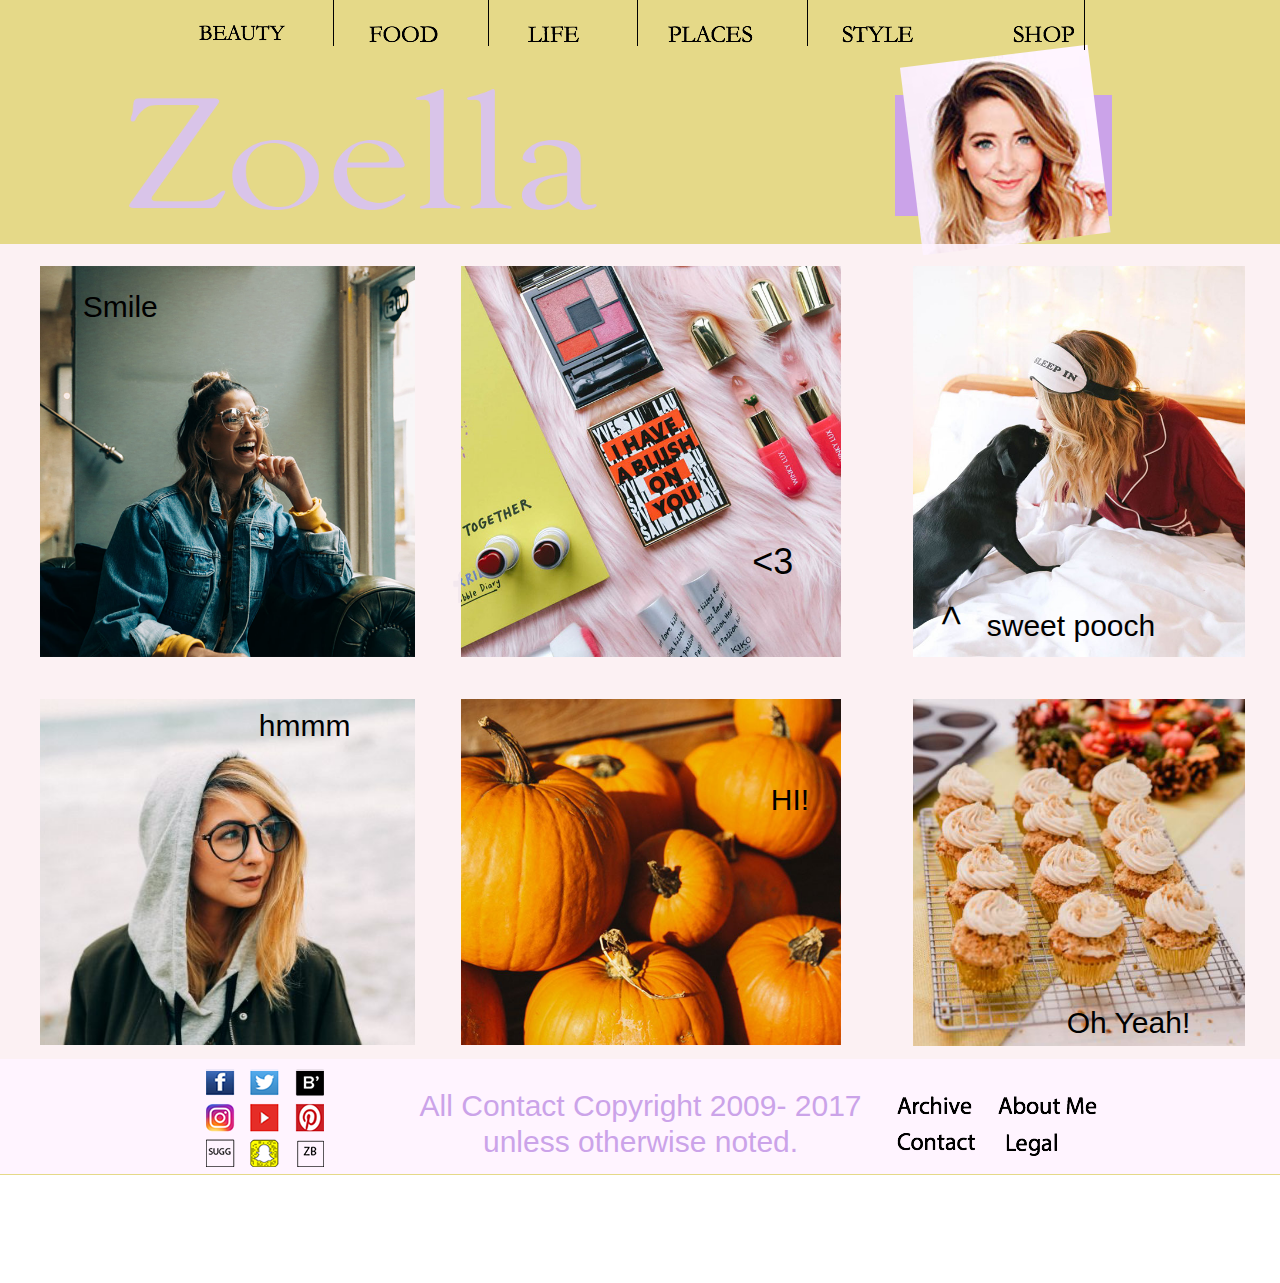
<file: index.html>
<!DOCTYPE html>
<html class="nojs html" lang="en-US">
 <head>

  <meta http-equiv="Content-type" content="text/html;charset=UTF-8"/>
  <meta name="generator" content="2017.0.2.363"/>
  <meta name="viewport" content="width=device-width, initial-scale=1.0"/>
  
  <script type="text/javascript">
   // Update the 'nojs'/'js' class on the html node
document.documentElement.className = document.documentElement.className.replace(/\bnojs\b/g, 'js');

// Check that all required assets are uploaded and up-to-date
if(typeof Muse == "undefined") window.Muse = {}; window.Muse.assets = {"required":["museutils.js", "museconfig.js", "jquery.watch.js", "jquery.musepolyfill.bgsize.js", "jquery.museresponsive.js", "require.js", "index.css"], "outOfDate":[]};
</script>
  
  <title>Home</title>
  <!-- CSS -->
  <link rel="stylesheet" type="text/css" href="css/site_global.css?crc=443350757"/>
  <link rel="stylesheet" type="text/css" href="css/master_a-master.css?crc=3905451378"/>
  <link rel="stylesheet" type="text/css" href="css/index.css?crc=497770563" id="pagesheet"/>
  <!-- IE-only CSS -->
  <!--[if lt IE 9]>
  <link rel="stylesheet" type="text/css" href="css/nomq_preview_master_a-master.css?crc=4046474259"/>
  <link rel="stylesheet" type="text/css" href="css/nomq_index.css?crc=265496124" id="nomq_pagesheet"/>
  <![endif]-->
   </head>
 <body>

  <div class="breakpoint active" id="bp_infinity" data-min-width="321"><!-- responsive breakpoint node -->
   <div class="clearfix borderbox" id="page"><!-- column -->
    <div class="position_content" id="page_position_content">
     <div class="clearfix colelem" id="pu2645"><!-- group -->
      <div class="browser_width grpelem shared_content" id="u2645-bw" data-content-guid="u2645-bw_content">
       <div id="u2645"><!-- simple frame --></div>
      </div>
      <div class="browser_width grpelem" id="u2694-bw">
       <div id="u2694"><!-- group -->
        <div class="clearfix" id="u2694_align_to_page">
         <div class="clearfix grpelem" id="pu4484"><!-- group -->
          <a class="nonblock nontext grpelem shared_content" id="u4484" href="https://www.instagram.com/zoella/" target="_blank" title="Zoella's Instagram" data-content-guid="u4484_content"><!-- simple frame --></a>
          <a class="nonblock nontext grpelem shared_content" id="u4487" href="https://www.youtube.com/user/zoella280390/videos" target="_blank" title="Zoella's Youtbe Channel" data-content-guid="u4487_content"><!-- simple frame --></a>
          <a class="nonblock nontext grpelem shared_content" id="u4507" href="https://www.pinterest.com/officialzoella/" target="_blank" title="Zoella's Pinterest" data-content-guid="u4507_content"><!-- simple frame --></a>
          <a class="nonblock nontext grpelem shared_content" id="u4513" href="http://www.snapchat.com/add/officialzoella" target="_blank" title="Zoella's Snapchat" data-content-guid="u4513_content"><!-- simple frame --></a>
          <div class="museBGSize grpelem shared_content" id="u5328" data-content-guid="u5328_content"><!-- simple frame --></div>
         </div>
         <div class="clearfix grpelem" id="u5341-6" data-IBE-flags="txtStyleSrc"><!-- content -->
          <p>All Contact Copyright 2009- 2017</p>
          <p>unless otherwise noted.</p>
         </div>
         <div class="clearfix grpelem" id="ppu5347-4"><!-- column -->
          <div class="clearfix colelem" id="pu5347-4"><!-- group -->
           <img class="grpelem temp_no_img_src" id="u5347-4" alt="Archive" data-orig-src="images/u5347-4.png?crc=4097736093" data-IBE-flags="txtStyleSrc" data-image-width="89" src="images/blank.gif?crc=4208392903"/><!-- rasterized frame -->
           <a class="nonblock nontext grpelem shared_content" id="u5377" href="archive.html" data-href="page:U4436" target="_blank" title="Archive" data-content-guid="u5377_content"><!-- simple frame --></a>
          </div>
          <div class="clearfix colelem" id="pu5359-4"><!-- group -->
           <img class="grpelem temp_no_img_src" id="u5359-4" alt="Contact" data-orig-src="images/u5359-4.png?crc=174992372" data-IBE-flags="txtStyleSrc" data-image-width="89" src="images/blank.gif?crc=4208392903"/><!-- rasterized frame -->
           <a class="nonblock nontext grpelem shared_content" id="u5381" href="https://www.zoella.co.uk/contact" target="_blank" title="Contact" data-content-guid="u5381_content"><!-- simple frame --></a>
          </div>
         </div>
         <div class="clearfix grpelem" id="ppu5353-4"><!-- column -->
          <div class="clearfix colelem" id="pu5353-4"><!-- group -->
           <img class="grpelem temp_no_img_src" id="u5353-4" alt="About Me" data-orig-src="images/u5353-4.png?crc=3846733923" data-IBE-flags="txtStyleSrc" data-image-width="108" src="images/blank.gif?crc=4208392903"/><!-- rasterized frame -->
           <a class="nonblock nontext grpelem shared_content" id="u5389" href="https://www.zoella.co.uk/about-me" target="_blank" title="About Me" data-content-guid="u5389_content"><!-- simple frame --></a>
          </div>
          <div class="clearfix colelem" id="pu5365-4"><!-- group -->
           <img class="grpelem temp_no_img_src" id="u5365-4" alt="Legal" data-orig-src="images/u5365-4.png?crc=4267874240" data-IBE-flags="txtStyleSrc" data-image-width="101" src="images/blank.gif?crc=4208392903"/><!-- rasterized frame -->
           <a class="nonblock nontext grpelem shared_content" id="u5385" href="https://www.zoella.co.uk/legal" target="_blank" title="Legal" data-content-guid="u5385_content"><!-- simple frame --></a>
          </div>
         </div>
        </div>
       </div>
      </div>
      <div class="browser_width grpelem" id="u3069-bw">
       <div id="u3069"><!-- group -->
        <div class="clearfix" id="u3069_align_to_page">
         <div class="clearfix grpelem" id="pu2930-4"><!-- group -->
          <img class="grpelem temp_no_img_src" id="u2930-4" alt="BEAUTY" data-orig-src="images/u2930-4.png?crc=4247072287" data-IBE-flags="txtStyleSrc" data-image-width="110" src="images/blank.gif?crc=4208392903"/><!-- rasterized frame -->
          <a class="nonblock nontext grpelem shared_content" id="u4445" href="beauty.html" data-href="page:U297" target="_blank" data-content-guid="u4445_content"><!-- simple frame --></a>
         </div>
         <div class="clearfix grpelem" id="pu2937-4"><!-- group -->
          <img class="grpelem temp_no_img_src" id="u2937-4" alt="FOOD" data-orig-src="images/u2937-4.png?crc=4268204118" data-IBE-flags="txtStyleSrc" data-image-width="89" src="images/blank.gif?crc=4208392903"/><!-- rasterized frame -->
          <div class="grpelem" id="u3044"><!-- simple frame --></div>
          <a class="nonblock nontext grpelem shared_content" id="u4448" href="https://www.zoella.co.uk/category/food" target="_blank" title="https://www.zoella.co.uk/category/food" data-content-guid="u4448_content"><!-- simple frame --></a>
         </div>
         <div class="clearfix grpelem" id="pu2940-4"><!-- group -->
          <img class="grpelem temp_no_img_src" id="u2940-4" alt="LIFE" data-orig-src="images/u2940-4.png?crc=438643264" data-IBE-flags="txtStyleSrc" data-image-width="75" src="images/blank.gif?crc=4208392903"/><!-- rasterized frame -->
          <div class="grpelem" id="u3053"><!-- simple frame --></div>
          <a class="nonblock nontext grpelem shared_content" id="u4451" href="https://www.zoella.co.uk/category/life" target="_blank" title="https://www.zoella.co.uk/category/life" data-content-guid="u4451_content"><!-- simple frame --></a>
         </div>
         <div class="clearfix grpelem" id="pu2943-4"><!-- group -->
          <img class="grpelem temp_no_img_src" id="u2943-4" alt="PLACES" data-orig-src="images/u2943-4.png?crc=11227758" data-IBE-flags="txtStyleSrc" data-image-width="107" src="images/blank.gif?crc=4208392903"/><!-- rasterized frame -->
          <div class="grpelem" id="u3059"><!-- simple frame --></div>
          <a class="nonblock nontext grpelem shared_content" id="u4454" href="https://www.zoella.co.uk/category/places" target="_blank" title="https://www.zoella.co.uk/category/places" data-content-guid="u4454_content"><!-- simple frame --></a>
         </div>
         <div class="grpelem" id="u3062"><!-- simple frame --></div>
         <img class="grpelem temp_no_img_src" id="u2946-4" alt="STYLE" data-orig-src="images/u2946-4.png?crc=3907408646" data-IBE-flags="txtStyleSrc" data-image-width="90" src="images/blank.gif?crc=4208392903"/><!-- rasterized frame -->
         <img class="grpelem temp_no_img_src" id="u2949-4" alt="SHOP" data-orig-src="images/u2949-4.png?crc=71411881" data-IBE-flags="txtStyleSrc" data-image-width="86" src="images/blank.gif?crc=4208392903"/><!-- rasterized frame -->
        </div>
       </div>
      </div>
      <a class="nonblock nontext MuseLinkActive museBGSize grpelem shared_content" id="u3005" href="index.html" data-href="page:U93" data-content-guid="u3005_content"><!-- simple frame --></a>
      <a class="nonblock nontext grpelem shared_content" id="u3041" href="https://www.zoella.co.uk/" target="_blank" title="https://www.zoella.co.uk/" data-content-guid="u3041_content"><!-- simple frame --></a>
      <a class="nonblock nontext museBGSize grpelem" id="u3030" href="https://www.zoella.co.uk/" target="_blank" title="https://www.zoella.co.uk/" data-mu-ie-matrix="progid:DXImageTransform.Microsoft.Matrix(M11=0.9925,M12=0.1219,M21=-0.1219,M22=0.9925,SizingMethod='auto expand')" data-mu-ie-matrix-dx="-11" data-mu-ie-matrix-dy="-8"><!-- simple frame --></a>
      <div class="grpelem" id="u3065"><!-- simple frame --></div>
      <a class="nonblock nontext grpelem" id="u4457" href="https://www.zoella.co.uk/category/style" target="_blank" title="https://www.zoella.co.uk/category/style"><!-- simple frame --></a>
      <a class="nonblock nontext grpelem shared_content" id="u4460" href="https://sugglife.com" target="_blank" title="https://sugglife.com" data-content-guid="u4460_content"><!-- simple frame --></a>
      <a class="nonblock nontext grpelem shared_content" id="u4475" href="https://www.facebook.com/zoe.zoella" target="_blank" title="Facebook" data-content-guid="u4475_content"><!-- simple frame --></a>
      <a class="nonblock nontext grpelem shared_content" id="u4478" href="https://twitter.com/zoella" target="_blank" title="Zoella's Twitter" data-content-guid="u4478_content"><!-- simple frame --></a>
      <a class="nonblock nontext grpelem shared_content" id="u4481" href="https://www.bloglovin.com/blogs/zoella-beauty-fashion-lifestyle-blog-1323356" target="_blank" title="Zoella's Bloglovin'" data-content-guid="u4481_content"><!-- simple frame --></a>
      <div class="pointer_cursor clearfix grpelem" id="u4510" title="Zugg Life"><!-- group -->
       <a class="block" target="_blank" href="https://sugglife.com"><!-- Block link tag --></a>
       <a class="nonblock nontext grpelem shared_content" id="u4516" href="http://www.superdrug.com/b/Zoella" target="_blank" title="Zoella's Beauty" data-content-guid="u4516_content"><!-- simple frame --></a>
      </div>
      <div class="browser_width grpelem shared_content" id="u3191-bw" data-content-guid="u3191-bw_content">
       <div class="museBGSize" id="u3191"><!-- simple frame --></div>
      </div>
      <!-- m_editable region-id="editable-static-tag-U3335" template="index.html" data-type="html" data-ice-options="clickable" data-ice-editable="link" -->
      <a class="nonblock nontext museBGSize clearfix grpelem" id="u3335" href="https://www.zoella.co.uk/2017/03/who-run-the-world.html" target="_blank" title="Who Run The World?" data-muse-uid="U3335"><!-- group --><!-- m_editable region-id="editable-static-tag-U5262-BP_infinity" template="index.html" data-type="html" data-ice-options="disableImageResize,link,txtStyleTarget" --><div class="clearfix grpelem" id="u5262-4" data-muse-uid="U5262" data-muse-type="txt_frame" data-IBE-flags="txtStyleSrc"><!-- content --><p>Smile</p></div><!-- /m_editable --></a>
      <!-- /m_editable -->
      <!-- m_editable region-id="editable-static-tag-U3339" template="index.html" data-type="html" data-ice-options="clickable" data-ice-editable="link" -->
      <a class="nonblock nontext museBGSize clearfix grpelem" id="u3339" href="https://www.zoella.co.uk/2017/02/hearts-roses.html" target="_blank" title="Hearts &amp; Roses" data-muse-uid="U3339"><!-- group --><!-- m_editable region-id="editable-static-tag-U3558-BP_infinity" template="index.html" data-type="html" data-ice-options="disableImageResize,link,txtStyleTarget" --><div class="clearfix grpelem" id="u3558-4" data-muse-uid="U3558" data-muse-type="txt_frame" data-IBE-flags="txtStyleSrc"><!-- content --><p>&lt;3</p></div><!-- /m_editable --></a>
      <!-- /m_editable -->
      <!-- m_editable region-id="editable-static-tag-U3343" template="index.html" data-type="html" data-ice-options="clickable" data-ice-editable="link" -->
      <a class="nonblock nontext museBGSize clearfix grpelem" id="u3343" href="https://www.zoella.co.uk/2017/02/my-valentines-pyjama-picks.html" target="_blank" title="Valentines PJ Picks" data-muse-uid="U3343"><!-- group --><!-- m_editable region-id="editable-static-tag-U3562-BP_infinity" template="index.html" data-type="html" data-ice-options="disableImageResize,link,txtStyleTarget" --><div class="clearfix grpelem" id="u3562-4" data-muse-uid="U3562" data-muse-type="txt_frame" data-IBE-flags="txtStyleSrc"><!-- content --><p>sweet pooch</p></div><!-- /m_editable --></a>
      <!-- /m_editable -->
      <!-- m_editable region-id="editable-static-tag-U3347" template="index.html" data-type="html" data-ice-options="clickable" data-ice-editable="link" -->
      <a class="nonblock nontext museBGSize clearfix grpelem" id="u3347" href="https://www.zoella.co.uk/2016/10/anxiety-the-update.html" target="_blank" title="Anxiety- The Update" data-muse-uid="U3347"><!-- group --><!-- m_editable region-id="editable-static-tag-U3578-BP_infinity" template="index.html" data-type="html" data-ice-options="disableImageResize,link,txtStyleTarget" --><div class="clearfix grpelem" id="u3578-4" data-muse-uid="U3578" data-muse-type="txt_frame" data-IBE-flags="txtStyleSrc"><!-- content --><p>hmmm</p></div><!-- /m_editable --></a>
      <!-- /m_editable -->
      <!-- m_editable region-id="editable-static-tag-U3351" template="index.html" data-type="html" data-ice-options="clickable" data-ice-editable="link" -->
      <a class="nonblock nontext museBGSize clearfix grpelem" id="u3351" href="https://www.zoella.co.uk/2016/10/pumpkin-picking.html" target="_blank" title="Pumpkin Picking" data-muse-uid="U3351"><!-- group --><!-- m_editable region-id="editable-static-tag-U5256-BP_infinity" template="index.html" data-type="html" data-ice-options="disableImageResize,link,txtStyleTarget" --><div class="clearfix grpelem" id="u5256-4" data-muse-uid="U5256" data-muse-type="txt_frame" data-IBE-flags="txtStyleSrc"><!-- content --><p>HI!</p></div><!-- /m_editable --></a>
      <!-- /m_editable -->
      <!-- m_editable region-id="editable-static-tag-U3355" template="index.html" data-type="html" data-ice-options="clickable" data-ice-editable="link" -->
      <a class="nonblock nontext museBGSize clearfix grpelem" id="u3355" href="https://www.zoella.co.uk/2016/10/apple-crumble-cupcakes.html" target="_blank" title="Apple Crumble Cupcakes" data-muse-uid="U3355"><!-- group --><!-- m_editable region-id="editable-static-tag-U3584-BP_infinity" template="index.html" data-type="html" data-ice-options="disableImageResize,link,txtStyleTarget" --><div class="clearfix grpelem" id="u3584-4" data-muse-uid="U3584" data-muse-type="txt_frame" data-IBE-flags="txtStyleSrc"><!-- content --><p>Oh Yeah!</p></div><!-- /m_editable --></a>
      <!-- /m_editable -->
      <!-- m_editable region-id="editable-static-tag-U3572-BP_infinity" template="index.html" data-type="html" data-ice-options="disableImageResize,link,txtStyleTarget" -->
      <div class="clearfix grpelem" id="u3572-4" data-muse-uid="U3572" data-muse-type="txt_frame" data-IBE-flags="txtStyleSrc" data-mu-ie-matrix="progid:DXImageTransform.Microsoft.Matrix(M11=0,M12=-1,M21=1,M22=0,SizingMethod='auto expand')" data-mu-ie-matrix-dx="-1" data-mu-ie-matrix-dy="2"><!-- content -->
       <p>&lt;</p>
      </div>
      <!-- /m_editable -->
     </div>
     <div class="pointer_cursor clearfix colelem" id="u4463"><!-- group -->
      <a class="block" target="_blank" href="archive.html" data-href="page:U4436"><!-- Block link tag --></a>
      <a class="nonblock nontext grpelem shared_content" id="u4472" href="https://www.zoella.co.uk/contact" target="_blank" title="https://www.zoella.co.uk/contact" data-content-guid="u4472_content"><!-- simple frame --></a>
     </div>
     <div class="pointer_cursor clearfix colelem" id="u4466" title="https://www.zoella.co.uk/about-me"><!-- group -->
      <a class="block shared_content" target="_blank" href="https://www.zoella.co.uk/about-me" data-content-guid="u4466_0_content"><!-- Block link tag --></a>
      <a class="nonblock nontext grpelem shared_content" id="u4469" href="https://www.zoella.co.uk/legal" target="_blank" title="https://www.zoella.co.uk/legal" data-content-guid="u4469_content"><!-- simple frame --></a>
     </div>
    </div>
   </div>
  </div>
  <div class="breakpoint" id="bp_320" data-max-width="320"><!-- responsive breakpoint node -->
   <div class="clearfix borderbox temp_no_id" data-orig-id="page"><!-- group -->
    <span class="nonblock nontext grpelem placeholder" data-placeholder-for="u4475_content"><!-- placeholder node --></span>
    <div class="clearfix grpelem" id="ppu2645"><!-- column -->
     <div class="clearfix colelem temp_no_id" data-orig-id="pu2645"><!-- group -->
      <span class="browser_width grpelem placeholder" data-placeholder-for="u2645-bw_content"><!-- placeholder node --></span>
      <span class="nonblock nontext MuseLinkActive museBGSize grpelem placeholder" data-placeholder-for="u3005_content"><!-- placeholder node --></span>
      <span class="nonblock nontext grpelem placeholder" data-placeholder-for="u3041_content"><!-- placeholder node --></span>
      <a class="nonblock nontext museBGSize grpelem temp_no_id" href="https://www.zoella.co.uk/" target="_blank" title="https://www.zoella.co.uk/" data-mu-ie-matrix="progid:DXImageTransform.Microsoft.Matrix(M11=0.9925,M12=0.1219,M21=-0.1219,M22=0.9925,SizingMethod='auto expand')" data-mu-ie-matrix-dx="-11" data-mu-ie-matrix-dy="-2" data-orig-id="u3030"><!-- simple frame --></a>
      <span class="nonblock nontext grpelem placeholder" data-placeholder-for="u4487_content"><!-- placeholder node --></span>
      <div class="museBGSize grpelem" id="u4711"><!-- simple frame --></div>
      <span class="nonblock nontext grpelem placeholder" data-placeholder-for="u5377_content"><!-- placeholder node --></span>
      <span class="nonblock nontext grpelem placeholder" data-placeholder-for="u5381_content"><!-- placeholder node --></span>
      <span class="nonblock nontext grpelem placeholder" data-placeholder-for="u5385_content"><!-- placeholder node --></span>
      <span class="nonblock nontext grpelem placeholder" data-placeholder-for="u5389_content"><!-- placeholder node --></span>
      <span class="browser_width grpelem placeholder" data-placeholder-for="u3191-bw_content"><!-- placeholder node --></span>
      <!-- m_editable region-id="editable-static-tag-U3335" template="index.html" data-type="html" data-ice-options="clickable" data-ice-editable="link" -->
      <a class="nonblock nontext museBGSize clearfix grpelem temp_no_id" href="https://www.zoella.co.uk/2017/03/who-run-the-world.html" target="_blank" title="Who Run The World?" data-muse-uid="U3335" data-orig-id="u3335"><!-- group --><img class="grpelem temp_no_img_src" id="u4728-4" alt="Smile" data-orig-src="images/u4728-4.png?crc=16052684" data-IBE-flags="txtStyleSrc" data-image-width="195" src="images/blank.gif?crc=4208392903"/><!-- rasterized frame --></a>
      <!-- /m_editable -->
      <!-- m_editable region-id="editable-static-tag-U3339" template="index.html" data-type="html" data-ice-options="clickable" data-ice-editable="link" -->
      <a class="nonblock nontext museBGSize clearfix grpelem temp_no_id" href="https://www.zoella.co.uk/2017/02/hearts-roses.html" target="_blank" title="Hearts &amp; Roses" data-muse-uid="U3339" data-orig-id="u3339"><!-- group --><img class="grpelem temp_no_img_src" id="u4732-4" alt="&lt;3" data-orig-src="images/u4732-4.png?crc=4193199020" data-IBE-flags="txtStyleSrc" data-image-width="53" src="images/blank.gif?crc=4208392903"/><!-- rasterized frame --></a>
      <!-- /m_editable -->
      <!-- m_editable region-id="editable-static-tag-U3343" template="index.html" data-type="html" data-ice-options="clickable" data-ice-editable="link" -->
      <a class="nonblock nontext museBGSize clearfix grpelem temp_no_id" href="https://www.zoella.co.uk/2017/02/my-valentines-pyjama-picks.html" target="_blank" title="Valentines PJ Picks" data-muse-uid="U3343" data-orig-id="u3343"><!-- group --><div class="grpelem" id="u5268-4" data-mu-ie-matrix="progid:DXImageTransform.Microsoft.Matrix(M11=0,M12=-1,M21=1,M22=0,SizingMethod='auto expand')" data-mu-ie-matrix-dx="13" data-mu-ie-matrix-dy="-12"><!-- rasterized frame --><img class="temp_no_img_src" id="u5268-4_img" alt="&lt;" data-orig-src="images/u5268-4.png?crc=496242551" data-IBE-flags="txtStyleSrc" data-image-width="53" src="images/blank.gif?crc=4208392903"/></div><img class="grpelem temp_no_img_src" id="u4738-4" alt="sweet pooch" data-orig-src="images/u4738-4.png?crc=3829715293" data-IBE-flags="txtStyleSrc" data-image-width="111" src="images/blank.gif?crc=4208392903"/><!-- rasterized frame --></a>
      <!-- /m_editable -->
      <!-- m_editable region-id="editable-static-tag-U3347" template="index.html" data-type="html" data-ice-options="clickable" data-ice-editable="link" -->
      <a class="nonblock nontext museBGSize clearfix grpelem temp_no_id" href="https://www.zoella.co.uk/2016/10/anxiety-the-update.html" target="_blank" title="Anxiety- The Update" data-muse-uid="U3347" data-orig-id="u3347"><!-- group --><img class="grpelem temp_no_img_src" id="u4744-4" alt="hmmm" data-orig-src="images/u4744-4.png?crc=314508820" data-IBE-flags="txtStyleSrc" data-image-width="195" src="images/blank.gif?crc=4208392903"/><!-- rasterized frame --></a>
      <!-- /m_editable -->
      <!-- m_editable region-id="editable-static-tag-U3351" template="index.html" data-type="html" data-ice-options="clickable" data-ice-editable="link" -->
      <a class="nonblock nontext museBGSize clearfix grpelem temp_no_id" href="https://www.zoella.co.uk/2016/10/pumpkin-picking.html" target="_blank" title="Pumpkin Picking" data-muse-uid="U3351" data-orig-id="u3351"><!-- group --><img class="grpelem temp_no_img_src" id="u4750-4" alt="HI!" data-orig-src="images/u4750-4.png?crc=371870116" data-IBE-flags="txtStyleSrc" data-image-width="195" src="images/blank.gif?crc=4208392903"/><!-- rasterized frame --></a>
      <!-- /m_editable -->
      <!-- m_editable region-id="editable-static-tag-U3355" template="index.html" data-type="html" data-ice-options="clickable" data-ice-editable="link" -->
      <a class="nonblock nontext museBGSize clearfix grpelem temp_no_id" href="https://www.zoella.co.uk/2016/10/apple-crumble-cupcakes.html" target="_blank" title="Apple Crumble Cupcakes" data-muse-uid="U3355" data-orig-id="u3355"><!-- group --><img class="grpelem temp_no_img_src" id="u4756-4" alt="Oh Yeah!" data-orig-src="images/u4756-4.png?crc=325983983" data-IBE-flags="txtStyleSrc" data-image-width="195" src="images/blank.gif?crc=4208392903"/><!-- rasterized frame --></a>
      <!-- /m_editable -->
     </div>
     <div class="browser_width colelem temp_no_id" data-orig-id="u2694-bw">
      <div class="temp_no_id" data-orig-id="u2694"><!-- column -->
       <div class="clearfix temp_no_id" data-orig-id="u2694_align_to_page">
        <div class="clearfix colelem" id="pu5328"><!-- group -->
         <span class="museBGSize grpelem placeholder" data-placeholder-for="u5328_content"><!-- placeholder node --></span>
         <div class="clearfix grpelem" id="ppu2704-4"><!-- column -->
          <div class="clearfix colelem" id="pu2704-4"><!-- group -->
           <img class="grpelem temp_no_img_src" id="u2704-4" alt="Archive" data-orig-src="images/u2704-4.png?crc=4162170078" data-IBE-flags="txtStyleSrc" data-image-width="72" src="images/blank.gif?crc=4208392903"/><!-- rasterized frame -->
           <img class="grpelem temp_no_img_src" id="u2707-4" alt="About Me" data-orig-src="images/u2707-4.png?crc=234304063" data-IBE-flags="txtStyleSrc" data-image-width="71" src="images/blank.gif?crc=4208392903"/><!-- rasterized frame -->
          </div>
          <div class="clearfix colelem" id="pu2716-4"><!-- group -->
           <img class="grpelem temp_no_img_src" id="u2716-4" alt="Contact" data-orig-src="images/u2716-4.png?crc=261257630" data-IBE-flags="txtStyleSrc" data-image-width="66" src="images/blank.gif?crc=4208392903"/><!-- rasterized frame -->
           <img class="grpelem temp_no_img_src" id="u2722-4" alt="Legal" data-orig-src="images/u2722-4.png?crc=356582345" data-IBE-flags="txtStyleSrc" data-image-width="45" src="images/blank.gif?crc=4208392903"/><!-- rasterized frame -->
          </div>
         </div>
        </div>
        <div class="clearfix colelem" id="u2728-6" data-IBE-flags="txtStyleSrc"><!-- content -->
         <p>All Contact Copyright 2009- 2017</p>
         <p>unless otherwise noted.</p>
        </div>
       </div>
      </div>
     </div>
    </div>
    <div class="clearfix grpelem" id="pu4454"><!-- column -->
     <span class="nonblock nontext colelem placeholder" data-placeholder-for="u4454_content"><!-- placeholder node --></span>
     <div class="clearfix colelem" id="pu4481"><!-- group -->
      <span class="nonblock nontext grpelem placeholder" data-placeholder-for="u4481_content"><!-- placeholder node --></span>
      <span class="nonblock nontext grpelem placeholder" data-placeholder-for="u4478_content"><!-- placeholder node --></span>
     </div>
     <div class="clearfix colelem" id="pu4463"><!-- group -->
      <a class="nonblock nontext grpelem temp_no_id" href="archive.html" data-href="page:U4436" target="_blank" data-orig-id="u4463"><!-- simple frame --></a>
      <span class="nonblock nontext grpelem placeholder" data-placeholder-for="u4469_content"><!-- placeholder node --></span>
      <span class="nonblock nontext grpelem placeholder" data-placeholder-for="u4472_content"><!-- placeholder node --></span>
      <span class="nonblock nontext grpelem placeholder" data-placeholder-for="u4484_content"><!-- placeholder node --></span>
      <span class="nonblock nontext grpelem placeholder" data-placeholder-for="u4516_content"><!-- placeholder node --></span>
     </div>
     <div class="pointer_cursor clearfix colelem temp_no_id" title="https://www.zoella.co.uk/about-me" data-orig-id="u4466"><!-- group -->
      <span class="block placeholder" data-placeholder-for="u4466_0_content"><!-- placeholder node --></span>
      <span class="nonblock nontext grpelem placeholder" data-placeholder-for="u4507_content"><!-- placeholder node --></span>
      <span class="nonblock nontext grpelem placeholder" data-placeholder-for="u4513_content"><!-- placeholder node --></span>
     </div>
     <a class="nonblock nontext colelem temp_no_id" href="https://sugglife.com" target="_blank" title="Zugg Life" data-orig-id="u4510"><!-- simple frame --></a>
    </div>
    <div class="clearfix grpelem" id="ppu4448"><!-- column -->
     <div class="clearfix colelem" id="pu4448"><!-- group -->
      <span class="nonblock nontext grpelem placeholder" data-placeholder-for="u4448_content"><!-- placeholder node --></span>
      <span class="nonblock nontext grpelem placeholder" data-placeholder-for="u4451_content"><!-- placeholder node --></span>
      <div class="pointer_cursor clearfix grpelem temp_no_id" title="https://www.zoella.co.uk/category/style" data-orig-id="u4457"><!-- group -->
       <a class="block" target="_blank" href="https://www.zoella.co.uk/category/style"><!-- Block link tag --></a>
       <span class="nonblock nontext grpelem placeholder" data-placeholder-for="u4460_content"><!-- placeholder node --></span>
      </div>
     </div>
     <span class="nonblock nontext colelem placeholder" data-placeholder-for="u4445_content"><!-- placeholder node --></span>
    </div>
   </div>
  </div>
  <!-- Other scripts -->
  <script type="text/javascript">
   window.Muse.assets.check=function(d){if(!window.Muse.assets.checked){window.Muse.assets.checked=!0;var b={},c=function(a,b){if(window.getComputedStyle){var c=window.getComputedStyle(a,null);return c&&c.getPropertyValue(b)||c&&c[b]||""}if(document.documentElement.currentStyle)return(c=a.currentStyle)&&c[b]||a.style&&a.style[b]||"";return""},a=function(a){if(a.match(/^rgb/))return a=a.replace(/\s+/g,"").match(/([\d\,]+)/gi)[0].split(","),(parseInt(a[0])<<16)+(parseInt(a[1])<<8)+parseInt(a[2]);if(a.match(/^\#/))return parseInt(a.substr(1),
16);return 0},g=function(g){for(var f=document.getElementsByTagName("link"),h=0;h<f.length;h++)if("text/css"==f[h].type){var i=(f[h].href||"").match(/\/?css\/([\w\-]+\.css)\?crc=(\d+)/);if(!i||!i[1]||!i[2])break;b[i[1]]=i[2]}f=document.createElement("div");f.className="version";f.style.cssText="display:none; width:1px; height:1px;";document.getElementsByTagName("body")[0].appendChild(f);for(h=0;h<Muse.assets.required.length;){var i=Muse.assets.required[h],l=i.match(/([\w\-\.]+)\.(\w+)$/),k=l&&l[1]?
l[1]:null,l=l&&l[2]?l[2]:null;switch(l.toLowerCase()){case "css":k=k.replace(/\W/gi,"_").replace(/^([^a-z])/gi,"_$1");f.className+=" "+k;k=a(c(f,"color"));l=a(c(f,"backgroundColor"));k!=0||l!=0?(Muse.assets.required.splice(h,1),"undefined"!=typeof b[i]&&(k!=b[i]>>>24||l!=(b[i]&16777215))&&Muse.assets.outOfDate.push(i)):h++;f.className="version";break;case "js":h++;break;default:throw Error("Unsupported file type: "+l);}}d?d().jquery!="1.8.3"&&Muse.assets.outOfDate.push("jquery-1.8.3.min.js"):Muse.assets.required.push("jquery-1.8.3.min.js");
f.parentNode.removeChild(f);if(Muse.assets.outOfDate.length||Muse.assets.required.length)f="Some files on the server may be missing or incorrect. Clear browser cache and try again. If the problem persists please contact website author.",g&&Muse.assets.outOfDate.length&&(f+="\nOut of date: "+Muse.assets.outOfDate.join(",")),g&&Muse.assets.required.length&&(f+="\nMissing: "+Muse.assets.required.join(",")),alert(f)};location&&location.search&&location.search.match&&location.search.match(/muse_debug/gi)?setTimeout(function(){g(!0)},5E3):g()}};
var muse_init=function(){require.config({baseUrl:""});require(["jquery","museutils","whatinput","jquery.watch","jquery.musepolyfill.bgsize","jquery.museresponsive"],function(d){var $ = d;$(document).ready(function(){try{
window.Muse.assets.check($);/* body */
Muse.Utils.transformMarkupToFixBrowserProblemsPreInit();/* body */
Muse.Utils.prepHyperlinks(true);/* body */
Muse.Utils.resizeHeight('.browser_width');/* resize height */
Muse.Utils.requestAnimationFrame(function() { $('body').addClass('initialized'); });/* mark body as initialized */
$( '.breakpoint' ).registerBreakpoint();/* Register breakpoints */
Muse.Utils.transformMarkupToFixBrowserProblems();/* body */
}catch(b){if(b&&"function"==typeof b.notify?b.notify():Muse.Assert.fail("Error calling selector function: "+b),false)throw b;}})})};

</script>
  <!-- RequireJS script -->
  <script src="scripts/require.js?crc=4234670167" type="text/javascript" async data-main="scripts/museconfig.js?crc=4152223963" onload="if (requirejs) requirejs.onError = function(requireType, requireModule) { if (requireType && requireType.toString && requireType.toString().indexOf && 0 <= requireType.toString().indexOf('#scripterror')) window.Muse.assets.check(); }" onerror="window.Muse.assets.check();"></script>
   </body>
</html>
</file>
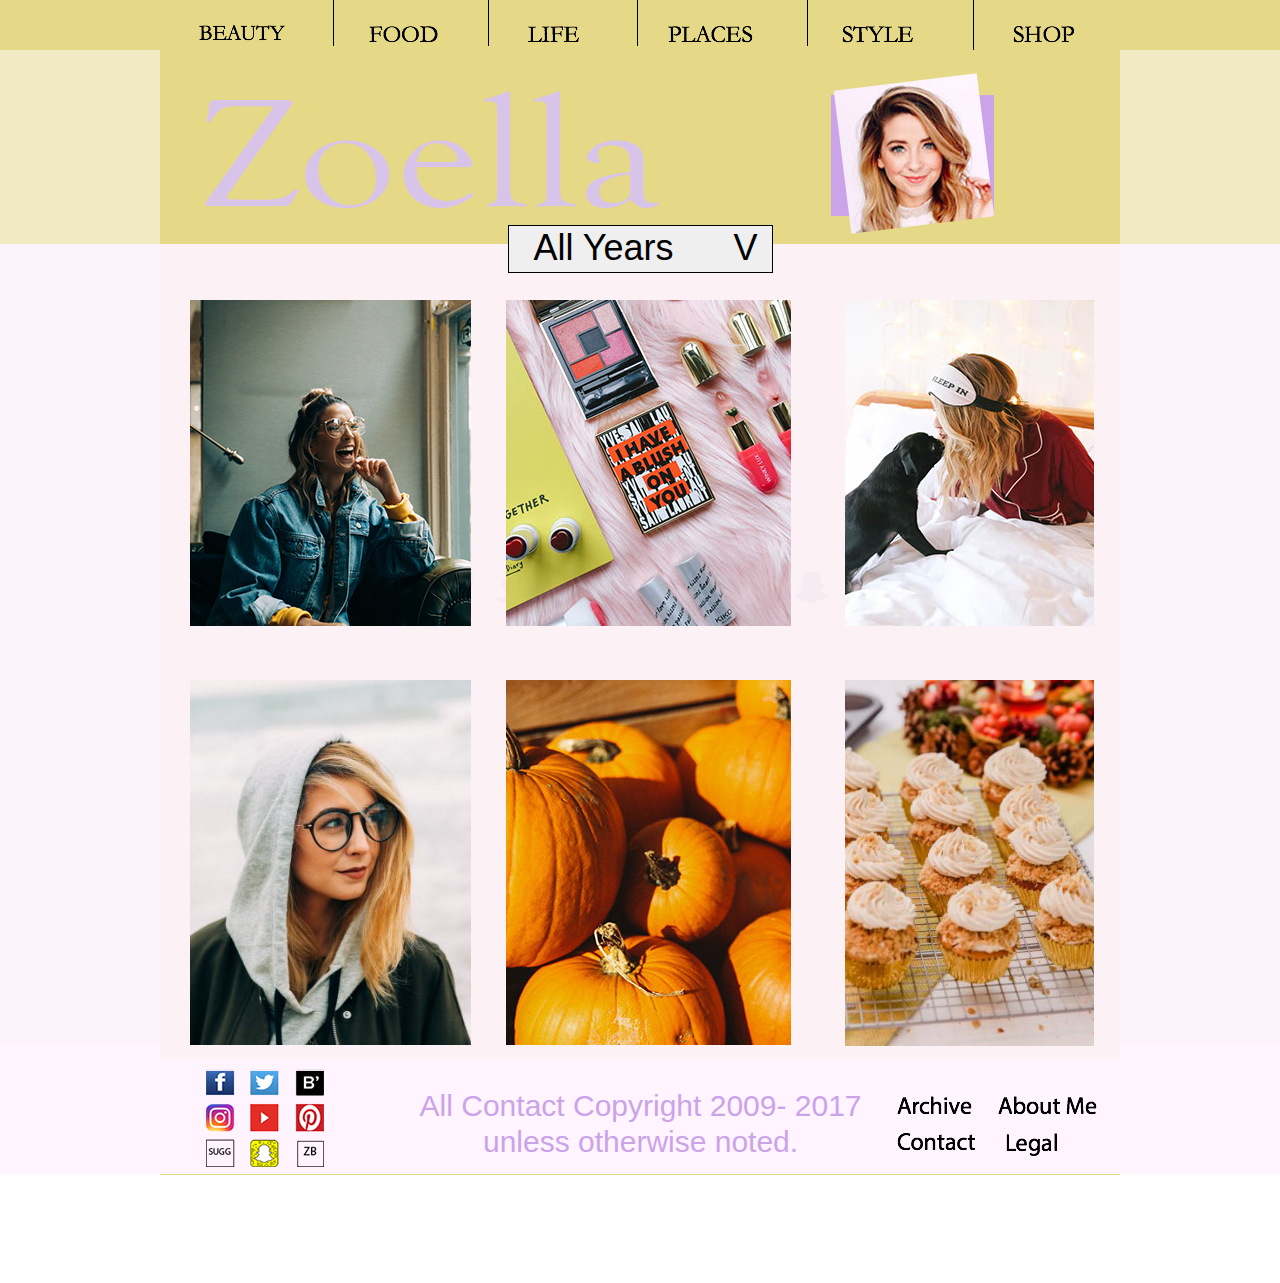
<file: archive.html>
<!DOCTYPE html>
<html class="nojs html" lang="en-US">
 <head>

  <meta http-equiv="Content-type" content="text/html;charset=UTF-8"/>
  <meta name="generator" content="2017.0.2.363"/>
  <meta name="viewport" content="width=device-width, initial-scale=1.0"/>
  
  <script type="text/javascript">
   // Update the 'nojs'/'js' class on the html node
document.documentElement.className = document.documentElement.className.replace(/\bnojs\b/g, 'js');

// Check that all required assets are uploaded and up-to-date
if(typeof Muse == "undefined") window.Muse = {}; window.Muse.assets = {"required":["museutils.js", "museconfig.js", "jquery.watch.js", "jquery.musepolyfill.bgsize.js", "jquery.museresponsive.js", "require.js", "archive.css"], "outOfDate":[]};
</script>
  
  <title>Archive</title>
  <!-- CSS -->
  <link rel="stylesheet" type="text/css" href="css/site_global.css?crc=443350757"/>
  <link rel="stylesheet" type="text/css" href="css/master_a-master.css?crc=3905451378"/>
  <link rel="stylesheet" type="text/css" href="css/archive.css?crc=4180311472" id="pagesheet"/>
  <!-- IE-only CSS -->
  <!--[if lt IE 9]>
  <link rel="stylesheet" type="text/css" href="css/nomq_preview_master_a-master.css?crc=4046474259"/>
  <link rel="stylesheet" type="text/css" href="css/nomq_archive.css?crc=209991930" id="nomq_pagesheet"/>
  <![endif]-->
   </head>
 <body>

  <div class="breakpoint active" id="bp_infinity" data-min-width="321"><!-- responsive breakpoint node -->
   <div class="clearfix borderbox" id="page"><!-- column -->
    <div class="position_content" id="page_position_content">
     <div class="clearfix colelem" id="pu2645"><!-- group -->
      <div class="browser_width grpelem shared_content" id="u2645-bw" data-content-guid="u2645-bw_content">
       <div id="u2645"><!-- simple frame --></div>
      </div>
      <div class="browser_width grpelem" id="u2694-bw">
       <div id="u2694"><!-- group -->
        <div class="clearfix" id="u2694_align_to_page">
         <div class="clearfix grpelem" id="pu4484"><!-- group -->
          <a class="nonblock nontext grpelem shared_content" id="u4484" href="https://www.instagram.com/zoella/" target="_blank" title="Zoella's Instagram" data-content-guid="u4484_content"><!-- simple frame --></a>
          <a class="nonblock nontext grpelem shared_content" id="u4487" href="https://www.youtube.com/user/zoella280390/videos" target="_blank" title="Zoella's Youtbe Channel" data-content-guid="u4487_content"><!-- simple frame --></a>
          <a class="nonblock nontext grpelem shared_content" id="u4507" href="https://www.pinterest.com/officialzoella/" target="_blank" title="Zoella's Pinterest" data-content-guid="u4507_content"><!-- simple frame --></a>
          <a class="nonblock nontext grpelem shared_content" id="u4513" href="http://www.snapchat.com/add/officialzoella" target="_blank" title="Zoella's Snapchat" data-content-guid="u4513_content"><!-- simple frame --></a>
          <div class="grpelem shared_content" id="u5328" data-content-guid="u5328_content"><!-- simple frame --></div>
         </div>
         <div class="clearfix grpelem" id="u5341-6" data-IBE-flags="txtStyleSrc"><!-- content -->
          <p>All Contact Copyright 2009- 2017</p>
          <p>unless otherwise noted.</p>
         </div>
         <div class="clearfix grpelem" id="ppu5347-4"><!-- column -->
          <div class="clearfix colelem" id="pu5347-4"><!-- group -->
           <img class="grpelem temp_no_img_src" id="u5347-4" alt="Archive" data-orig-src="images/u5347-4.png?crc=4097736093" data-IBE-flags="txtStyleSrc" data-image-width="89" src="images/blank.gif?crc=4208392903"/><!-- rasterized frame -->
           <a class="nonblock nontext MuseLinkActive grpelem shared_content" id="u5377" href="archive.html" data-href="page:U4436" target="_blank" title="Archive" data-content-guid="u5377_content"><!-- simple frame --></a>
          </div>
          <div class="clearfix colelem" id="pu5359-4"><!-- group -->
           <img class="grpelem temp_no_img_src" id="u5359-4" alt="Contact" data-orig-src="images/u5359-4.png?crc=174992372" data-IBE-flags="txtStyleSrc" data-image-width="89" src="images/blank.gif?crc=4208392903"/><!-- rasterized frame -->
           <a class="nonblock nontext grpelem shared_content" id="u5381" href="https://www.zoella.co.uk/contact" target="_blank" title="Contact" data-content-guid="u5381_content"><!-- simple frame --></a>
          </div>
         </div>
         <div class="clearfix grpelem" id="ppu5353-4"><!-- column -->
          <div class="clearfix colelem" id="pu5353-4"><!-- group -->
           <img class="grpelem temp_no_img_src" id="u5353-4" alt="About Me" data-orig-src="images/u5353-4.png?crc=3846733923" data-IBE-flags="txtStyleSrc" data-image-width="108" src="images/blank.gif?crc=4208392903"/><!-- rasterized frame -->
           <a class="nonblock nontext grpelem shared_content" id="u5389" href="https://www.zoella.co.uk/about-me" target="_blank" title="About Me" data-content-guid="u5389_content"><!-- simple frame --></a>
          </div>
          <div class="clearfix colelem" id="pu5365-4"><!-- group -->
           <img class="grpelem temp_no_img_src" id="u5365-4" alt="Legal" data-orig-src="images/u5365-4.png?crc=4267874240" data-IBE-flags="txtStyleSrc" data-image-width="101" src="images/blank.gif?crc=4208392903"/><!-- rasterized frame -->
           <a class="nonblock nontext grpelem shared_content" id="u5385" href="https://www.zoella.co.uk/legal" target="_blank" title="Legal" data-content-guid="u5385_content"><!-- simple frame --></a>
          </div>
         </div>
        </div>
       </div>
      </div>
      <div class="browser_width grpelem" id="u3069-bw">
       <div id="u3069"><!-- group -->
        <div class="clearfix" id="u3069_align_to_page">
         <div class="clearfix grpelem" id="pu2930-4"><!-- group -->
          <img class="grpelem temp_no_img_src" id="u2930-4" alt="BEAUTY" data-orig-src="images/u2930-4.png?crc=4247072287" data-IBE-flags="txtStyleSrc" data-image-width="110" src="images/blank.gif?crc=4208392903"/><!-- rasterized frame -->
          <a class="nonblock nontext grpelem shared_content" id="u4445" href="beauty.html" data-href="page:U297" target="_blank" data-content-guid="u4445_content"><!-- simple frame --></a>
         </div>
         <div class="clearfix grpelem" id="pu2937-4"><!-- group -->
          <img class="grpelem temp_no_img_src" id="u2937-4" alt="FOOD" data-orig-src="images/u2937-4.png?crc=4268204118" data-IBE-flags="txtStyleSrc" data-image-width="89" src="images/blank.gif?crc=4208392903"/><!-- rasterized frame -->
          <div class="grpelem" id="u3044"><!-- simple frame --></div>
          <a class="nonblock nontext grpelem shared_content" id="u4448" href="https://www.zoella.co.uk/category/food" target="_blank" title="https://www.zoella.co.uk/category/food" data-content-guid="u4448_content"><!-- simple frame --></a>
         </div>
         <div class="clearfix grpelem" id="pu2940-4"><!-- group -->
          <img class="grpelem temp_no_img_src" id="u2940-4" alt="LIFE" data-orig-src="images/u2940-4.png?crc=438643264" data-IBE-flags="txtStyleSrc" data-image-width="75" src="images/blank.gif?crc=4208392903"/><!-- rasterized frame -->
          <div class="grpelem" id="u3053"><!-- simple frame --></div>
          <a class="nonblock nontext grpelem shared_content" id="u4451" href="https://www.zoella.co.uk/category/life" target="_blank" title="https://www.zoella.co.uk/category/life" data-content-guid="u4451_content"><!-- simple frame --></a>
         </div>
         <div class="clearfix grpelem" id="pu2943-4"><!-- group -->
          <img class="grpelem temp_no_img_src" id="u2943-4" alt="PLACES" data-orig-src="images/u2943-4.png?crc=11227758" data-IBE-flags="txtStyleSrc" data-image-width="107" src="images/blank.gif?crc=4208392903"/><!-- rasterized frame -->
          <div class="grpelem" id="u3059"><!-- simple frame --></div>
          <a class="nonblock nontext grpelem shared_content" id="u4454" href="https://www.zoella.co.uk/category/places" target="_blank" title="https://www.zoella.co.uk/category/places" data-content-guid="u4454_content"><!-- simple frame --></a>
         </div>
         <div class="grpelem" id="u3062"><!-- simple frame --></div>
         <img class="grpelem temp_no_img_src" id="u2946-4" alt="STYLE" data-orig-src="images/u2946-4.png?crc=3907408646" data-IBE-flags="txtStyleSrc" data-image-width="90" src="images/blank.gif?crc=4208392903"/><!-- rasterized frame -->
         <img class="grpelem temp_no_img_src" id="u2949-4" alt="SHOP" data-orig-src="images/u2949-4.png?crc=71411881" data-IBE-flags="txtStyleSrc" data-image-width="86" src="images/blank.gif?crc=4208392903"/><!-- rasterized frame -->
        </div>
       </div>
      </div>
      <a class="nonblock nontext grpelem shared_content" id="u3005" href="index.html" data-href="page:U93" data-content-guid="u3005_content"><!-- simple frame --></a>
      <a class="nonblock nontext grpelem shared_content" id="u3041" href="https://www.zoella.co.uk/" target="_blank" title="https://www.zoella.co.uk/" data-content-guid="u3041_content"><!-- simple frame --></a>
      <a class="nonblock nontext grpelem" id="u3030" href="https://www.zoella.co.uk/" target="_blank" title="https://www.zoella.co.uk/" data-mu-ie-matrix="progid:DXImageTransform.Microsoft.Matrix(M11=0.9925,M12=0.1219,M21=-0.1219,M22=0.9925,SizingMethod='auto expand')" data-mu-ie-matrix-dx="-11" data-mu-ie-matrix-dy="-8"><!-- simple frame --></a>
      <div class="grpelem" id="u3065"><!-- simple frame --></div>
      <a class="nonblock nontext grpelem" id="u4457" href="https://www.zoella.co.uk/category/style" target="_blank" title="https://www.zoella.co.uk/category/style"><!-- simple frame --></a>
      <a class="nonblock nontext grpelem shared_content" id="u4460" href="https://sugglife.com" target="_blank" title="https://sugglife.com" data-content-guid="u4460_content"><!-- simple frame --></a>
      <a class="nonblock nontext grpelem shared_content" id="u4475" href="https://www.facebook.com/zoe.zoella" target="_blank" title="Facebook" data-content-guid="u4475_content"><!-- simple frame --></a>
      <a class="nonblock nontext grpelem shared_content" id="u4478" href="https://twitter.com/zoella" target="_blank" title="Zoella's Twitter" data-content-guid="u4478_content"><!-- simple frame --></a>
      <a class="nonblock nontext grpelem shared_content" id="u4481" href="https://www.bloglovin.com/blogs/zoella-beauty-fashion-lifestyle-blog-1323356" target="_blank" title="Zoella's Bloglovin'" data-content-guid="u4481_content"><!-- simple frame --></a>
      <div class="pointer_cursor clearfix grpelem" id="u4510" title="Zugg Life"><!-- group -->
       <a class="block" target="_blank" href="https://sugglife.com"><!-- Block link tag --></a>
       <a class="nonblock nontext grpelem shared_content" id="u4516" href="http://www.superdrug.com/b/Zoella" target="_blank" title="Zoella's Beauty" data-content-guid="u4516_content"><!-- simple frame --></a>
      </div>
      <div class="browser_width grpelem shared_content" id="u4423-bw" data-content-guid="u4423-bw_content">
       <div class="museBGSize" id="u4423"><!-- simple frame --></div>
      </div>
      <div class="museBGSize grpelem shared_content" id="u4427" data-content-guid="u4427_content"><!-- simple frame --></div>
      <div class="museBGSize grpelem shared_content" id="u4429" data-content-guid="u4429_content"><!-- simple frame --></div>
      <div class="museBGSize grpelem shared_content" id="u4420" data-content-guid="u4420_content"><!-- simple frame --></div>
      <div class="museBGSize grpelem shared_content" id="u4421" data-content-guid="u4421_content"><!-- simple frame --></div>
      <div class="museBGSize grpelem shared_content" id="u4428" data-content-guid="u4428_content"><!-- simple frame --></div>
      <div class="museBGSize grpelem shared_content" id="u4419" data-content-guid="u4419_content"><!-- simple frame --></div>
      <!-- m_editable region-id="editable-static-tag-U5371-BP_infinity" template="archive.html" data-type="html" data-ice-options="disableImageResize,link,txtStyleTarget" -->
      <div class="clearfix grpelem" id="u5371-4" data-muse-uid="U5371" data-muse-type="txt_frame" data-IBE-flags="txtStyleSrc"><!-- content -->
       <p>&nbsp;All Years&nbsp;&nbsp;&nbsp;&nbsp;&nbsp; V</p>
      </div>
      <!-- /m_editable -->
     </div>
     <div class="pointer_cursor MuseLinkActive clearfix colelem" id="u4463"><!-- group -->
      <a class="block" target="_blank" href="archive.html" data-href="page:U4436"><!-- Block link tag --></a>
      <a class="nonblock nontext grpelem shared_content" id="u4472" href="https://www.zoella.co.uk/contact" target="_blank" title="https://www.zoella.co.uk/contact" data-content-guid="u4472_content"><!-- simple frame --></a>
     </div>
     <div class="pointer_cursor clearfix colelem" id="u4466" title="https://www.zoella.co.uk/about-me"><!-- group -->
      <a class="block shared_content" target="_blank" href="https://www.zoella.co.uk/about-me" data-content-guid="u4466_0_content"><!-- Block link tag --></a>
      <a class="nonblock nontext grpelem shared_content" id="u4469" href="https://www.zoella.co.uk/legal" target="_blank" title="https://www.zoella.co.uk/legal" data-content-guid="u4469_content"><!-- simple frame --></a>
     </div>
    </div>
   </div>
  </div>
  <div class="breakpoint" id="bp_320" data-max-width="320"><!-- responsive breakpoint node -->
   <div class="clearfix borderbox temp_no_id" data-orig-id="page"><!-- group -->
    <span class="nonblock nontext grpelem placeholder" data-placeholder-for="u4475_content"><!-- placeholder node --></span>
    <div class="clearfix grpelem" id="ppu2645"><!-- column -->
     <div class="clearfix colelem temp_no_id" data-orig-id="pu2645"><!-- group -->
      <span class="browser_width grpelem placeholder" data-placeholder-for="u2645-bw_content"><!-- placeholder node --></span>
      <span class="nonblock nontext grpelem placeholder" data-placeholder-for="u3005_content"><!-- placeholder node --></span>
      <span class="nonblock nontext grpelem placeholder" data-placeholder-for="u3041_content"><!-- placeholder node --></span>
      <a class="nonblock nontext grpelem temp_no_id" href="https://www.zoella.co.uk/" target="_blank" title="https://www.zoella.co.uk/" data-mu-ie-matrix="progid:DXImageTransform.Microsoft.Matrix(M11=0.9925,M12=0.1219,M21=-0.1219,M22=0.9925,SizingMethod='auto expand')" data-mu-ie-matrix-dx="-11" data-mu-ie-matrix-dy="-2" data-orig-id="u3030"><!-- simple frame --></a>
      <span class="nonblock nontext grpelem placeholder" data-placeholder-for="u4487_content"><!-- placeholder node --></span>
      <div class="grpelem" id="u4711"><!-- simple frame --></div>
      <span class="nonblock nontext MuseLinkActive grpelem placeholder" data-placeholder-for="u5377_content"><!-- placeholder node --></span>
      <span class="nonblock nontext grpelem placeholder" data-placeholder-for="u5381_content"><!-- placeholder node --></span>
      <span class="nonblock nontext grpelem placeholder" data-placeholder-for="u5385_content"><!-- placeholder node --></span>
      <span class="nonblock nontext grpelem placeholder" data-placeholder-for="u5389_content"><!-- placeholder node --></span>
      <span class="browser_width grpelem placeholder" data-placeholder-for="u4423-bw_content"><!-- placeholder node --></span>
      <span class="museBGSize grpelem placeholder" data-placeholder-for="u4427_content"><!-- placeholder node --></span>
      <span class="museBGSize grpelem placeholder" data-placeholder-for="u4429_content"><!-- placeholder node --></span>
      <span class="museBGSize grpelem placeholder" data-placeholder-for="u4420_content"><!-- placeholder node --></span>
      <span class="museBGSize grpelem placeholder" data-placeholder-for="u4421_content"><!-- placeholder node --></span>
      <span class="museBGSize grpelem placeholder" data-placeholder-for="u4428_content"><!-- placeholder node --></span>
      <span class="museBGSize grpelem placeholder" data-placeholder-for="u4419_content"><!-- placeholder node --></span>
      <!-- m_editable region-id="editable-static-tag-U4441-BP_320" template="archive.html" data-type="html" data-ice-options="disableImageResize,link,txtStyleTarget" -->
      <div class="clearfix grpelem" id="u4441-4" data-muse-uid="U4441" data-muse-type="txt_frame" data-IBE-flags="txtStyleSrc"><!-- content -->
       <p>&nbsp;All Years&nbsp;&nbsp;&nbsp;&nbsp;&nbsp; V</p>
      </div>
      <!-- /m_editable -->
     </div>
     <div class="browser_width colelem temp_no_id" data-orig-id="u2694-bw">
      <div class="temp_no_id" data-orig-id="u2694"><!-- column -->
       <div class="clearfix temp_no_id" data-orig-id="u2694_align_to_page">
        <div class="clearfix colelem" id="pu5328"><!-- group -->
         <span class="grpelem placeholder" data-placeholder-for="u5328_content"><!-- placeholder node --></span>
         <div class="clearfix grpelem" id="ppu2704-4"><!-- column -->
          <div class="clearfix colelem" id="pu2704-4"><!-- group -->
           <img class="grpelem temp_no_img_src" id="u2704-4" alt="Archive" data-orig-src="images/u2704-4.png?crc=4162170078" data-IBE-flags="txtStyleSrc" data-image-width="72" src="images/blank.gif?crc=4208392903"/><!-- rasterized frame -->
           <img class="grpelem temp_no_img_src" id="u2707-4" alt="About Me" data-orig-src="images/u2707-4.png?crc=234304063" data-IBE-flags="txtStyleSrc" data-image-width="71" src="images/blank.gif?crc=4208392903"/><!-- rasterized frame -->
          </div>
          <div class="clearfix colelem" id="pu2716-4"><!-- group -->
           <img class="grpelem temp_no_img_src" id="u2716-4" alt="Contact" data-orig-src="images/u2716-4.png?crc=261257630" data-IBE-flags="txtStyleSrc" data-image-width="66" src="images/blank.gif?crc=4208392903"/><!-- rasterized frame -->
           <img class="grpelem temp_no_img_src" id="u2722-4" alt="Legal" data-orig-src="images/u2722-4.png?crc=356582345" data-IBE-flags="txtStyleSrc" data-image-width="45" src="images/blank.gif?crc=4208392903"/><!-- rasterized frame -->
          </div>
         </div>
        </div>
        <div class="clearfix colelem" id="u2728-6" data-IBE-flags="txtStyleSrc"><!-- content -->
         <p>All Contact Copyright 2009- 2017</p>
         <p>unless otherwise noted.</p>
        </div>
       </div>
      </div>
     </div>
    </div>
    <div class="clearfix grpelem" id="pu4454"><!-- column -->
     <span class="nonblock nontext colelem placeholder" data-placeholder-for="u4454_content"><!-- placeholder node --></span>
     <div class="clearfix colelem" id="pu4481"><!-- group -->
      <span class="nonblock nontext grpelem placeholder" data-placeholder-for="u4481_content"><!-- placeholder node --></span>
      <span class="nonblock nontext grpelem placeholder" data-placeholder-for="u4478_content"><!-- placeholder node --></span>
     </div>
     <div class="clearfix colelem" id="pu4463"><!-- group -->
      <a class="nonblock nontext MuseLinkActive grpelem temp_no_id" href="archive.html" data-href="page:U4436" target="_blank" data-orig-id="u4463"><!-- simple frame --></a>
      <span class="nonblock nontext grpelem placeholder" data-placeholder-for="u4469_content"><!-- placeholder node --></span>
      <span class="nonblock nontext grpelem placeholder" data-placeholder-for="u4472_content"><!-- placeholder node --></span>
      <span class="nonblock nontext grpelem placeholder" data-placeholder-for="u4484_content"><!-- placeholder node --></span>
      <span class="nonblock nontext grpelem placeholder" data-placeholder-for="u4516_content"><!-- placeholder node --></span>
     </div>
     <div class="pointer_cursor clearfix colelem temp_no_id" title="https://www.zoella.co.uk/about-me" data-orig-id="u4466"><!-- group -->
      <span class="block placeholder" data-placeholder-for="u4466_0_content"><!-- placeholder node --></span>
      <span class="nonblock nontext grpelem placeholder" data-placeholder-for="u4507_content"><!-- placeholder node --></span>
      <span class="nonblock nontext grpelem placeholder" data-placeholder-for="u4513_content"><!-- placeholder node --></span>
     </div>
     <a class="nonblock nontext colelem temp_no_id" href="https://sugglife.com" target="_blank" title="Zugg Life" data-orig-id="u4510"><!-- simple frame --></a>
    </div>
    <div class="clearfix grpelem" id="ppu4448"><!-- column -->
     <div class="clearfix colelem" id="pu4448"><!-- group -->
      <span class="nonblock nontext grpelem placeholder" data-placeholder-for="u4448_content"><!-- placeholder node --></span>
      <span class="nonblock nontext grpelem placeholder" data-placeholder-for="u4451_content"><!-- placeholder node --></span>
      <div class="pointer_cursor clearfix grpelem temp_no_id" title="https://www.zoella.co.uk/category/style" data-orig-id="u4457"><!-- group -->
       <a class="block" target="_blank" href="https://www.zoella.co.uk/category/style"><!-- Block link tag --></a>
       <span class="nonblock nontext grpelem placeholder" data-placeholder-for="u4460_content"><!-- placeholder node --></span>
      </div>
     </div>
     <span class="nonblock nontext colelem placeholder" data-placeholder-for="u4445_content"><!-- placeholder node --></span>
    </div>
   </div>
  </div>
  <!-- Other scripts -->
  <script type="text/javascript">
   window.Muse.assets.check=function(d){if(!window.Muse.assets.checked){window.Muse.assets.checked=!0;var b={},c=function(a,b){if(window.getComputedStyle){var c=window.getComputedStyle(a,null);return c&&c.getPropertyValue(b)||c&&c[b]||""}if(document.documentElement.currentStyle)return(c=a.currentStyle)&&c[b]||a.style&&a.style[b]||"";return""},a=function(a){if(a.match(/^rgb/))return a=a.replace(/\s+/g,"").match(/([\d\,]+)/gi)[0].split(","),(parseInt(a[0])<<16)+(parseInt(a[1])<<8)+parseInt(a[2]);if(a.match(/^\#/))return parseInt(a.substr(1),
16);return 0},g=function(g){for(var f=document.getElementsByTagName("link"),h=0;h<f.length;h++)if("text/css"==f[h].type){var i=(f[h].href||"").match(/\/?css\/([\w\-]+\.css)\?crc=(\d+)/);if(!i||!i[1]||!i[2])break;b[i[1]]=i[2]}f=document.createElement("div");f.className="version";f.style.cssText="display:none; width:1px; height:1px;";document.getElementsByTagName("body")[0].appendChild(f);for(h=0;h<Muse.assets.required.length;){var i=Muse.assets.required[h],l=i.match(/([\w\-\.]+)\.(\w+)$/),k=l&&l[1]?
l[1]:null,l=l&&l[2]?l[2]:null;switch(l.toLowerCase()){case "css":k=k.replace(/\W/gi,"_").replace(/^([^a-z])/gi,"_$1");f.className+=" "+k;k=a(c(f,"color"));l=a(c(f,"backgroundColor"));k!=0||l!=0?(Muse.assets.required.splice(h,1),"undefined"!=typeof b[i]&&(k!=b[i]>>>24||l!=(b[i]&16777215))&&Muse.assets.outOfDate.push(i)):h++;f.className="version";break;case "js":h++;break;default:throw Error("Unsupported file type: "+l);}}d?d().jquery!="1.8.3"&&Muse.assets.outOfDate.push("jquery-1.8.3.min.js"):Muse.assets.required.push("jquery-1.8.3.min.js");
f.parentNode.removeChild(f);if(Muse.assets.outOfDate.length||Muse.assets.required.length)f="Some files on the server may be missing or incorrect. Clear browser cache and try again. If the problem persists please contact website author.",g&&Muse.assets.outOfDate.length&&(f+="\nOut of date: "+Muse.assets.outOfDate.join(",")),g&&Muse.assets.required.length&&(f+="\nMissing: "+Muse.assets.required.join(",")),alert(f)};location&&location.search&&location.search.match&&location.search.match(/muse_debug/gi)?setTimeout(function(){g(!0)},5E3):g()}};
var muse_init=function(){require.config({baseUrl:""});require(["jquery","museutils","whatinput","jquery.watch","jquery.musepolyfill.bgsize","jquery.museresponsive"],function(d){var $ = d;$(document).ready(function(){try{
window.Muse.assets.check($);/* body */
Muse.Utils.transformMarkupToFixBrowserProblemsPreInit();/* body */
Muse.Utils.prepHyperlinks(true);/* body */
Muse.Utils.resizeHeight('.browser_width');/* resize height */
Muse.Utils.requestAnimationFrame(function() { $('body').addClass('initialized'); });/* mark body as initialized */
$( '.breakpoint' ).registerBreakpoint();/* Register breakpoints */
Muse.Utils.transformMarkupToFixBrowserProblems();/* body */
}catch(b){if(b&&"function"==typeof b.notify?b.notify():Muse.Assert.fail("Error calling selector function: "+b),false)throw b;}})})};

</script>
  <!-- RequireJS script -->
  <script src="scripts/require.js?crc=4234670167" type="text/javascript" async data-main="scripts/museconfig.js?crc=4152223963" onload="if (requirejs) requirejs.onError = function(requireType, requireModule) { if (requireType && requireType.toString && requireType.toString().indexOf && 0 <= requireType.toString().indexOf('#scripterror')) window.Muse.assets.check(); }" onerror="window.Muse.assets.check();"></script>
   </body>
</html>
</file>
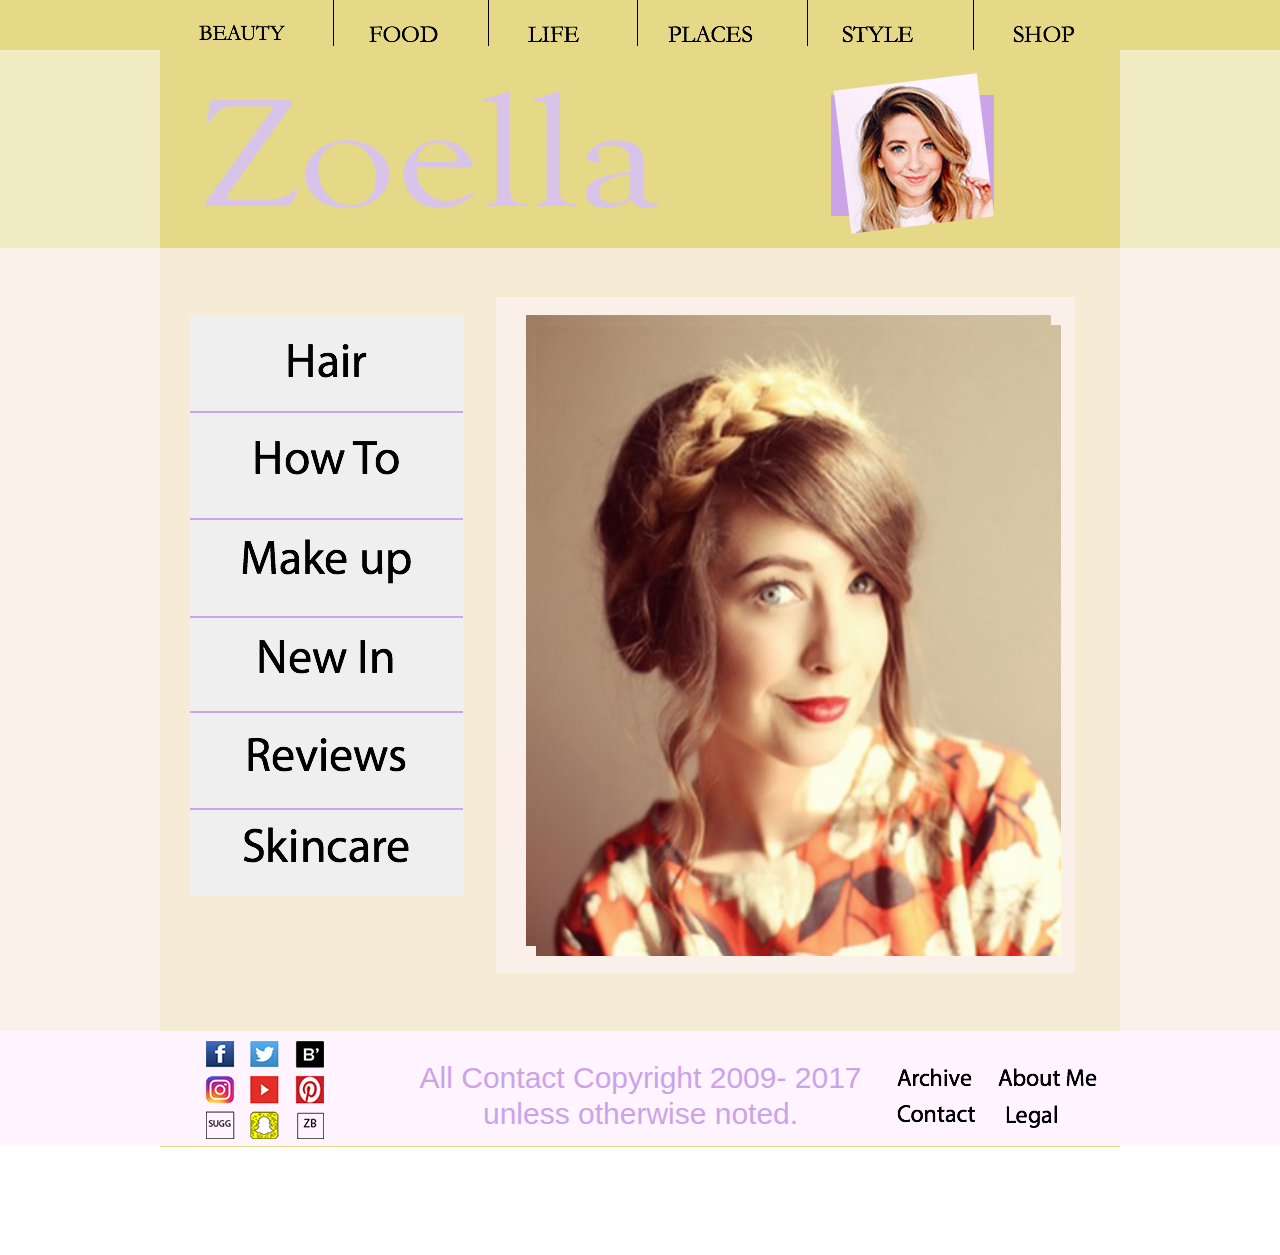
<file: beauty.html>
<!DOCTYPE html>
<html class="nojs html" lang="en-US">
 <head>

  <meta http-equiv="Content-type" content="text/html;charset=UTF-8"/>
  <meta name="generator" content="2017.0.2.363"/>
  <meta name="viewport" content="width=device-width, initial-scale=1.0"/>
  
  <script type="text/javascript">
   // Update the 'nojs'/'js' class on the html node
document.documentElement.className = document.documentElement.className.replace(/\bnojs\b/g, 'js');

// Check that all required assets are uploaded and up-to-date
if(typeof Muse == "undefined") window.Muse = {}; window.Muse.assets = {"required":["museutils.js", "museconfig.js", "jquery.watch.js", "jquery.musepolyfill.bgsize.js", "jquery.museresponsive.js", "require.js", "beauty.css"], "outOfDate":[]};
</script>
  
  <title>Beauty</title>
  <!-- CSS -->
  <link rel="stylesheet" type="text/css" href="css/site_global.css?crc=443350757"/>
  <link rel="stylesheet" type="text/css" href="css/master_a-master.css?crc=3905451378"/>
  <link rel="stylesheet" type="text/css" href="css/beauty.css?crc=4181513500" id="pagesheet"/>
  <!-- IE-only CSS -->
  <!--[if lt IE 9]>
  <link rel="stylesheet" type="text/css" href="css/nomq_preview_master_a-master.css?crc=4046474259"/>
  <link rel="stylesheet" type="text/css" href="css/nomq_beauty.css?crc=4363856" id="nomq_pagesheet"/>
  <![endif]-->
   </head>
 <body>

  <div class="breakpoint active" id="bp_infinity" data-min-width="321"><!-- responsive breakpoint node -->
   <div class="clearfix borderbox" id="page"><!-- column -->
    <div class="position_content" id="page_position_content">
     <div class="clearfix colelem" id="pu2645"><!-- group -->
      <div class="browser_width grpelem shared_content" id="u2645-bw" data-content-guid="u2645-bw_content">
       <div id="u2645"><!-- simple frame --></div>
      </div>
      <div class="browser_width grpelem" id="u2694-bw">
       <div id="u2694"><!-- group -->
        <div class="clearfix" id="u2694_align_to_page">
         <div class="clearfix grpelem" id="pu4484"><!-- group -->
          <a class="nonblock nontext grpelem shared_content" id="u4484" href="https://www.instagram.com/zoella/" target="_blank" title="Zoella's Instagram" data-content-guid="u4484_content"><!-- simple frame --></a>
          <a class="nonblock nontext grpelem shared_content" id="u4487" href="https://www.youtube.com/user/zoella280390/videos" target="_blank" title="Zoella's Youtbe Channel" data-content-guid="u4487_content"><!-- simple frame --></a>
          <a class="nonblock nontext grpelem shared_content" id="u4507" href="https://www.pinterest.com/officialzoella/" target="_blank" title="Zoella's Pinterest" data-content-guid="u4507_content"><!-- simple frame --></a>
          <a class="nonblock nontext grpelem shared_content" id="u4513" href="http://www.snapchat.com/add/officialzoella" target="_blank" title="Zoella's Snapchat" data-content-guid="u4513_content"><!-- simple frame --></a>
          <div class="grpelem shared_content" id="u5328" data-content-guid="u5328_content"><!-- simple frame --></div>
         </div>
         <div class="clearfix grpelem" id="u5341-6" data-IBE-flags="txtStyleSrc"><!-- content -->
          <p>All Contact Copyright 2009- 2017</p>
          <p>unless otherwise noted.</p>
         </div>
         <div class="clearfix grpelem" id="ppu5347-4"><!-- column -->
          <div class="clearfix colelem" id="pu5347-4"><!-- group -->
           <img class="grpelem temp_no_img_src" id="u5347-4" alt="Archive" data-orig-src="images/u5347-4.png?crc=4097736093" data-IBE-flags="txtStyleSrc" data-image-width="89" src="images/blank.gif?crc=4208392903"/><!-- rasterized frame -->
           <a class="nonblock nontext grpelem shared_content" id="u5377" href="archive.html" data-href="page:U4436" target="_blank" title="Archive" data-content-guid="u5377_content"><!-- simple frame --></a>
          </div>
          <div class="clearfix colelem" id="pu5359-4"><!-- group -->
           <img class="grpelem temp_no_img_src" id="u5359-4" alt="Contact" data-orig-src="images/u5359-4.png?crc=174992372" data-IBE-flags="txtStyleSrc" data-image-width="89" src="images/blank.gif?crc=4208392903"/><!-- rasterized frame -->
           <a class="nonblock nontext grpelem shared_content" id="u5381" href="https://www.zoella.co.uk/contact" target="_blank" title="Contact" data-content-guid="u5381_content"><!-- simple frame --></a>
          </div>
         </div>
         <div class="clearfix grpelem" id="ppu5353-4"><!-- column -->
          <div class="clearfix colelem" id="pu5353-4"><!-- group -->
           <img class="grpelem temp_no_img_src" id="u5353-4" alt="About Me" data-orig-src="images/u5353-4.png?crc=3846733923" data-IBE-flags="txtStyleSrc" data-image-width="108" src="images/blank.gif?crc=4208392903"/><!-- rasterized frame -->
           <a class="nonblock nontext grpelem shared_content" id="u5389" href="https://www.zoella.co.uk/about-me" target="_blank" title="About Me" data-content-guid="u5389_content"><!-- simple frame --></a>
          </div>
          <div class="clearfix colelem" id="pu5365-4"><!-- group -->
           <img class="grpelem temp_no_img_src" id="u5365-4" alt="Legal" data-orig-src="images/u5365-4.png?crc=4267874240" data-IBE-flags="txtStyleSrc" data-image-width="101" src="images/blank.gif?crc=4208392903"/><!-- rasterized frame -->
           <a class="nonblock nontext grpelem shared_content" id="u5385" href="https://www.zoella.co.uk/legal" target="_blank" title="Legal" data-content-guid="u5385_content"><!-- simple frame --></a>
          </div>
         </div>
        </div>
       </div>
      </div>
      <div class="browser_width grpelem" id="u3069-bw">
       <div id="u3069"><!-- group -->
        <div class="clearfix" id="u3069_align_to_page">
         <div class="clearfix grpelem" id="pu2930-4"><!-- group -->
          <img class="grpelem temp_no_img_src" id="u2930-4" alt="BEAUTY" data-orig-src="images/u2930-4.png?crc=4247072287" data-IBE-flags="txtStyleSrc" data-image-width="110" src="images/blank.gif?crc=4208392903"/><!-- rasterized frame -->
          <a class="nonblock nontext MuseLinkActive grpelem shared_content" id="u4445" href="beauty.html" data-href="page:U297" target="_blank" data-content-guid="u4445_content"><!-- simple frame --></a>
         </div>
         <div class="clearfix grpelem" id="pu2937-4"><!-- group -->
          <img class="grpelem temp_no_img_src" id="u2937-4" alt="FOOD" data-orig-src="images/u2937-4.png?crc=4268204118" data-IBE-flags="txtStyleSrc" data-image-width="89" src="images/blank.gif?crc=4208392903"/><!-- rasterized frame -->
          <div class="grpelem" id="u3044"><!-- simple frame --></div>
          <a class="nonblock nontext grpelem shared_content" id="u4448" href="https://www.zoella.co.uk/category/food" target="_blank" title="https://www.zoella.co.uk/category/food" data-content-guid="u4448_content"><!-- simple frame --></a>
         </div>
         <div class="clearfix grpelem" id="pu2940-4"><!-- group -->
          <img class="grpelem temp_no_img_src" id="u2940-4" alt="LIFE" data-orig-src="images/u2940-4.png?crc=438643264" data-IBE-flags="txtStyleSrc" data-image-width="75" src="images/blank.gif?crc=4208392903"/><!-- rasterized frame -->
          <div class="grpelem" id="u3053"><!-- simple frame --></div>
          <a class="nonblock nontext grpelem shared_content" id="u4451" href="https://www.zoella.co.uk/category/life" target="_blank" title="https://www.zoella.co.uk/category/life" data-content-guid="u4451_content"><!-- simple frame --></a>
         </div>
         <div class="clearfix grpelem" id="pu2943-4"><!-- group -->
          <img class="grpelem temp_no_img_src" id="u2943-4" alt="PLACES" data-orig-src="images/u2943-4.png?crc=11227758" data-IBE-flags="txtStyleSrc" data-image-width="107" src="images/blank.gif?crc=4208392903"/><!-- rasterized frame -->
          <div class="grpelem" id="u3059"><!-- simple frame --></div>
          <a class="nonblock nontext grpelem shared_content" id="u4454" href="https://www.zoella.co.uk/category/places" target="_blank" title="https://www.zoella.co.uk/category/places" data-content-guid="u4454_content"><!-- simple frame --></a>
         </div>
         <div class="grpelem" id="u3062"><!-- simple frame --></div>
         <img class="grpelem temp_no_img_src" id="u2946-4" alt="STYLE" data-orig-src="images/u2946-4.png?crc=3907408646" data-IBE-flags="txtStyleSrc" data-image-width="90" src="images/blank.gif?crc=4208392903"/><!-- rasterized frame -->
         <img class="grpelem temp_no_img_src" id="u2949-4" alt="SHOP" data-orig-src="images/u2949-4.png?crc=71411881" data-IBE-flags="txtStyleSrc" data-image-width="86" src="images/blank.gif?crc=4208392903"/><!-- rasterized frame -->
        </div>
       </div>
      </div>
      <a class="nonblock nontext grpelem shared_content" id="u3005" href="index.html" data-href="page:U93" data-content-guid="u3005_content"><!-- simple frame --></a>
      <a class="nonblock nontext grpelem shared_content" id="u3041" href="https://www.zoella.co.uk/" target="_blank" title="https://www.zoella.co.uk/" data-content-guid="u3041_content"><!-- simple frame --></a>
      <a class="nonblock nontext grpelem" id="u3030" href="https://www.zoella.co.uk/" target="_blank" title="https://www.zoella.co.uk/" data-mu-ie-matrix="progid:DXImageTransform.Microsoft.Matrix(M11=0.9925,M12=0.1219,M21=-0.1219,M22=0.9925,SizingMethod='auto expand')" data-mu-ie-matrix-dx="-11" data-mu-ie-matrix-dy="-8"><!-- simple frame --></a>
      <div class="grpelem" id="u3065"><!-- simple frame --></div>
      <a class="nonblock nontext grpelem" id="u4457" href="https://www.zoella.co.uk/category/style" target="_blank" title="https://www.zoella.co.uk/category/style"><!-- simple frame --></a>
      <a class="nonblock nontext grpelem shared_content" id="u4460" href="https://sugglife.com" target="_blank" title="https://sugglife.com" data-content-guid="u4460_content"><!-- simple frame --></a>
      <a class="nonblock nontext grpelem shared_content" id="u4475" href="https://www.facebook.com/zoe.zoella" target="_blank" title="Facebook" data-content-guid="u4475_content"><!-- simple frame --></a>
      <a class="nonblock nontext grpelem shared_content" id="u4478" href="https://twitter.com/zoella" target="_blank" title="Zoella's Twitter" data-content-guid="u4478_content"><!-- simple frame --></a>
      <a class="nonblock nontext grpelem shared_content" id="u4481" href="https://www.bloglovin.com/blogs/zoella-beauty-fashion-lifestyle-blog-1323356" target="_blank" title="Zoella's Bloglovin'" data-content-guid="u4481_content"><!-- simple frame --></a>
      <div class="pointer_cursor clearfix grpelem" id="u4510" title="Zugg Life"><!-- group -->
       <a class="block" target="_blank" href="https://sugglife.com"><!-- Block link tag --></a>
       <a class="nonblock nontext grpelem shared_content" id="u4516" href="http://www.superdrug.com/b/Zoella" target="_blank" title="Zoella's Beauty" data-content-guid="u4516_content"><!-- simple frame --></a>
      </div>
      <div class="browser_width grpelem" id="u3315-bw">
       <div class="museBGSize" id="u3315"><!-- group -->
        <div class="clearfix" id="u3315_align_to_page">
         <div class="clearfix grpelem" id="pu3596-3"><!-- group -->
          <!-- m_editable region-id="editable-static-tag-U3596-BP_infinity" template="beauty.html" data-type="html" data-ice-options="disableImageResize,link,txtStyleTarget" -->
          <div class="clearfix grpelem shared_content" id="u3596-3" data-muse-uid="U3596" data-muse-type="txt_frame" data-IBE-flags="txtStyleSrc" data-content-guid="u3596-3_content"><!-- content -->
           <p>&nbsp;</p>
          </div>
          <!-- /m_editable -->
          <a class="nonblock nontext grpelem" id="u3630-4" href="hair.html" data-href="page:U333" target="_blank" title="Hair"><!-- rasterized frame --><img class="temp_no_img_src" id="u3630-4_img" alt="Hair" title="Hair" data-orig-src="images/u3630-4.png?crc=109062413" data-IBE-flags="txtStyleSrc" data-image-width="273" src="images/blank.gif?crc=4208392903"/></a>
          <img class="grpelem temp_no_img_src" id="u3633-4" alt="How To" data-orig-src="images/u3633-4.png?crc=29510837" data-IBE-flags="txtStyleSrc" data-image-width="273" src="images/blank.gif?crc=4208392903"/><!-- rasterized frame -->
          <img class="grpelem temp_no_img_src" id="u3636-4" alt="Make up" data-orig-src="images/u3636-4.png?crc=4284090921" data-IBE-flags="txtStyleSrc" data-image-width="273" src="images/blank.gif?crc=4208392903"/><!-- rasterized frame -->
          <img class="grpelem temp_no_img_src" id="u3639-4" alt="New In" data-orig-src="images/u3639-4.png?crc=4206776902" data-IBE-flags="txtStyleSrc" data-image-width="273" src="images/blank.gif?crc=4208392903"/><!-- rasterized frame -->
          <img class="grpelem temp_no_img_src" id="u3642-4" alt="Skincare" data-orig-src="images/u3642-4.png?crc=4200086206" data-IBE-flags="txtStyleSrc" data-image-width="273" src="images/blank.gif?crc=4208392903"/><!-- rasterized frame -->
          <img class="grpelem temp_no_img_src" id="u3645-4" alt="Reviews" data-orig-src="images/u3645-4.png?crc=337805379" data-IBE-flags="txtStyleSrc" data-image-width="273" src="images/blank.gif?crc=4208392903"/><!-- rasterized frame -->
          <div class="grpelem shared_content" id="u3648" data-content-guid="u3648_content"><!-- simple frame --></div>
          <div class="grpelem shared_content" id="u3651" data-content-guid="u3651_content"><!-- simple frame --></div>
          <div class="grpelem shared_content" id="u3654" data-content-guid="u3654_content"><!-- simple frame --></div>
          <div class="grpelem shared_content" id="u3657" data-content-guid="u3657_content"><!-- simple frame --></div>
          <div class="grpelem shared_content" id="u3660" data-content-guid="u3660_content"><!-- simple frame --></div>
         </div>
         <div class="museBGSize clearfix grpelem" id="u3599"><!-- group -->
          <div class="museBGSize clearfix grpelem" id="u3610"><!-- group -->
           <div class="museBGSize clearfix grpelem" id="u5310"><!-- group -->
            <div class="museBGSize grpelem shared_content" id="u5316" data-content-guid="u5316_content"><!-- simple frame --></div>
           </div>
          </div>
         </div>
        </div>
       </div>
      </div>
     </div>
     <div class="pointer_cursor clearfix colelem" id="u4463"><!-- group -->
      <a class="block" target="_blank" href="archive.html" data-href="page:U4436"><!-- Block link tag --></a>
      <a class="nonblock nontext grpelem shared_content" id="u4472" href="https://www.zoella.co.uk/contact" target="_blank" title="https://www.zoella.co.uk/contact" data-content-guid="u4472_content"><!-- simple frame --></a>
     </div>
     <div class="pointer_cursor clearfix colelem" id="u4466" title="https://www.zoella.co.uk/about-me"><!-- group -->
      <a class="block shared_content" target="_blank" href="https://www.zoella.co.uk/about-me" data-content-guid="u4466_0_content"><!-- Block link tag --></a>
      <a class="nonblock nontext grpelem shared_content" id="u4469" href="https://www.zoella.co.uk/legal" target="_blank" title="https://www.zoella.co.uk/legal" data-content-guid="u4469_content"><!-- simple frame --></a>
     </div>
    </div>
   </div>
  </div>
  <div class="breakpoint" id="bp_320" data-max-width="320"><!-- responsive breakpoint node -->
   <div class="clearfix borderbox temp_no_id" data-orig-id="page"><!-- group -->
    <span class="nonblock nontext grpelem placeholder" data-placeholder-for="u4475_content"><!-- placeholder node --></span>
    <div class="clearfix grpelem" id="ppu2645"><!-- column -->
     <div class="clearfix colelem temp_no_id" data-orig-id="pu2645"><!-- group -->
      <span class="browser_width grpelem placeholder" data-placeholder-for="u2645-bw_content"><!-- placeholder node --></span>
      <span class="nonblock nontext grpelem placeholder" data-placeholder-for="u3005_content"><!-- placeholder node --></span>
      <span class="nonblock nontext grpelem placeholder" data-placeholder-for="u3041_content"><!-- placeholder node --></span>
      <a class="nonblock nontext grpelem temp_no_id" href="https://www.zoella.co.uk/" target="_blank" title="https://www.zoella.co.uk/" data-mu-ie-matrix="progid:DXImageTransform.Microsoft.Matrix(M11=0.9925,M12=0.1219,M21=-0.1219,M22=0.9925,SizingMethod='auto expand')" data-mu-ie-matrix-dx="-11" data-mu-ie-matrix-dy="-2" data-orig-id="u3030"><!-- simple frame --></a>
      <span class="nonblock nontext grpelem placeholder" data-placeholder-for="u4487_content"><!-- placeholder node --></span>
      <div class="grpelem" id="u4711"><!-- simple frame --></div>
      <span class="nonblock nontext grpelem placeholder" data-placeholder-for="u5377_content"><!-- placeholder node --></span>
      <span class="nonblock nontext grpelem placeholder" data-placeholder-for="u5381_content"><!-- placeholder node --></span>
      <span class="nonblock nontext grpelem placeholder" data-placeholder-for="u5385_content"><!-- placeholder node --></span>
      <span class="nonblock nontext grpelem placeholder" data-placeholder-for="u5389_content"><!-- placeholder node --></span>
      <div class="browser_width grpelem temp_no_id" data-orig-id="u3315-bw">
       <div class="museBGSize temp_no_id" data-orig-id="u3315"><!-- column -->
        <div class="clearfix temp_no_id" data-orig-id="u3315_align_to_page">
         <div class="clearfix colelem temp_no_id" data-orig-id="pu3596-3"><!-- group -->
          <!-- m_editable region-id="editable-static-tag-U3596-BP_320" template="beauty.html" data-type="html" data-ice-options="disableImageResize,link,txtStyleTarget" -->
          <span class="clearfix grpelem placeholder" data-placeholder-for="u3596-3_content"><!-- placeholder node --></span>
          <!-- /m_editable -->
          <a class="nonblock nontext grpelem temp_no_id" href="hair.html" data-href="page:U333" target="_blank" title="Hair" data-orig-id="u3630-4"><!-- rasterized frame --><img class="temp_no_id temp_no_img_src" alt="Hair" title="Hair" data-orig-src="images/u3630-42.png?crc=4185436957" data-IBE-flags="txtStyleSrc" data-image-width="102" data-orig-id="u3630-4_img" src="images/blank.gif?crc=4208392903"/></a>
          <img class="grpelem temp_no_id temp_no_img_src" alt="How To" data-orig-src="images/u3633-42.png?crc=394478190" data-IBE-flags="txtStyleSrc" data-image-width="199" data-orig-id="u3633-4" src="images/blank.gif?crc=4208392903"/><!-- rasterized frame -->
          <img class="grpelem temp_no_id temp_no_img_src" alt="Make up" data-orig-src="images/u3636-42.png?crc=437889338" data-IBE-flags="txtStyleSrc" data-image-width="224" data-orig-id="u3636-4" src="images/blank.gif?crc=4208392903"/><!-- rasterized frame -->
          <img class="grpelem temp_no_id temp_no_img_src" alt="New In" data-orig-src="images/u3639-42.png?crc=334621739" data-IBE-flags="txtStyleSrc" data-image-width="149" data-orig-id="u3639-4" src="images/blank.gif?crc=4208392903"/><!-- rasterized frame -->
          <img class="grpelem temp_no_id temp_no_img_src" alt="Skincare" data-orig-src="images/u3642-42.png?crc=4041349449" data-IBE-flags="txtStyleSrc" data-image-width="237" data-orig-id="u3642-4" src="images/blank.gif?crc=4208392903"/><!-- rasterized frame -->
          <img class="grpelem temp_no_id temp_no_img_src" alt="Reviews" data-orig-src="images/u3645-42.png?crc=3855235555" data-IBE-flags="txtStyleSrc" data-image-width="208" data-orig-id="u3645-4" src="images/blank.gif?crc=4208392903"/><!-- rasterized frame -->
          <span class="grpelem placeholder" data-placeholder-for="u3648_content"><!-- placeholder node --></span>
          <span class="grpelem placeholder" data-placeholder-for="u3651_content"><!-- placeholder node --></span>
          <span class="grpelem placeholder" data-placeholder-for="u3654_content"><!-- placeholder node --></span>
          <span class="grpelem placeholder" data-placeholder-for="u3657_content"><!-- placeholder node --></span>
          <span class="grpelem placeholder" data-placeholder-for="u3660_content"><!-- placeholder node --></span>
         </div>
         <div class="clearfix colelem" id="pu3599"><!-- group -->
          <div class="museBGSize clearfix grpelem temp_no_id" data-orig-id="u3599"><!-- column -->
           <div class="position_content" id="u3599_position_content">
            <div class="museBGSize colelem temp_no_id" data-orig-id="u3610"><!-- simple frame --></div>
            <div class="museBGSize colelem temp_no_id" data-orig-id="u5310"><!-- simple frame --></div>
           </div>
          </div>
          <span class="museBGSize grpelem placeholder" data-placeholder-for="u5316_content"><!-- placeholder node --></span>
         </div>
        </div>
       </div>
      </div>
     </div>
     <div class="browser_width colelem temp_no_id" data-orig-id="u2694-bw">
      <div class="temp_no_id" data-orig-id="u2694"><!-- column -->
       <div class="clearfix temp_no_id" data-orig-id="u2694_align_to_page">
        <div class="clearfix colelem" id="pu5328"><!-- group -->
         <span class="grpelem placeholder" data-placeholder-for="u5328_content"><!-- placeholder node --></span>
         <div class="clearfix grpelem" id="ppu2704-4"><!-- column -->
          <div class="clearfix colelem" id="pu2704-4"><!-- group -->
           <img class="grpelem temp_no_img_src" id="u2704-4" alt="Archive" data-orig-src="images/u2704-4.png?crc=4162170078" data-IBE-flags="txtStyleSrc" data-image-width="72" src="images/blank.gif?crc=4208392903"/><!-- rasterized frame -->
           <img class="grpelem temp_no_img_src" id="u2707-4" alt="About Me" data-orig-src="images/u2707-4.png?crc=234304063" data-IBE-flags="txtStyleSrc" data-image-width="71" src="images/blank.gif?crc=4208392903"/><!-- rasterized frame -->
          </div>
          <div class="clearfix colelem" id="pu2716-4"><!-- group -->
           <img class="grpelem temp_no_img_src" id="u2716-4" alt="Contact" data-orig-src="images/u2716-4.png?crc=261257630" data-IBE-flags="txtStyleSrc" data-image-width="66" src="images/blank.gif?crc=4208392903"/><!-- rasterized frame -->
           <img class="grpelem temp_no_img_src" id="u2722-4" alt="Legal" data-orig-src="images/u2722-4.png?crc=356582345" data-IBE-flags="txtStyleSrc" data-image-width="45" src="images/blank.gif?crc=4208392903"/><!-- rasterized frame -->
          </div>
         </div>
        </div>
        <div class="clearfix colelem" id="u2728-6" data-IBE-flags="txtStyleSrc"><!-- content -->
         <p>All Contact Copyright 2009- 2017</p>
         <p>unless otherwise noted.</p>
        </div>
       </div>
      </div>
     </div>
    </div>
    <div class="clearfix grpelem" id="pu4454"><!-- column -->
     <span class="nonblock nontext colelem placeholder" data-placeholder-for="u4454_content"><!-- placeholder node --></span>
     <div class="clearfix colelem" id="pu4481"><!-- group -->
      <span class="nonblock nontext grpelem placeholder" data-placeholder-for="u4481_content"><!-- placeholder node --></span>
      <span class="nonblock nontext grpelem placeholder" data-placeholder-for="u4478_content"><!-- placeholder node --></span>
     </div>
     <div class="clearfix colelem" id="pu4463"><!-- group -->
      <a class="nonblock nontext grpelem temp_no_id" href="archive.html" data-href="page:U4436" target="_blank" data-orig-id="u4463"><!-- simple frame --></a>
      <span class="nonblock nontext grpelem placeholder" data-placeholder-for="u4469_content"><!-- placeholder node --></span>
      <span class="nonblock nontext grpelem placeholder" data-placeholder-for="u4472_content"><!-- placeholder node --></span>
      <span class="nonblock nontext grpelem placeholder" data-placeholder-for="u4484_content"><!-- placeholder node --></span>
      <span class="nonblock nontext grpelem placeholder" data-placeholder-for="u4516_content"><!-- placeholder node --></span>
     </div>
     <div class="pointer_cursor clearfix colelem temp_no_id" title="https://www.zoella.co.uk/about-me" data-orig-id="u4466"><!-- group -->
      <span class="block placeholder" data-placeholder-for="u4466_0_content"><!-- placeholder node --></span>
      <span class="nonblock nontext grpelem placeholder" data-placeholder-for="u4507_content"><!-- placeholder node --></span>
      <span class="nonblock nontext grpelem placeholder" data-placeholder-for="u4513_content"><!-- placeholder node --></span>
     </div>
     <a class="nonblock nontext colelem temp_no_id" href="https://sugglife.com" target="_blank" title="Zugg Life" data-orig-id="u4510"><!-- simple frame --></a>
    </div>
    <div class="clearfix grpelem" id="ppu4448"><!-- column -->
     <div class="clearfix colelem" id="pu4448"><!-- group -->
      <span class="nonblock nontext grpelem placeholder" data-placeholder-for="u4448_content"><!-- placeholder node --></span>
      <span class="nonblock nontext grpelem placeholder" data-placeholder-for="u4451_content"><!-- placeholder node --></span>
      <div class="pointer_cursor clearfix grpelem temp_no_id" title="https://www.zoella.co.uk/category/style" data-orig-id="u4457"><!-- group -->
       <a class="block" target="_blank" href="https://www.zoella.co.uk/category/style"><!-- Block link tag --></a>
       <span class="nonblock nontext grpelem placeholder" data-placeholder-for="u4460_content"><!-- placeholder node --></span>
      </div>
     </div>
     <span class="nonblock nontext MuseLinkActive colelem placeholder" data-placeholder-for="u4445_content"><!-- placeholder node --></span>
    </div>
   </div>
  </div>
  <!-- Other scripts -->
  <script type="text/javascript">
   window.Muse.assets.check=function(d){if(!window.Muse.assets.checked){window.Muse.assets.checked=!0;var b={},c=function(a,b){if(window.getComputedStyle){var c=window.getComputedStyle(a,null);return c&&c.getPropertyValue(b)||c&&c[b]||""}if(document.documentElement.currentStyle)return(c=a.currentStyle)&&c[b]||a.style&&a.style[b]||"";return""},a=function(a){if(a.match(/^rgb/))return a=a.replace(/\s+/g,"").match(/([\d\,]+)/gi)[0].split(","),(parseInt(a[0])<<16)+(parseInt(a[1])<<8)+parseInt(a[2]);if(a.match(/^\#/))return parseInt(a.substr(1),
16);return 0},g=function(g){for(var f=document.getElementsByTagName("link"),h=0;h<f.length;h++)if("text/css"==f[h].type){var i=(f[h].href||"").match(/\/?css\/([\w\-]+\.css)\?crc=(\d+)/);if(!i||!i[1]||!i[2])break;b[i[1]]=i[2]}f=document.createElement("div");f.className="version";f.style.cssText="display:none; width:1px; height:1px;";document.getElementsByTagName("body")[0].appendChild(f);for(h=0;h<Muse.assets.required.length;){var i=Muse.assets.required[h],l=i.match(/([\w\-\.]+)\.(\w+)$/),k=l&&l[1]?
l[1]:null,l=l&&l[2]?l[2]:null;switch(l.toLowerCase()){case "css":k=k.replace(/\W/gi,"_").replace(/^([^a-z])/gi,"_$1");f.className+=" "+k;k=a(c(f,"color"));l=a(c(f,"backgroundColor"));k!=0||l!=0?(Muse.assets.required.splice(h,1),"undefined"!=typeof b[i]&&(k!=b[i]>>>24||l!=(b[i]&16777215))&&Muse.assets.outOfDate.push(i)):h++;f.className="version";break;case "js":h++;break;default:throw Error("Unsupported file type: "+l);}}d?d().jquery!="1.8.3"&&Muse.assets.outOfDate.push("jquery-1.8.3.min.js"):Muse.assets.required.push("jquery-1.8.3.min.js");
f.parentNode.removeChild(f);if(Muse.assets.outOfDate.length||Muse.assets.required.length)f="Some files on the server may be missing or incorrect. Clear browser cache and try again. If the problem persists please contact website author.",g&&Muse.assets.outOfDate.length&&(f+="\nOut of date: "+Muse.assets.outOfDate.join(",")),g&&Muse.assets.required.length&&(f+="\nMissing: "+Muse.assets.required.join(",")),alert(f)};location&&location.search&&location.search.match&&location.search.match(/muse_debug/gi)?setTimeout(function(){g(!0)},5E3):g()}};
var muse_init=function(){require.config({baseUrl:""});require(["jquery","museutils","whatinput","jquery.watch","jquery.musepolyfill.bgsize","jquery.museresponsive"],function(d){var $ = d;$(document).ready(function(){try{
window.Muse.assets.check($);/* body */
Muse.Utils.transformMarkupToFixBrowserProblemsPreInit();/* body */
Muse.Utils.prepHyperlinks(true);/* body */
Muse.Utils.resizeHeight('.browser_width');/* resize height */
Muse.Utils.requestAnimationFrame(function() { $('body').addClass('initialized'); });/* mark body as initialized */
$( '.breakpoint' ).registerBreakpoint();/* Register breakpoints */
Muse.Utils.transformMarkupToFixBrowserProblems();/* body */
}catch(b){if(b&&"function"==typeof b.notify?b.notify():Muse.Assert.fail("Error calling selector function: "+b),false)throw b;}})})};

</script>
  <!-- RequireJS script -->
  <script src="scripts/require.js?crc=4234670167" type="text/javascript" async data-main="scripts/museconfig.js?crc=4152223963" onload="if (requirejs) requirejs.onError = function(requireType, requireModule) { if (requireType && requireType.toString && requireType.toString().indexOf && 0 <= requireType.toString().indexOf('#scripterror')) window.Muse.assets.check(); }" onerror="window.Muse.assets.check();"></script>
   </body>
</html>
</file>
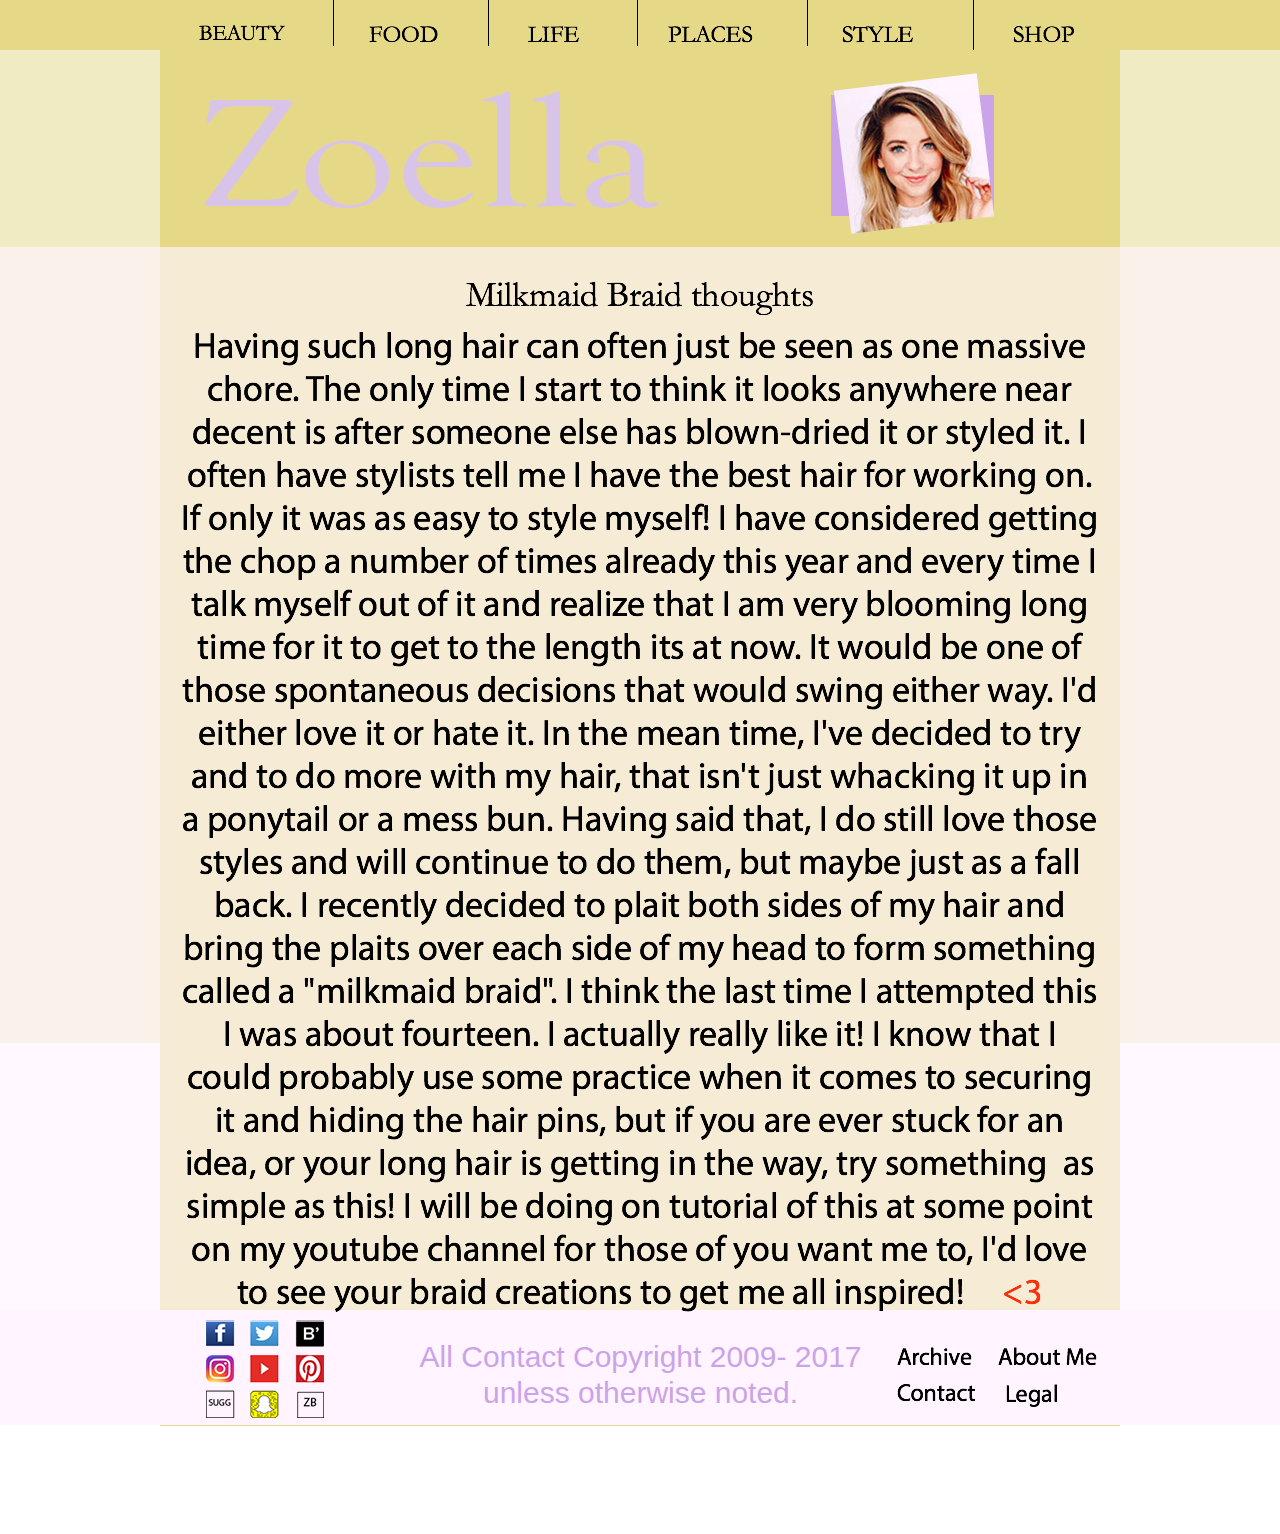
<file: blogpost.html>
<!DOCTYPE html>
<html class="nojs html" lang="en-US">
 <head>

  <meta http-equiv="Content-type" content="text/html;charset=UTF-8"/>
  <meta name="generator" content="2017.0.2.363"/>
  <meta name="viewport" content="width=device-width, initial-scale=1.0"/>
  
  <script type="text/javascript">
   // Update the 'nojs'/'js' class on the html node
document.documentElement.className = document.documentElement.className.replace(/\bnojs\b/g, 'js');

// Check that all required assets are uploaded and up-to-date
if(typeof Muse == "undefined") window.Muse = {}; window.Muse.assets = {"required":["museutils.js", "museconfig.js", "jquery.watch.js", "jquery.musepolyfill.bgsize.js", "jquery.museresponsive.js", "require.js", "blogpost.css"], "outOfDate":[]};
</script>
  
  <title>Blogpost</title>
  <!-- CSS -->
  <link rel="stylesheet" type="text/css" href="css/site_global.css?crc=443350757"/>
  <link rel="stylesheet" type="text/css" href="css/master_a-master.css?crc=3905451378"/>
  <link rel="stylesheet" type="text/css" href="css/blogpost.css?crc=4028483365" id="pagesheet"/>
  <!-- IE-only CSS -->
  <!--[if lt IE 9]>
  <link rel="stylesheet" type="text/css" href="css/nomq_preview_master_a-master.css?crc=4046474259"/>
  <link rel="stylesheet" type="text/css" href="css/nomq_blogpost.css?crc=192162644" id="nomq_pagesheet"/>
  <![endif]-->
   </head>
 <body>

  <div class="breakpoint active" id="bp_infinity" data-min-width="321"><!-- responsive breakpoint node -->
   <div class="clearfix borderbox" id="page"><!-- column -->
    <div class="position_content" id="page_position_content">
     <div class="clearfix colelem" id="pu2645"><!-- group -->
      <div class="browser_width grpelem shared_content" id="u2645-bw" data-content-guid="u2645-bw_content">
       <div id="u2645"><!-- simple frame --></div>
      </div>
      <div class="browser_width grpelem" id="u2694-bw">
       <div id="u2694"><!-- group -->
        <div class="clearfix" id="u2694_align_to_page">
         <div class="clearfix grpelem" id="pu4484"><!-- group -->
          <a class="nonblock nontext grpelem shared_content" id="u4484" href="https://www.instagram.com/zoella/" target="_blank" title="Zoella's Instagram" data-content-guid="u4484_content"><!-- simple frame --></a>
          <a class="nonblock nontext grpelem shared_content" id="u4487" href="https://www.youtube.com/user/zoella280390/videos" target="_blank" title="Zoella's Youtbe Channel" data-content-guid="u4487_content"><!-- simple frame --></a>
          <a class="nonblock nontext grpelem shared_content" id="u4507" href="https://www.pinterest.com/officialzoella/" target="_blank" title="Zoella's Pinterest" data-content-guid="u4507_content"><!-- simple frame --></a>
          <a class="nonblock nontext grpelem shared_content" id="u4513" href="http://www.snapchat.com/add/officialzoella" target="_blank" title="Zoella's Snapchat" data-content-guid="u4513_content"><!-- simple frame --></a>
          <div class="grpelem shared_content" id="u5328" data-content-guid="u5328_content"><!-- simple frame --></div>
         </div>
         <div class="clearfix grpelem" id="u5341-6" data-IBE-flags="txtStyleSrc"><!-- content -->
          <p>All Contact Copyright 2009- 2017</p>
          <p>unless otherwise noted.</p>
         </div>
         <div class="clearfix grpelem" id="ppu5347-4"><!-- column -->
          <div class="clearfix colelem" id="pu5347-4"><!-- group -->
           <img class="grpelem temp_no_img_src" id="u5347-4" alt="Archive" data-orig-src="images/u5347-4.png?crc=4097736093" data-IBE-flags="txtStyleSrc" data-image-width="89" src="images/blank.gif?crc=4208392903"/><!-- rasterized frame -->
           <a class="nonblock nontext grpelem shared_content" id="u5377" href="archive.html" data-href="page:U4436" target="_blank" title="Archive" data-content-guid="u5377_content"><!-- simple frame --></a>
          </div>
          <div class="clearfix colelem" id="pu5359-4"><!-- group -->
           <img class="grpelem temp_no_img_src" id="u5359-4" alt="Contact" data-orig-src="images/u5359-4.png?crc=174992372" data-IBE-flags="txtStyleSrc" data-image-width="89" src="images/blank.gif?crc=4208392903"/><!-- rasterized frame -->
           <a class="nonblock nontext grpelem shared_content" id="u5381" href="https://www.zoella.co.uk/contact" target="_blank" title="Contact" data-content-guid="u5381_content"><!-- simple frame --></a>
          </div>
         </div>
         <div class="clearfix grpelem" id="ppu5353-4"><!-- column -->
          <div class="clearfix colelem" id="pu5353-4"><!-- group -->
           <img class="grpelem temp_no_img_src" id="u5353-4" alt="About Me" data-orig-src="images/u5353-4.png?crc=3846733923" data-IBE-flags="txtStyleSrc" data-image-width="108" src="images/blank.gif?crc=4208392903"/><!-- rasterized frame -->
           <a class="nonblock nontext grpelem shared_content" id="u5389" href="https://www.zoella.co.uk/about-me" target="_blank" title="About Me" data-content-guid="u5389_content"><!-- simple frame --></a>
          </div>
          <div class="clearfix colelem" id="pu5365-4"><!-- group -->
           <img class="grpelem temp_no_img_src" id="u5365-4" alt="Legal" data-orig-src="images/u5365-4.png?crc=4267874240" data-IBE-flags="txtStyleSrc" data-image-width="101" src="images/blank.gif?crc=4208392903"/><!-- rasterized frame -->
           <a class="nonblock nontext grpelem shared_content" id="u5385" href="https://www.zoella.co.uk/legal" target="_blank" title="Legal" data-content-guid="u5385_content"><!-- simple frame --></a>
          </div>
         </div>
        </div>
       </div>
      </div>
      <div class="browser_width grpelem" id="u3069-bw">
       <div id="u3069"><!-- group -->
        <div class="clearfix" id="u3069_align_to_page">
         <div class="clearfix grpelem" id="pu2930-4"><!-- group -->
          <img class="grpelem temp_no_img_src" id="u2930-4" alt="BEAUTY" data-orig-src="images/u2930-4.png?crc=4247072287" data-IBE-flags="txtStyleSrc" data-image-width="110" src="images/blank.gif?crc=4208392903"/><!-- rasterized frame -->
          <a class="nonblock nontext grpelem shared_content" id="u4445" href="beauty.html" data-href="page:U297" target="_blank" data-content-guid="u4445_content"><!-- simple frame --></a>
         </div>
         <div class="clearfix grpelem" id="pu2937-4"><!-- group -->
          <img class="grpelem temp_no_img_src" id="u2937-4" alt="FOOD" data-orig-src="images/u2937-4.png?crc=4268204118" data-IBE-flags="txtStyleSrc" data-image-width="89" src="images/blank.gif?crc=4208392903"/><!-- rasterized frame -->
          <div class="grpelem" id="u3044"><!-- simple frame --></div>
          <a class="nonblock nontext grpelem shared_content" id="u4448" href="https://www.zoella.co.uk/category/food" target="_blank" title="https://www.zoella.co.uk/category/food" data-content-guid="u4448_content"><!-- simple frame --></a>
         </div>
         <div class="clearfix grpelem" id="pu2940-4"><!-- group -->
          <img class="grpelem temp_no_img_src" id="u2940-4" alt="LIFE" data-orig-src="images/u2940-4.png?crc=438643264" data-IBE-flags="txtStyleSrc" data-image-width="75" src="images/blank.gif?crc=4208392903"/><!-- rasterized frame -->
          <div class="grpelem" id="u3053"><!-- simple frame --></div>
          <a class="nonblock nontext grpelem shared_content" id="u4451" href="https://www.zoella.co.uk/category/life" target="_blank" title="https://www.zoella.co.uk/category/life" data-content-guid="u4451_content"><!-- simple frame --></a>
         </div>
         <div class="clearfix grpelem" id="pu2943-4"><!-- group -->
          <img class="grpelem temp_no_img_src" id="u2943-4" alt="PLACES" data-orig-src="images/u2943-4.png?crc=11227758" data-IBE-flags="txtStyleSrc" data-image-width="107" src="images/blank.gif?crc=4208392903"/><!-- rasterized frame -->
          <div class="grpelem" id="u3059"><!-- simple frame --></div>
          <a class="nonblock nontext grpelem shared_content" id="u4454" href="https://www.zoella.co.uk/category/places" target="_blank" title="https://www.zoella.co.uk/category/places" data-content-guid="u4454_content"><!-- simple frame --></a>
         </div>
         <div class="grpelem" id="u3062"><!-- simple frame --></div>
         <img class="grpelem temp_no_img_src" id="u2946-4" alt="STYLE" data-orig-src="images/u2946-4.png?crc=3907408646" data-IBE-flags="txtStyleSrc" data-image-width="90" src="images/blank.gif?crc=4208392903"/><!-- rasterized frame -->
         <img class="grpelem temp_no_img_src" id="u2949-4" alt="SHOP" data-orig-src="images/u2949-4.png?crc=71411881" data-IBE-flags="txtStyleSrc" data-image-width="86" src="images/blank.gif?crc=4208392903"/><!-- rasterized frame -->
        </div>
       </div>
      </div>
      <a class="nonblock nontext grpelem shared_content" id="u3005" href="index.html" data-href="page:U93" data-content-guid="u3005_content"><!-- simple frame --></a>
      <a class="nonblock nontext grpelem shared_content" id="u3041" href="https://www.zoella.co.uk/" target="_blank" title="https://www.zoella.co.uk/" data-content-guid="u3041_content"><!-- simple frame --></a>
      <a class="nonblock nontext grpelem" id="u3030" href="https://www.zoella.co.uk/" target="_blank" title="https://www.zoella.co.uk/" data-mu-ie-matrix="progid:DXImageTransform.Microsoft.Matrix(M11=0.9925,M12=0.1219,M21=-0.1219,M22=0.9925,SizingMethod='auto expand')" data-mu-ie-matrix-dx="-11" data-mu-ie-matrix-dy="-8"><!-- simple frame --></a>
      <div class="grpelem" id="u3065"><!-- simple frame --></div>
      <a class="nonblock nontext grpelem" id="u4457" href="https://www.zoella.co.uk/category/style" target="_blank" title="https://www.zoella.co.uk/category/style"><!-- simple frame --></a>
      <a class="nonblock nontext grpelem shared_content" id="u4460" href="https://sugglife.com" target="_blank" title="https://sugglife.com" data-content-guid="u4460_content"><!-- simple frame --></a>
      <a class="nonblock nontext grpelem shared_content" id="u4475" href="https://www.facebook.com/zoe.zoella" target="_blank" title="Facebook" data-content-guid="u4475_content"><!-- simple frame --></a>
      <a class="nonblock nontext grpelem shared_content" id="u4478" href="https://twitter.com/zoella" target="_blank" title="Zoella's Twitter" data-content-guid="u4478_content"><!-- simple frame --></a>
      <a class="nonblock nontext grpelem shared_content" id="u4481" href="https://www.bloglovin.com/blogs/zoella-beauty-fashion-lifestyle-blog-1323356" target="_blank" title="Zoella's Bloglovin'" data-content-guid="u4481_content"><!-- simple frame --></a>
      <div class="pointer_cursor clearfix grpelem" id="u4510" title="Zugg Life"><!-- group -->
       <a class="block" target="_blank" href="https://sugglife.com"><!-- Block link tag --></a>
       <a class="nonblock nontext grpelem shared_content" id="u4516" href="http://www.superdrug.com/b/Zoella" target="_blank" title="Zoella's Beauty" data-content-guid="u4516_content"><!-- simple frame --></a>
      </div>
      <div class="browser_width grpelem" id="u3325-bw">
       <div class="museBGSize" id="u3325"><!-- column -->
        <div class="clearfix" id="u3325_align_to_page">
         <img class="colelem temp_no_img_src" id="u3975-4" alt="Milkmaid Braid thoughts" data-orig-src="images/u3975-4.png?crc=419957855" data-IBE-flags="txtStyleSrc" data-image-width="381" src="images/blank.gif?crc=4208392903"/><!-- rasterized frame -->
         <img class="colelem temp_no_img_src" id="u3969-5" alt="Having such long hair can often just be seen as one massive chore. The only time I start to think it looks anywhere near decent is after someone else has blown-dried it or styled it. I often have stylists tell me I have the best hair for working on. If only it was as easy to style myself! I have considered getting the chop a number of times already this year and every time I talk myself out of it and realize that I am very blooming long time for it to get to the length its at now. It would be one of those spontaneous decisions that would swing either way. I'd either love it or hate it. In the mean time, I've decided to try and to do more with my hair, that isn't just whacking it up in a ponytail or a mess bun. Having said that, I do still love those styles and will continue to do them, but maybe just as a fall back. I recently decided to plait both sides of my hair and bring the plaits over each side of my head to form something called a &quot;milkmaid braid&quot;. I think the last time I attempted this I was about fourteen. I actually really like it! I know that I could probably use some practice when it comes to securing it and hiding the hair pins, but if you are ever stuck for an idea, or your long hair is getting in the way, try something as simple as this! I will be doing on tutorial of this at some point on my youtube channel for those of you want me to, I'd love to see your braid creations to get me all inspired! &lt;3" data-orig-src="images/u3969-5.png?crc=183675425" data-IBE-flags="txtStyleSrc" data-image-width="920" src="images/blank.gif?crc=4208392903"/><!-- rasterized frame -->
        </div>
       </div>
      </div>
     </div>
     <div class="pointer_cursor clearfix colelem" id="u4463"><!-- group -->
      <a class="block" target="_blank" href="archive.html" data-href="page:U4436"><!-- Block link tag --></a>
      <a class="nonblock nontext grpelem shared_content" id="u4472" href="https://www.zoella.co.uk/contact" target="_blank" title="https://www.zoella.co.uk/contact" data-content-guid="u4472_content"><!-- simple frame --></a>
     </div>
     <div class="pointer_cursor clearfix colelem" id="u4466" title="https://www.zoella.co.uk/about-me"><!-- group -->
      <a class="block shared_content" target="_blank" href="https://www.zoella.co.uk/about-me" data-content-guid="u4466_0_content"><!-- Block link tag --></a>
      <a class="nonblock nontext grpelem shared_content" id="u4469" href="https://www.zoella.co.uk/legal" target="_blank" title="https://www.zoella.co.uk/legal" data-content-guid="u4469_content"><!-- simple frame --></a>
     </div>
    </div>
   </div>
  </div>
  <div class="breakpoint" id="bp_320" data-max-width="320"><!-- responsive breakpoint node -->
   <div class="clearfix borderbox temp_no_id" data-orig-id="page"><!-- group -->
    <span class="nonblock nontext grpelem placeholder" data-placeholder-for="u4475_content"><!-- placeholder node --></span>
    <div class="clearfix grpelem" id="ppu2645"><!-- column -->
     <div class="clearfix colelem temp_no_id" data-orig-id="pu2645"><!-- group -->
      <span class="browser_width grpelem placeholder" data-placeholder-for="u2645-bw_content"><!-- placeholder node --></span>
      <span class="nonblock nontext grpelem placeholder" data-placeholder-for="u3005_content"><!-- placeholder node --></span>
      <span class="nonblock nontext grpelem placeholder" data-placeholder-for="u3041_content"><!-- placeholder node --></span>
      <a class="nonblock nontext grpelem temp_no_id" href="https://www.zoella.co.uk/" target="_blank" title="https://www.zoella.co.uk/" data-mu-ie-matrix="progid:DXImageTransform.Microsoft.Matrix(M11=0.9925,M12=0.1219,M21=-0.1219,M22=0.9925,SizingMethod='auto expand')" data-mu-ie-matrix-dx="-11" data-mu-ie-matrix-dy="-2" data-orig-id="u3030"><!-- simple frame --></a>
      <span class="nonblock nontext grpelem placeholder" data-placeholder-for="u4487_content"><!-- placeholder node --></span>
      <div class="grpelem" id="u4711"><!-- simple frame --></div>
      <span class="nonblock nontext grpelem placeholder" data-placeholder-for="u5377_content"><!-- placeholder node --></span>
      <span class="nonblock nontext grpelem placeholder" data-placeholder-for="u5381_content"><!-- placeholder node --></span>
      <span class="nonblock nontext grpelem placeholder" data-placeholder-for="u5385_content"><!-- placeholder node --></span>
      <span class="nonblock nontext grpelem placeholder" data-placeholder-for="u5389_content"><!-- placeholder node --></span>
      <div class="browser_width grpelem temp_no_id" data-orig-id="u3325-bw">
       <div class="museBGSize temp_no_id" data-orig-id="u3325"><!-- column -->
        <div class="clearfix temp_no_id" data-orig-id="u3325_align_to_page">
         <img class="colelem temp_no_id temp_no_img_src" alt="Milkmaid Braid thoughts" data-orig-src="images/u3975-42.png?crc=94627956" data-IBE-flags="txtStyleSrc" data-image-width="179" data-orig-id="u3975-4" src="images/blank.gif?crc=4208392903"/><!-- rasterized frame -->
         <img class="colelem temp_no_id temp_no_img_src" alt="Having such long hair can often just be seen as one massive chore. The only time I start to think it looks anywhere near decent is after someone else has blown-dried it or styled it. I often have stylists tell me I have the best hair for working on. If only it was as easy to style myself! I have considered getting the chop a number of times already this year and every time I talk myself out of it and realize that I am very blooming long time for it to get to the length its at now. It would be one of those spontaneous decisions that would swing either way. I'd either love it or hate it. In the mean time, I've decided to try and to do more with my hair, that isn't just whacking it up in a ponytail or a mess bun. Having said that, I do still love those styles and will continue to do them, but maybe just as a fall back. I recently decided to plait both sides of my hair and bring the plaits over each side of my head to form something called a &quot;milkmaid braid&quot;. I think the last time I attempted this I was about fourteen. I actually really like it! I know that I could probably use some practice when it comes to securing it and hiding the hair pins, but if you are ever stuck for an idea, or your long hair is getting in the way, try something as simple as this! I will be doing on tutorial of this at some point on my youtube channel for those of you want me to, I'd love to see your braid creations to get me all inspired! &lt;3" data-orig-src="images/u3969-52.png?crc=3897620930" data-IBE-flags="txtStyleSrc" data-image-width="306" data-orig-id="u3969-5" src="images/blank.gif?crc=4208392903"/><!-- rasterized frame -->
        </div>
       </div>
      </div>
     </div>
     <div class="browser_width colelem temp_no_id" data-orig-id="u2694-bw">
      <div class="temp_no_id" data-orig-id="u2694"><!-- column -->
       <div class="clearfix temp_no_id" data-orig-id="u2694_align_to_page">
        <div class="clearfix colelem" id="pu5328"><!-- group -->
         <span class="grpelem placeholder" data-placeholder-for="u5328_content"><!-- placeholder node --></span>
         <div class="clearfix grpelem" id="ppu2704-4"><!-- column -->
          <div class="clearfix colelem" id="pu2704-4"><!-- group -->
           <img class="grpelem temp_no_img_src" id="u2704-4" alt="Archive" data-orig-src="images/u2704-4.png?crc=4162170078" data-IBE-flags="txtStyleSrc" data-image-width="72" src="images/blank.gif?crc=4208392903"/><!-- rasterized frame -->
           <img class="grpelem temp_no_img_src" id="u2707-4" alt="About Me" data-orig-src="images/u2707-4.png?crc=234304063" data-IBE-flags="txtStyleSrc" data-image-width="71" src="images/blank.gif?crc=4208392903"/><!-- rasterized frame -->
          </div>
          <div class="clearfix colelem" id="pu2716-4"><!-- group -->
           <img class="grpelem temp_no_img_src" id="u2716-4" alt="Contact" data-orig-src="images/u2716-4.png?crc=261257630" data-IBE-flags="txtStyleSrc" data-image-width="66" src="images/blank.gif?crc=4208392903"/><!-- rasterized frame -->
           <img class="grpelem temp_no_img_src" id="u2722-4" alt="Legal" data-orig-src="images/u2722-4.png?crc=356582345" data-IBE-flags="txtStyleSrc" data-image-width="45" src="images/blank.gif?crc=4208392903"/><!-- rasterized frame -->
          </div>
         </div>
        </div>
        <div class="clearfix colelem" id="u2728-6" data-IBE-flags="txtStyleSrc"><!-- content -->
         <p>All Contact Copyright 2009- 2017</p>
         <p>unless otherwise noted.</p>
        </div>
       </div>
      </div>
     </div>
    </div>
    <div class="clearfix grpelem" id="pu4454"><!-- column -->
     <span class="nonblock nontext colelem placeholder" data-placeholder-for="u4454_content"><!-- placeholder node --></span>
     <div class="clearfix colelem" id="pu4481"><!-- group -->
      <span class="nonblock nontext grpelem placeholder" data-placeholder-for="u4481_content"><!-- placeholder node --></span>
      <span class="nonblock nontext grpelem placeholder" data-placeholder-for="u4478_content"><!-- placeholder node --></span>
     </div>
     <div class="clearfix colelem" id="pu4463"><!-- group -->
      <a class="nonblock nontext grpelem temp_no_id" href="archive.html" data-href="page:U4436" target="_blank" data-orig-id="u4463"><!-- simple frame --></a>
      <span class="nonblock nontext grpelem placeholder" data-placeholder-for="u4469_content"><!-- placeholder node --></span>
      <span class="nonblock nontext grpelem placeholder" data-placeholder-for="u4472_content"><!-- placeholder node --></span>
      <span class="nonblock nontext grpelem placeholder" data-placeholder-for="u4484_content"><!-- placeholder node --></span>
      <span class="nonblock nontext grpelem placeholder" data-placeholder-for="u4516_content"><!-- placeholder node --></span>
     </div>
     <div class="pointer_cursor clearfix colelem temp_no_id" title="https://www.zoella.co.uk/about-me" data-orig-id="u4466"><!-- group -->
      <span class="block placeholder" data-placeholder-for="u4466_0_content"><!-- placeholder node --></span>
      <span class="nonblock nontext grpelem placeholder" data-placeholder-for="u4507_content"><!-- placeholder node --></span>
      <span class="nonblock nontext grpelem placeholder" data-placeholder-for="u4513_content"><!-- placeholder node --></span>
     </div>
     <a class="nonblock nontext colelem temp_no_id" href="https://sugglife.com" target="_blank" title="Zugg Life" data-orig-id="u4510"><!-- simple frame --></a>
    </div>
    <div class="clearfix grpelem" id="ppu4448"><!-- column -->
     <div class="clearfix colelem" id="pu4448"><!-- group -->
      <span class="nonblock nontext grpelem placeholder" data-placeholder-for="u4448_content"><!-- placeholder node --></span>
      <span class="nonblock nontext grpelem placeholder" data-placeholder-for="u4451_content"><!-- placeholder node --></span>
      <div class="pointer_cursor clearfix grpelem temp_no_id" title="https://www.zoella.co.uk/category/style" data-orig-id="u4457"><!-- group -->
       <a class="block" target="_blank" href="https://www.zoella.co.uk/category/style"><!-- Block link tag --></a>
       <span class="nonblock nontext grpelem placeholder" data-placeholder-for="u4460_content"><!-- placeholder node --></span>
      </div>
     </div>
     <span class="nonblock nontext colelem placeholder" data-placeholder-for="u4445_content"><!-- placeholder node --></span>
    </div>
   </div>
  </div>
  <!-- Other scripts -->
  <script type="text/javascript">
   window.Muse.assets.check=function(d){if(!window.Muse.assets.checked){window.Muse.assets.checked=!0;var b={},c=function(a,b){if(window.getComputedStyle){var c=window.getComputedStyle(a,null);return c&&c.getPropertyValue(b)||c&&c[b]||""}if(document.documentElement.currentStyle)return(c=a.currentStyle)&&c[b]||a.style&&a.style[b]||"";return""},a=function(a){if(a.match(/^rgb/))return a=a.replace(/\s+/g,"").match(/([\d\,]+)/gi)[0].split(","),(parseInt(a[0])<<16)+(parseInt(a[1])<<8)+parseInt(a[2]);if(a.match(/^\#/))return parseInt(a.substr(1),
16);return 0},g=function(g){for(var f=document.getElementsByTagName("link"),h=0;h<f.length;h++)if("text/css"==f[h].type){var i=(f[h].href||"").match(/\/?css\/([\w\-]+\.css)\?crc=(\d+)/);if(!i||!i[1]||!i[2])break;b[i[1]]=i[2]}f=document.createElement("div");f.className="version";f.style.cssText="display:none; width:1px; height:1px;";document.getElementsByTagName("body")[0].appendChild(f);for(h=0;h<Muse.assets.required.length;){var i=Muse.assets.required[h],l=i.match(/([\w\-\.]+)\.(\w+)$/),k=l&&l[1]?
l[1]:null,l=l&&l[2]?l[2]:null;switch(l.toLowerCase()){case "css":k=k.replace(/\W/gi,"_").replace(/^([^a-z])/gi,"_$1");f.className+=" "+k;k=a(c(f,"color"));l=a(c(f,"backgroundColor"));k!=0||l!=0?(Muse.assets.required.splice(h,1),"undefined"!=typeof b[i]&&(k!=b[i]>>>24||l!=(b[i]&16777215))&&Muse.assets.outOfDate.push(i)):h++;f.className="version";break;case "js":h++;break;default:throw Error("Unsupported file type: "+l);}}d?d().jquery!="1.8.3"&&Muse.assets.outOfDate.push("jquery-1.8.3.min.js"):Muse.assets.required.push("jquery-1.8.3.min.js");
f.parentNode.removeChild(f);if(Muse.assets.outOfDate.length||Muse.assets.required.length)f="Some files on the server may be missing or incorrect. Clear browser cache and try again. If the problem persists please contact website author.",g&&Muse.assets.outOfDate.length&&(f+="\nOut of date: "+Muse.assets.outOfDate.join(",")),g&&Muse.assets.required.length&&(f+="\nMissing: "+Muse.assets.required.join(",")),alert(f)};location&&location.search&&location.search.match&&location.search.match(/muse_debug/gi)?setTimeout(function(){g(!0)},5E3):g()}};
var muse_init=function(){require.config({baseUrl:""});require(["jquery","museutils","whatinput","jquery.watch","jquery.musepolyfill.bgsize","jquery.museresponsive"],function(d){var $ = d;$(document).ready(function(){try{
window.Muse.assets.check($);/* body */
Muse.Utils.transformMarkupToFixBrowserProblemsPreInit();/* body */
Muse.Utils.prepHyperlinks(true);/* body */
Muse.Utils.resizeHeight('.browser_width');/* resize height */
Muse.Utils.requestAnimationFrame(function() { $('body').addClass('initialized'); });/* mark body as initialized */
$( '.breakpoint' ).registerBreakpoint();/* Register breakpoints */
Muse.Utils.transformMarkupToFixBrowserProblems();/* body */
}catch(b){if(b&&"function"==typeof b.notify?b.notify():Muse.Assert.fail("Error calling selector function: "+b),false)throw b;}})})};

</script>
  <!-- RequireJS script -->
  <script src="scripts/require.js?crc=4234670167" type="text/javascript" async data-main="scripts/museconfig.js?crc=4152223963" onload="if (requirejs) requirejs.onError = function(requireType, requireModule) { if (requireType && requireType.toString && requireType.toString().indexOf && 0 <= requireType.toString().indexOf('#scripterror')) window.Muse.assets.check(); }" onerror="window.Muse.assets.check();"></script>
   </body>
</html>
</file>
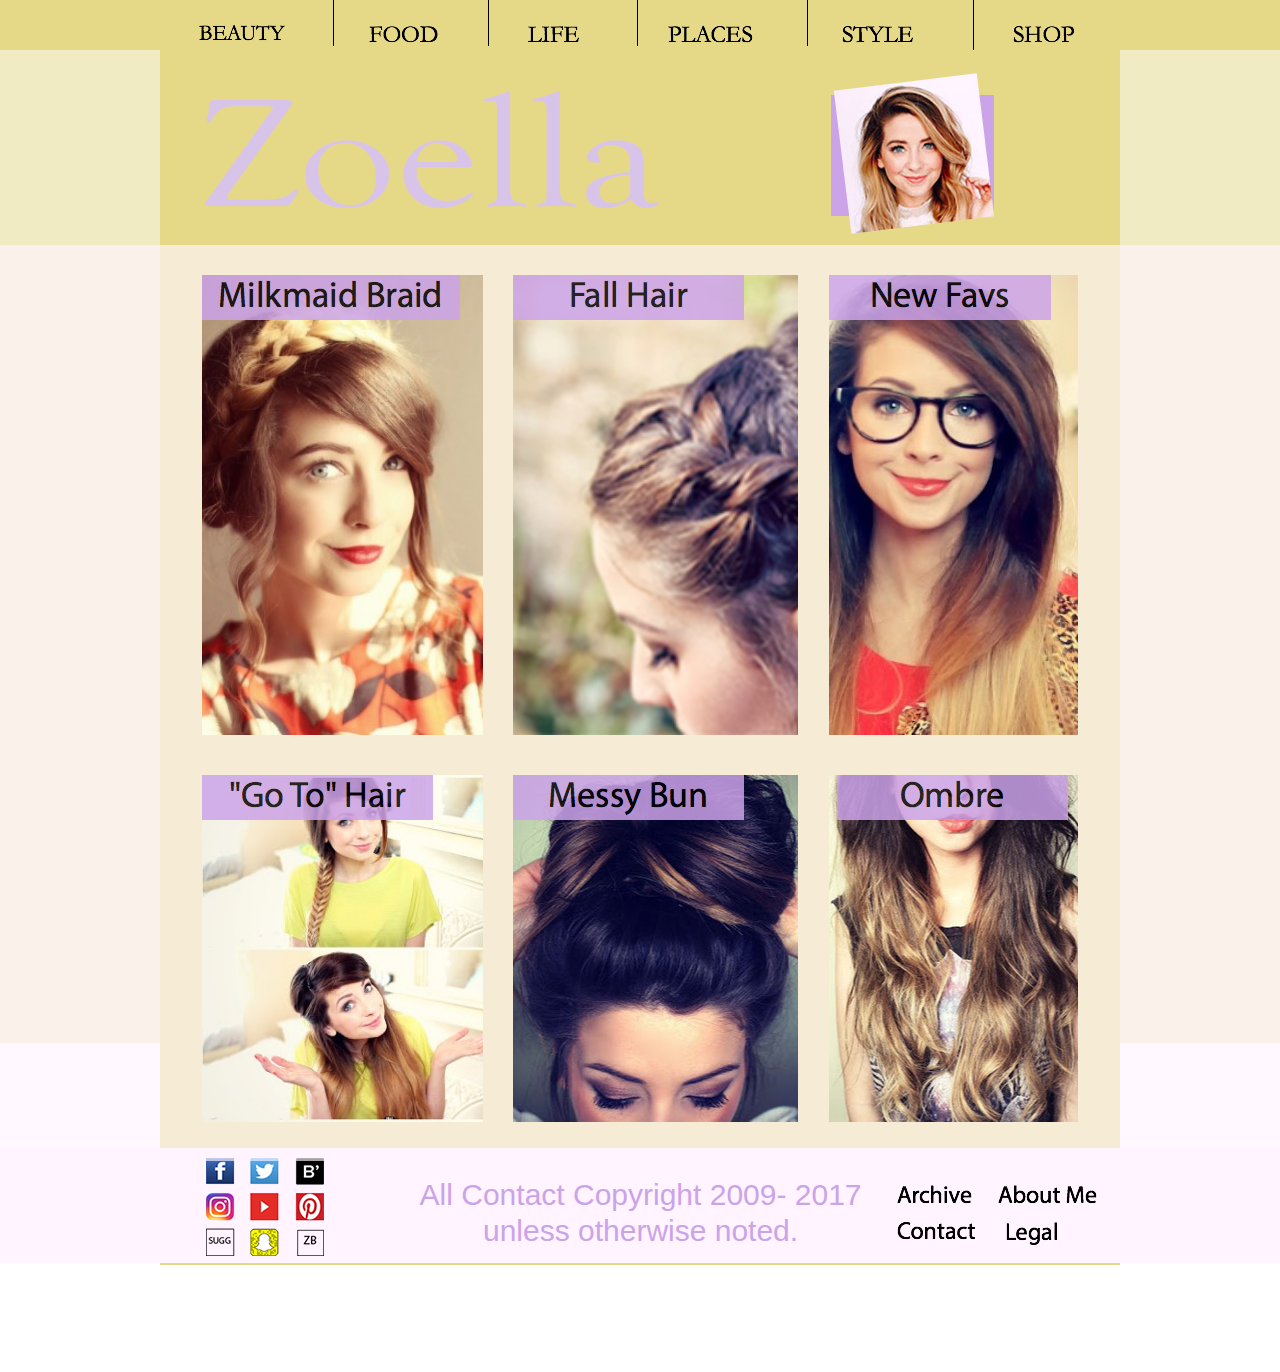
<file: hair.html>
<!DOCTYPE html>
<html class="nojs html" lang="en-US">
 <head>

  <meta http-equiv="Content-type" content="text/html;charset=UTF-8"/>
  <meta name="generator" content="2017.0.2.363"/>
  <meta name="viewport" content="width=device-width, initial-scale=1.0"/>
  
  <script type="text/javascript">
   // Update the 'nojs'/'js' class on the html node
document.documentElement.className = document.documentElement.className.replace(/\bnojs\b/g, 'js');

// Check that all required assets are uploaded and up-to-date
if(typeof Muse == "undefined") window.Muse = {}; window.Muse.assets = {"required":["museutils.js", "museconfig.js", "jquery.watch.js", "jquery.musepolyfill.bgsize.js", "jquery.museresponsive.js", "require.js", "hair.css"], "outOfDate":[]};
</script>
  
  <title>Hair</title>
  <!-- CSS -->
  <link rel="stylesheet" type="text/css" href="css/site_global.css?crc=443350757"/>
  <link rel="stylesheet" type="text/css" href="css/master_a-master.css?crc=3905451378"/>
  <link rel="stylesheet" type="text/css" href="css/hair.css?crc=206318008" id="pagesheet"/>
  <!-- IE-only CSS -->
  <!--[if lt IE 9]>
  <link rel="stylesheet" type="text/css" href="css/nomq_preview_master_a-master.css?crc=4046474259"/>
  <link rel="stylesheet" type="text/css" href="css/nomq_hair.css?crc=375543247" id="nomq_pagesheet"/>
  <![endif]-->
   </head>
 <body>

  <div class="breakpoint active" id="bp_infinity" data-min-width="321"><!-- responsive breakpoint node -->
   <div class="clearfix borderbox" id="page"><!-- column -->
    <div class="position_content" id="page_position_content">
     <div class="clearfix colelem" id="pu2645"><!-- group -->
      <div class="browser_width grpelem shared_content" id="u2645-bw" data-content-guid="u2645-bw_content">
       <div id="u2645"><!-- simple frame --></div>
      </div>
      <div class="browser_width grpelem" id="u2694-bw">
       <div id="u2694"><!-- group -->
        <div class="clearfix" id="u2694_align_to_page">
         <div class="clearfix grpelem" id="pu4484"><!-- group -->
          <a class="nonblock nontext grpelem shared_content" id="u4484" href="https://www.instagram.com/zoella/" target="_blank" title="Zoella's Instagram" data-content-guid="u4484_content"><!-- simple frame --></a>
          <a class="nonblock nontext grpelem shared_content" id="u4487" href="https://www.youtube.com/user/zoella280390/videos" target="_blank" title="Zoella's Youtbe Channel" data-content-guid="u4487_content"><!-- simple frame --></a>
          <a class="nonblock nontext grpelem shared_content" id="u4507" href="https://www.pinterest.com/officialzoella/" target="_blank" title="Zoella's Pinterest" data-content-guid="u4507_content"><!-- simple frame --></a>
          <a class="nonblock nontext grpelem shared_content" id="u4513" href="http://www.snapchat.com/add/officialzoella" target="_blank" title="Zoella's Snapchat" data-content-guid="u4513_content"><!-- simple frame --></a>
          <div class="grpelem shared_content" id="u5328" data-content-guid="u5328_content"><!-- simple frame --></div>
         </div>
         <div class="clearfix grpelem" id="u5341-6" data-IBE-flags="txtStyleSrc"><!-- content -->
          <p>All Contact Copyright 2009- 2017</p>
          <p>unless otherwise noted.</p>
         </div>
         <div class="clearfix grpelem" id="ppu5347-4"><!-- column -->
          <div class="clearfix colelem" id="pu5347-4"><!-- group -->
           <img class="grpelem temp_no_img_src" id="u5347-4" alt="Archive" data-orig-src="images/u5347-4.png?crc=4097736093" data-IBE-flags="txtStyleSrc" data-image-width="89" src="images/blank.gif?crc=4208392903"/><!-- rasterized frame -->
           <a class="nonblock nontext grpelem shared_content" id="u5377" href="archive.html" data-href="page:U4436" target="_blank" title="Archive" data-content-guid="u5377_content"><!-- simple frame --></a>
          </div>
          <div class="clearfix colelem" id="pu5359-4"><!-- group -->
           <img class="grpelem temp_no_img_src" id="u5359-4" alt="Contact" data-orig-src="images/u5359-4.png?crc=174992372" data-IBE-flags="txtStyleSrc" data-image-width="89" src="images/blank.gif?crc=4208392903"/><!-- rasterized frame -->
           <a class="nonblock nontext grpelem shared_content" id="u5381" href="https://www.zoella.co.uk/contact" target="_blank" title="Contact" data-content-guid="u5381_content"><!-- simple frame --></a>
          </div>
         </div>
         <div class="clearfix grpelem" id="ppu5353-4"><!-- column -->
          <div class="clearfix colelem" id="pu5353-4"><!-- group -->
           <img class="grpelem temp_no_img_src" id="u5353-4" alt="About Me" data-orig-src="images/u5353-4.png?crc=3846733923" data-IBE-flags="txtStyleSrc" data-image-width="108" src="images/blank.gif?crc=4208392903"/><!-- rasterized frame -->
           <a class="nonblock nontext grpelem shared_content" id="u5389" href="https://www.zoella.co.uk/about-me" target="_blank" title="About Me" data-content-guid="u5389_content"><!-- simple frame --></a>
          </div>
          <div class="clearfix colelem" id="pu5365-4"><!-- group -->
           <img class="grpelem temp_no_img_src" id="u5365-4" alt="Legal" data-orig-src="images/u5365-4.png?crc=4267874240" data-IBE-flags="txtStyleSrc" data-image-width="101" src="images/blank.gif?crc=4208392903"/><!-- rasterized frame -->
           <a class="nonblock nontext grpelem shared_content" id="u5385" href="https://www.zoella.co.uk/legal" target="_blank" title="Legal" data-content-guid="u5385_content"><!-- simple frame --></a>
          </div>
         </div>
        </div>
       </div>
      </div>
      <div class="browser_width grpelem" id="u3069-bw">
       <div id="u3069"><!-- group -->
        <div class="clearfix" id="u3069_align_to_page">
         <div class="clearfix grpelem" id="pu2930-4"><!-- group -->
          <img class="grpelem temp_no_img_src" id="u2930-4" alt="BEAUTY" data-orig-src="images/u2930-4.png?crc=4247072287" data-IBE-flags="txtStyleSrc" data-image-width="110" src="images/blank.gif?crc=4208392903"/><!-- rasterized frame -->
          <a class="nonblock nontext grpelem shared_content" id="u4445" href="beauty.html" data-href="page:U297" target="_blank" data-content-guid="u4445_content"><!-- simple frame --></a>
         </div>
         <div class="clearfix grpelem" id="pu2937-4"><!-- group -->
          <img class="grpelem temp_no_img_src" id="u2937-4" alt="FOOD" data-orig-src="images/u2937-4.png?crc=4268204118" data-IBE-flags="txtStyleSrc" data-image-width="89" src="images/blank.gif?crc=4208392903"/><!-- rasterized frame -->
          <div class="grpelem" id="u3044"><!-- simple frame --></div>
          <a class="nonblock nontext grpelem shared_content" id="u4448" href="https://www.zoella.co.uk/category/food" target="_blank" title="https://www.zoella.co.uk/category/food" data-content-guid="u4448_content"><!-- simple frame --></a>
         </div>
         <div class="clearfix grpelem" id="pu2940-4"><!-- group -->
          <img class="grpelem temp_no_img_src" id="u2940-4" alt="LIFE" data-orig-src="images/u2940-4.png?crc=438643264" data-IBE-flags="txtStyleSrc" data-image-width="75" src="images/blank.gif?crc=4208392903"/><!-- rasterized frame -->
          <div class="grpelem" id="u3053"><!-- simple frame --></div>
          <a class="nonblock nontext grpelem shared_content" id="u4451" href="https://www.zoella.co.uk/category/life" target="_blank" title="https://www.zoella.co.uk/category/life" data-content-guid="u4451_content"><!-- simple frame --></a>
         </div>
         <div class="clearfix grpelem" id="pu2943-4"><!-- group -->
          <img class="grpelem temp_no_img_src" id="u2943-4" alt="PLACES" data-orig-src="images/u2943-4.png?crc=11227758" data-IBE-flags="txtStyleSrc" data-image-width="107" src="images/blank.gif?crc=4208392903"/><!-- rasterized frame -->
          <div class="grpelem" id="u3059"><!-- simple frame --></div>
          <a class="nonblock nontext grpelem shared_content" id="u4454" href="https://www.zoella.co.uk/category/places" target="_blank" title="https://www.zoella.co.uk/category/places" data-content-guid="u4454_content"><!-- simple frame --></a>
         </div>
         <div class="grpelem" id="u3062"><!-- simple frame --></div>
         <img class="grpelem temp_no_img_src" id="u2946-4" alt="STYLE" data-orig-src="images/u2946-4.png?crc=3907408646" data-IBE-flags="txtStyleSrc" data-image-width="90" src="images/blank.gif?crc=4208392903"/><!-- rasterized frame -->
         <img class="grpelem temp_no_img_src" id="u2949-4" alt="SHOP" data-orig-src="images/u2949-4.png?crc=71411881" data-IBE-flags="txtStyleSrc" data-image-width="86" src="images/blank.gif?crc=4208392903"/><!-- rasterized frame -->
        </div>
       </div>
      </div>
      <a class="nonblock nontext grpelem shared_content" id="u3005" href="index.html" data-href="page:U93" data-content-guid="u3005_content"><!-- simple frame --></a>
      <a class="nonblock nontext grpelem shared_content" id="u3041" href="https://www.zoella.co.uk/" target="_blank" title="https://www.zoella.co.uk/" data-content-guid="u3041_content"><!-- simple frame --></a>
      <a class="nonblock nontext grpelem" id="u3030" href="https://www.zoella.co.uk/" target="_blank" title="https://www.zoella.co.uk/" data-mu-ie-matrix="progid:DXImageTransform.Microsoft.Matrix(M11=0.9925,M12=0.1219,M21=-0.1219,M22=0.9925,SizingMethod='auto expand')" data-mu-ie-matrix-dx="-11" data-mu-ie-matrix-dy="-8"><!-- simple frame --></a>
      <div class="grpelem" id="u3065"><!-- simple frame --></div>
      <a class="nonblock nontext grpelem" id="u4457" href="https://www.zoella.co.uk/category/style" target="_blank" title="https://www.zoella.co.uk/category/style"><!-- simple frame --></a>
      <a class="nonblock nontext grpelem shared_content" id="u4460" href="https://sugglife.com" target="_blank" title="https://sugglife.com" data-content-guid="u4460_content"><!-- simple frame --></a>
      <a class="nonblock nontext grpelem shared_content" id="u4475" href="https://www.facebook.com/zoe.zoella" target="_blank" title="Facebook" data-content-guid="u4475_content"><!-- simple frame --></a>
      <a class="nonblock nontext grpelem shared_content" id="u4478" href="https://twitter.com/zoella" target="_blank" title="Zoella's Twitter" data-content-guid="u4478_content"><!-- simple frame --></a>
      <a class="nonblock nontext grpelem shared_content" id="u4481" href="https://www.bloglovin.com/blogs/zoella-beauty-fashion-lifestyle-blog-1323356" target="_blank" title="Zoella's Bloglovin'" data-content-guid="u4481_content"><!-- simple frame --></a>
      <div class="pointer_cursor clearfix grpelem" id="u4510" title="Zugg Life"><!-- group -->
       <a class="block" target="_blank" href="https://sugglife.com"><!-- Block link tag --></a>
       <a class="nonblock nontext grpelem shared_content" id="u4516" href="http://www.superdrug.com/b/Zoella" target="_blank" title="Zoella's Beauty" data-content-guid="u4516_content"><!-- simple frame --></a>
      </div>
      <div class="browser_width grpelem" id="u3320-bw">
       <div class="museBGSize" id="u3320"><!-- group -->
        <div class="clearfix" id="u3320_align_to_page">
         <div class="clearfix grpelem" id="pu3676"><!-- column -->
          <!-- m_editable region-id="editable-static-tag-U3676" template="hair.html" data-type="html" data-ice-options="clickable" data-ice-editable="link" -->
          <div class="pointer_cursor museBGSize clearfix colelem" id="u3676" title="Milkmaid Braid Post" data-muse-uid="U3676"><!-- group -->
           <a class="block" target="_blank" href="blogpost.html" data-href="page:U369"><!-- Block link tag --></a>
           <a class="nonblock nontext grpelem" id="u5274-4" href="blogpost.html" data-href="page:U369" target="_blank" title="Milkmaid Braid Post"><!-- rasterized frame --><img class="temp_no_img_src" id="u5274-4_img" alt="Milkmaid Braid" title="Milkmaid Braid Post" data-orig-src="images/u5274-4.png?crc=123361557" data-IBE-flags="txtStyleSrc" data-image-width="258" src="images/blank.gif?crc=4208392903"/></a>
          </div>
          <!-- /m_editable -->
          <div class="museBGSize clearfix colelem" id="u3686"><!-- group -->
           <img class="grpelem temp_no_img_src" id="u5292-4" alt="&quot;Go To&quot; Hair" data-orig-src="images/u5292-4.png?crc=280246960" data-IBE-flags="txtStyleSrc" data-image-width="231" src="images/blank.gif?crc=4208392903"/><!-- rasterized frame -->
          </div>
         </div>
         <div class="clearfix grpelem" id="pu3671"><!-- column -->
          <div class="museBGSize clearfix colelem" id="u3671"><!-- group -->
           <img class="grpelem temp_no_img_src" id="u5280-4" alt="Fall Hair" data-orig-src="images/u5280-4.png?crc=4266995981" data-IBE-flags="txtStyleSrc" data-image-width="231" src="images/blank.gif?crc=4208392903"/><!-- rasterized frame -->
          </div>
          <div class="museBGSize clearfix colelem" id="u3697"><!-- group -->
           <img class="grpelem temp_no_img_src" id="u5298-4" alt="Messy Bun" data-orig-src="images/u5298-4.png?crc=396274467" data-IBE-flags="txtStyleSrc" data-image-width="231" src="images/blank.gif?crc=4208392903"/><!-- rasterized frame -->
          </div>
         </div>
         <div class="clearfix grpelem" id="pu3681"><!-- column -->
          <div class="museBGSize clearfix colelem" id="u3681"><!-- group -->
           <img class="grpelem temp_no_img_src" id="u5286-4" alt="New Favs" data-orig-src="images/u5286-4.png?crc=4167384772" data-IBE-flags="txtStyleSrc" data-image-width="222" src="images/blank.gif?crc=4208392903"/><!-- rasterized frame -->
          </div>
          <div class="museBGSize clearfix colelem" id="u3702"><!-- group -->
           <img class="grpelem temp_no_img_src" id="u5304-4" alt="Ombre" data-orig-src="images/u5304-4.png?crc=4001846249" data-IBE-flags="txtStyleSrc" data-image-width="231" src="images/blank.gif?crc=4208392903"/><!-- rasterized frame -->
          </div>
         </div>
        </div>
       </div>
      </div>
     </div>
     <div class="pointer_cursor clearfix colelem" id="u4463"><!-- group -->
      <a class="block" target="_blank" href="archive.html" data-href="page:U4436"><!-- Block link tag --></a>
      <a class="nonblock nontext grpelem shared_content" id="u4472" href="https://www.zoella.co.uk/contact" target="_blank" title="https://www.zoella.co.uk/contact" data-content-guid="u4472_content"><!-- simple frame --></a>
     </div>
     <div class="pointer_cursor clearfix colelem" id="u4466" title="https://www.zoella.co.uk/about-me"><!-- group -->
      <a class="block shared_content" target="_blank" href="https://www.zoella.co.uk/about-me" data-content-guid="u4466_0_content"><!-- Block link tag --></a>
      <a class="nonblock nontext grpelem shared_content" id="u4469" href="https://www.zoella.co.uk/legal" target="_blank" title="https://www.zoella.co.uk/legal" data-content-guid="u4469_content"><!-- simple frame --></a>
     </div>
    </div>
   </div>
  </div>
  <div class="breakpoint" id="bp_320" data-max-width="320"><!-- responsive breakpoint node -->
   <div class="clearfix borderbox temp_no_id" data-orig-id="page"><!-- group -->
    <span class="nonblock nontext grpelem placeholder" data-placeholder-for="u4475_content"><!-- placeholder node --></span>
    <div class="clearfix grpelem" id="ppu2645"><!-- column -->
     <div class="clearfix colelem temp_no_id" data-orig-id="pu2645"><!-- group -->
      <span class="browser_width grpelem placeholder" data-placeholder-for="u2645-bw_content"><!-- placeholder node --></span>
      <span class="nonblock nontext grpelem placeholder" data-placeholder-for="u3005_content"><!-- placeholder node --></span>
      <span class="nonblock nontext grpelem placeholder" data-placeholder-for="u3041_content"><!-- placeholder node --></span>
      <a class="nonblock nontext grpelem temp_no_id" href="https://www.zoella.co.uk/" target="_blank" title="https://www.zoella.co.uk/" data-mu-ie-matrix="progid:DXImageTransform.Microsoft.Matrix(M11=0.9925,M12=0.1219,M21=-0.1219,M22=0.9925,SizingMethod='auto expand')" data-mu-ie-matrix-dx="-11" data-mu-ie-matrix-dy="-2" data-orig-id="u3030"><!-- simple frame --></a>
      <span class="nonblock nontext grpelem placeholder" data-placeholder-for="u4487_content"><!-- placeholder node --></span>
      <div class="grpelem" id="u4711"><!-- simple frame --></div>
      <span class="nonblock nontext grpelem placeholder" data-placeholder-for="u5377_content"><!-- placeholder node --></span>
      <span class="nonblock nontext grpelem placeholder" data-placeholder-for="u5381_content"><!-- placeholder node --></span>
      <span class="nonblock nontext grpelem placeholder" data-placeholder-for="u5385_content"><!-- placeholder node --></span>
      <span class="nonblock nontext grpelem placeholder" data-placeholder-for="u5389_content"><!-- placeholder node --></span>
      <div class="browser_width grpelem temp_no_id" data-orig-id="u3320-bw">
       <div class="museBGSize temp_no_id" data-orig-id="u3320"><!-- column -->
        <div class="clearfix temp_no_id" data-orig-id="u3320_align_to_page">
         <!-- m_editable region-id="editable-static-tag-U3676" template="hair.html" data-type="html" data-ice-options="clickable" data-ice-editable="link" -->
         <a class="nonblock nontext museBGSize clearfix colelem temp_no_id" href="blogpost.html" data-href="page:U369" target="_blank" title="Milkmaid Braid Post" data-muse-uid="U3676" data-orig-id="u3676"><!-- group --><img class="grpelem temp_no_img_src" id="u3878-4" alt="Milkmaid Braid" data-orig-src="images/u3878-4.png?crc=254231638" data-IBE-flags="txtStyleSrc" data-image-width="179" src="images/blank.gif?crc=4208392903"/><!-- rasterized frame --></a>
         <!-- /m_editable -->
         <div class="museBGSize clearfix colelem temp_no_id" data-orig-id="u3671"><!-- group -->
          <img class="grpelem temp_no_img_src" id="u3930-4" alt="Fall Hair" data-orig-src="images/u3930-4.png?crc=4220682338" data-IBE-flags="txtStyleSrc" data-image-width="179" src="images/blank.gif?crc=4208392903"/><!-- rasterized frame -->
         </div>
         <div class="museBGSize clearfix colelem temp_no_id" data-orig-id="u3681"><!-- group -->
          <img class="grpelem temp_no_img_src" id="u3936-4" alt="New Favs" data-orig-src="images/u3936-4.png?crc=274519899" data-IBE-flags="txtStyleSrc" data-image-width="179" src="images/blank.gif?crc=4208392903"/><!-- rasterized frame -->
         </div>
         <div class="museBGSize clearfix colelem temp_no_id" data-orig-id="u3686"><!-- group -->
          <img class="grpelem temp_no_img_src" id="u3942-4" alt="&quot;Go To&quot; Hair" data-orig-src="images/u3942-4.png?crc=378806653" data-IBE-flags="txtStyleSrc" data-image-width="179" src="images/blank.gif?crc=4208392903"/><!-- rasterized frame -->
         </div>
         <div class="museBGSize clearfix colelem temp_no_id" data-orig-id="u3697"><!-- group -->
          <img class="grpelem temp_no_img_src" id="u3948-4" alt="Messy Bun" data-orig-src="images/u3948-4.png?crc=3925553044" data-IBE-flags="txtStyleSrc" data-image-width="179" src="images/blank.gif?crc=4208392903"/><!-- rasterized frame -->
         </div>
         <div class="museBGSize clearfix colelem temp_no_id" data-orig-id="u3702"><!-- group -->
          <img class="grpelem temp_no_img_src" id="u3954-4" alt="Ombre" data-orig-src="images/u3954-4.png?crc=528012570" data-IBE-flags="txtStyleSrc" data-image-width="175" src="images/blank.gif?crc=4208392903"/><!-- rasterized frame -->
         </div>
        </div>
       </div>
      </div>
     </div>
     <div class="browser_width colelem temp_no_id" data-orig-id="u2694-bw">
      <div class="temp_no_id" data-orig-id="u2694"><!-- column -->
       <div class="clearfix temp_no_id" data-orig-id="u2694_align_to_page">
        <div class="clearfix colelem" id="pu5328"><!-- group -->
         <span class="grpelem placeholder" data-placeholder-for="u5328_content"><!-- placeholder node --></span>
         <div class="clearfix grpelem" id="ppu2704-4"><!-- column -->
          <div class="clearfix colelem" id="pu2704-4"><!-- group -->
           <img class="grpelem temp_no_img_src" id="u2704-4" alt="Archive" data-orig-src="images/u2704-4.png?crc=4162170078" data-IBE-flags="txtStyleSrc" data-image-width="72" src="images/blank.gif?crc=4208392903"/><!-- rasterized frame -->
           <img class="grpelem temp_no_img_src" id="u2707-4" alt="About Me" data-orig-src="images/u2707-4.png?crc=234304063" data-IBE-flags="txtStyleSrc" data-image-width="71" src="images/blank.gif?crc=4208392903"/><!-- rasterized frame -->
          </div>
          <div class="clearfix colelem" id="pu2716-4"><!-- group -->
           <img class="grpelem temp_no_img_src" id="u2716-4" alt="Contact" data-orig-src="images/u2716-4.png?crc=261257630" data-IBE-flags="txtStyleSrc" data-image-width="66" src="images/blank.gif?crc=4208392903"/><!-- rasterized frame -->
           <img class="grpelem temp_no_img_src" id="u2722-4" alt="Legal" data-orig-src="images/u2722-4.png?crc=356582345" data-IBE-flags="txtStyleSrc" data-image-width="45" src="images/blank.gif?crc=4208392903"/><!-- rasterized frame -->
          </div>
         </div>
        </div>
        <div class="clearfix colelem" id="u2728-6" data-IBE-flags="txtStyleSrc"><!-- content -->
         <p>All Contact Copyright 2009- 2017</p>
         <p>unless otherwise noted.</p>
        </div>
       </div>
      </div>
     </div>
    </div>
    <div class="clearfix grpelem" id="pu4454"><!-- column -->
     <span class="nonblock nontext colelem placeholder" data-placeholder-for="u4454_content"><!-- placeholder node --></span>
     <div class="clearfix colelem" id="pu4481"><!-- group -->
      <span class="nonblock nontext grpelem placeholder" data-placeholder-for="u4481_content"><!-- placeholder node --></span>
      <span class="nonblock nontext grpelem placeholder" data-placeholder-for="u4478_content"><!-- placeholder node --></span>
     </div>
     <div class="clearfix colelem" id="pu4463"><!-- group -->
      <a class="nonblock nontext grpelem temp_no_id" href="archive.html" data-href="page:U4436" target="_blank" data-orig-id="u4463"><!-- simple frame --></a>
      <span class="nonblock nontext grpelem placeholder" data-placeholder-for="u4469_content"><!-- placeholder node --></span>
      <span class="nonblock nontext grpelem placeholder" data-placeholder-for="u4472_content"><!-- placeholder node --></span>
      <span class="nonblock nontext grpelem placeholder" data-placeholder-for="u4484_content"><!-- placeholder node --></span>
      <span class="nonblock nontext grpelem placeholder" data-placeholder-for="u4516_content"><!-- placeholder node --></span>
     </div>
     <div class="pointer_cursor clearfix colelem temp_no_id" title="https://www.zoella.co.uk/about-me" data-orig-id="u4466"><!-- group -->
      <span class="block placeholder" data-placeholder-for="u4466_0_content"><!-- placeholder node --></span>
      <span class="nonblock nontext grpelem placeholder" data-placeholder-for="u4507_content"><!-- placeholder node --></span>
      <span class="nonblock nontext grpelem placeholder" data-placeholder-for="u4513_content"><!-- placeholder node --></span>
     </div>
     <a class="nonblock nontext colelem temp_no_id" href="https://sugglife.com" target="_blank" title="Zugg Life" data-orig-id="u4510"><!-- simple frame --></a>
    </div>
    <div class="clearfix grpelem" id="ppu4448"><!-- column -->
     <div class="clearfix colelem" id="pu4448"><!-- group -->
      <span class="nonblock nontext grpelem placeholder" data-placeholder-for="u4448_content"><!-- placeholder node --></span>
      <span class="nonblock nontext grpelem placeholder" data-placeholder-for="u4451_content"><!-- placeholder node --></span>
      <div class="pointer_cursor clearfix grpelem temp_no_id" title="https://www.zoella.co.uk/category/style" data-orig-id="u4457"><!-- group -->
       <a class="block" target="_blank" href="https://www.zoella.co.uk/category/style"><!-- Block link tag --></a>
       <span class="nonblock nontext grpelem placeholder" data-placeholder-for="u4460_content"><!-- placeholder node --></span>
      </div>
     </div>
     <span class="nonblock nontext colelem placeholder" data-placeholder-for="u4445_content"><!-- placeholder node --></span>
    </div>
   </div>
  </div>
  <!-- Other scripts -->
  <script type="text/javascript">
   window.Muse.assets.check=function(d){if(!window.Muse.assets.checked){window.Muse.assets.checked=!0;var b={},c=function(a,b){if(window.getComputedStyle){var c=window.getComputedStyle(a,null);return c&&c.getPropertyValue(b)||c&&c[b]||""}if(document.documentElement.currentStyle)return(c=a.currentStyle)&&c[b]||a.style&&a.style[b]||"";return""},a=function(a){if(a.match(/^rgb/))return a=a.replace(/\s+/g,"").match(/([\d\,]+)/gi)[0].split(","),(parseInt(a[0])<<16)+(parseInt(a[1])<<8)+parseInt(a[2]);if(a.match(/^\#/))return parseInt(a.substr(1),
16);return 0},g=function(g){for(var f=document.getElementsByTagName("link"),h=0;h<f.length;h++)if("text/css"==f[h].type){var i=(f[h].href||"").match(/\/?css\/([\w\-]+\.css)\?crc=(\d+)/);if(!i||!i[1]||!i[2])break;b[i[1]]=i[2]}f=document.createElement("div");f.className="version";f.style.cssText="display:none; width:1px; height:1px;";document.getElementsByTagName("body")[0].appendChild(f);for(h=0;h<Muse.assets.required.length;){var i=Muse.assets.required[h],l=i.match(/([\w\-\.]+)\.(\w+)$/),k=l&&l[1]?
l[1]:null,l=l&&l[2]?l[2]:null;switch(l.toLowerCase()){case "css":k=k.replace(/\W/gi,"_").replace(/^([^a-z])/gi,"_$1");f.className+=" "+k;k=a(c(f,"color"));l=a(c(f,"backgroundColor"));k!=0||l!=0?(Muse.assets.required.splice(h,1),"undefined"!=typeof b[i]&&(k!=b[i]>>>24||l!=(b[i]&16777215))&&Muse.assets.outOfDate.push(i)):h++;f.className="version";break;case "js":h++;break;default:throw Error("Unsupported file type: "+l);}}d?d().jquery!="1.8.3"&&Muse.assets.outOfDate.push("jquery-1.8.3.min.js"):Muse.assets.required.push("jquery-1.8.3.min.js");
f.parentNode.removeChild(f);if(Muse.assets.outOfDate.length||Muse.assets.required.length)f="Some files on the server may be missing or incorrect. Clear browser cache and try again. If the problem persists please contact website author.",g&&Muse.assets.outOfDate.length&&(f+="\nOut of date: "+Muse.assets.outOfDate.join(",")),g&&Muse.assets.required.length&&(f+="\nMissing: "+Muse.assets.required.join(",")),alert(f)};location&&location.search&&location.search.match&&location.search.match(/muse_debug/gi)?setTimeout(function(){g(!0)},5E3):g()}};
var muse_init=function(){require.config({baseUrl:""});require(["jquery","museutils","whatinput","jquery.watch","jquery.musepolyfill.bgsize","jquery.museresponsive"],function(d){var $ = d;$(document).ready(function(){try{
window.Muse.assets.check($);/* body */
Muse.Utils.transformMarkupToFixBrowserProblemsPreInit();/* body */
Muse.Utils.prepHyperlinks(true);/* body */
Muse.Utils.resizeHeight('.browser_width');/* resize height */
Muse.Utils.requestAnimationFrame(function() { $('body').addClass('initialized'); });/* mark body as initialized */
$( '.breakpoint' ).registerBreakpoint();/* Register breakpoints */
Muse.Utils.transformMarkupToFixBrowserProblems();/* body */
}catch(b){if(b&&"function"==typeof b.notify?b.notify():Muse.Assert.fail("Error calling selector function: "+b),false)throw b;}})})};

</script>
  <!-- RequireJS script -->
  <script src="scripts/require.js?crc=4234670167" type="text/javascript" async data-main="scripts/museconfig.js?crc=4152223963" onload="if (requirejs) requirejs.onError = function(requireType, requireModule) { if (requireType && requireType.toString && requireType.toString().indexOf && 0 <= requireType.toString().indexOf('#scripterror')) window.Muse.assets.check(); }" onerror="window.Muse.assets.check();"></script>
   </body>
</html>
</file>
<file: css/site_global.css>
html{min-height:100%;min-width:100%;-ms-text-size-adjust:none;}body,div,dl,dt,dd,ul,ol,li,nav,h1,h2,h3,h4,h5,h6,pre,code,form,fieldset,legend,input,button,textarea,p,blockquote,th,td,a{margin:0px;padding:0px;border-width:0px;border-style:solid;border-color:transparent;-webkit-transform-origin:left top;-ms-transform-origin:left top;-o-transform-origin:left top;transform-origin:left top;background-repeat:no-repeat;}button.submit-btn{-moz-box-sizing:content-box;-webkit-box-sizing:content-box;box-sizing:content-box;}.transition{-webkit-transition-property:background-image,background-position,background-color,border-color,border-radius,color,font-size,font-style,font-weight,letter-spacing,line-height,text-align,box-shadow,text-shadow,opacity;transition-property:background-image,background-position,background-color,border-color,border-radius,color,font-size,font-style,font-weight,letter-spacing,line-height,text-align,box-shadow,text-shadow,opacity;}.transition *{-webkit-transition:inherit;transition:inherit;}table{border-collapse:collapse;border-spacing:0px;}fieldset,img{border:0px;border-style:solid;-webkit-transform-origin:left top;-ms-transform-origin:left top;-o-transform-origin:left top;transform-origin:left top;}address,caption,cite,code,dfn,em,strong,th,var,optgroup{font-style:inherit;font-weight:inherit;}del,ins{text-decoration:none;}li{list-style:none;}caption,th{text-align:left;}h1,h2,h3,h4,h5,h6{font-size:100%;font-weight:inherit;}input,button,textarea,select,optgroup,option{font-family:inherit;font-size:inherit;font-style:inherit;font-weight:inherit;}.form-grp input,.form-grp textarea{-webkit-appearance:none;-webkit-border-radius:0;}body{font-family:Arial, Helvetica Neue, Helvetica, sans-serif;text-align:left;font-size:14px;line-height:17px;word-wrap:break-word;text-rendering:optimizeLegibility;-moz-font-feature-settings:'liga';-ms-font-feature-settings:'liga';-webkit-font-feature-settings:'liga';font-feature-settings:'liga';}a:link{color:#0000FF;text-decoration:underline;}a:visited{color:#800080;text-decoration:underline;}a:hover{color:#0000FF;text-decoration:underline;}a:active{color:#EE0000;text-decoration:underline;}a.nontext{color:black;text-decoration:none;font-style:normal;font-weight:normal;}.normal_text{color:#000000;direction:ltr;font-family:Arial, Helvetica Neue, Helvetica, sans-serif;font-size:14px;font-style:normal;font-weight:normal;letter-spacing:0px;line-height:17px;text-align:left;text-decoration:none;text-indent:0px;text-transform:none;vertical-align:0px;padding:0px;}.list0 li:before{position:absolute;right:100%;letter-spacing:0px;text-decoration:none;font-weight:normal;font-style:normal;}.rtl-list li:before{right:auto;left:100%;}.nls-None > li:before,.nls-None .list3 > li:before,.nls-None .list6 > li:before{margin-right:6px;content:'•';}.nls-None .list1 > li:before,.nls-None .list4 > li:before,.nls-None .list7 > li:before{margin-right:6px;content:'○';}.nls-None,.nls-None .list1,.nls-None .list2,.nls-None .list3,.nls-None .list4,.nls-None .list5,.nls-None .list6,.nls-None .list7,.nls-None .list8{padding-left:34px;}.nls-None.rtl-list,.nls-None .list1.rtl-list,.nls-None .list2.rtl-list,.nls-None .list3.rtl-list,.nls-None .list4.rtl-list,.nls-None .list5.rtl-list,.nls-None .list6.rtl-list,.nls-None .list7.rtl-list,.nls-None .list8.rtl-list{padding-left:0px;padding-right:34px;}.nls-None .list2 > li:before,.nls-None .list5 > li:before,.nls-None .list8 > li:before{margin-right:6px;content:'-';}.nls-None.rtl-list > li:before,.nls-None .list1.rtl-list > li:before,.nls-None .list2.rtl-list > li:before,.nls-None .list3.rtl-list > li:before,.nls-None .list4.rtl-list > li:before,.nls-None .list5.rtl-list > li:before,.nls-None .list6.rtl-list > li:before,.nls-None .list7.rtl-list > li:before,.nls-None .list8.rtl-list > li:before{margin-right:0px;margin-left:6px;}.TabbedPanelsTab{white-space:nowrap;}.MenuBar .MenuBarView,.MenuBar .SubMenuView{display:block;list-style:none;}.MenuBar .SubMenu{display:none;position:absolute;}.NoWrap{white-space:nowrap;word-wrap:normal;}.rootelem{margin-left:auto;margin-right:auto;}.colelem{display:inline;float:left;clear:both;}.clearfix:after{content:"\0020";visibility:hidden;display:block;height:0px;clear:both;}*:first-child+html .clearfix{zoom:1;}.clip_frame{overflow:hidden;}.popup_anchor{position:relative;width:0px;height:0px;}.popup_element{z-index:100000;}.svg{display:block;vertical-align:top;}span.wrap{content:'';clear:left;display:block;}span.actAsInlineDiv{display:inline-block;}.position_content,.excludeFromNormalFlow{float:left;}.preload_images{position:absolute;overflow:hidden;left:-9999px;top:-9999px;height:1px;width:1px;}.preload{height:1px;width:1px;}.animateStates{-webkit-transition:0.3s ease-in-out;-moz-transition:0.3s ease-in-out;-o-transition:0.3s ease-in-out;transition:0.3s ease-in-out;}[data-whatinput="mouse"] *:focus,[data-whatinput="touch"] *:focus,input:focus,textarea:focus{outline:none;}textarea{resize:none;overflow:auto;}.fld-prompt{pointer-events:none;}.wrapped-input{position:absolute;top:0px;left:0px;background:transparent;border:none;}.submit-btn{z-index:50000;cursor:pointer;}.anchor_item{width:22px;height:18px;}.MenuBar .SubMenuVisible,.MenuBarVertical .SubMenuVisible,.MenuBar .SubMenu .SubMenuVisible,.popup_element.Active,span.actAsPara,.actAsDiv,a.nonblock.nontext,img.block{display:block;}.widget_invisible,.js .invi,.js .mse_pre_init{visibility:hidden;}.ose_ei{visibility:hidden;z-index:0;}.no_vert_scroll{overflow-y:hidden;}.always_vert_scroll{overflow-y:scroll;}.always_horz_scroll{overflow-x:scroll;}.fullscreen{overflow:hidden;left:0px;top:0px;position:fixed;height:100%;width:100%;-moz-box-sizing:border-box;-webkit-box-sizing:border-box;-ms-box-sizing:border-box;box-sizing:border-box;}.fullwidth{position:absolute;}.borderbox{-moz-box-sizing:border-box;-webkit-box-sizing:border-box;-ms-box-sizing:border-box;box-sizing:border-box;}.scroll_wrapper{position:absolute;overflow:auto;left:0px;right:0px;top:0px;bottom:0px;padding-top:0px;padding-bottom:0px;margin-top:0px;margin-bottom:0px;}.browser_width > *{position:absolute;left:0px;right:0px;}.grpelem,.accordion_wrapper{display:inline;float:left;}.fld-checkbox input[type=checkbox],.fld-radiobutton input[type=radio]{position:absolute;overflow:hidden;clip:rect(0px, 0px, 0px, 0px);height:1px;width:1px;margin:-1px;padding:0px;border:0px;}.fld-checkbox input[type=checkbox] + label,.fld-radiobutton input[type=radio] + label{display:inline-block;background-repeat:no-repeat;cursor:pointer;float:left;width:100%;height:100%;}.pointer_cursor,.fld-recaptcha-mode,.fld-recaptcha-refresh,.fld-recaptcha-help{cursor:pointer;}p,h1,h2,h3,h4,h5,h6,ol,ul,span.actAsPara{max-height:1000000px;}.superscript{vertical-align:super;font-size:66%;line-height:0px;}.subscript{vertical-align:sub;font-size:66%;line-height:0px;}.horizontalSlideShow{-ms-touch-action:pan-y;touch-action:pan-y;}.verticalSlideShow{-ms-touch-action:pan-x;touch-action:pan-x;}.colelem100,.verticalspacer{clear:both;}.list0 li,.MenuBar .MenuItemContainer,.SlideShowContentPanel .fullscreen img,.css_verticalspacer .verticalspacer{position:relative;}.popup_element.Inactive,.js .disn,.js .an_invi,.hidden,.breakpoint{display:none;}#muse_css_mq{position:absolute;display:none;background-color:#FFFFFE;}.fluid_height_spacer{width:0.01px;}.muse_check_css{display:none;position:fixed;}@media screen and (-webkit-min-device-pixel-ratio:0){body{text-rendering:auto;}}
</file>
<file: css/master_a-master.css>
#u2645{border-color:#E5D988;filter:alpha(opacity=50);-ms-filter:"progid:DXImageTransform.Microsoft.Alpha(Opacity=50)";border-width:1px;border-style:solid;opacity:0.5;background-color:#E5D988;}#u3005{filter:alpha(opacity=100);-ms-filter:"progid:DXImageTransform.Microsoft.Alpha(Opacity=100)";opacity:1;background:transparent url("../images/zoella.png?crc=382342339") no-repeat center center;background-size:contain;}#u3041{border-color:#CBA3E9;border-width:1px;border-style:solid;background-color:#CBA3E9;}#u3030{filter:alpha(opacity=100);-ms-filter:"progid:DXImageTransform.Microsoft.Alpha(Opacity=100)";opacity:1;background:transparent url("../images/sugg-zoe-image.jpg?crc=3965778915") no-repeat center center;background-size:contain;}#u2694{background-color:#FFF4FF;}#u5328{filter:alpha(opacity=100);-ms-filter:"progid:DXImageTransform.Microsoft.Alpha(Opacity=100)";opacity:1;background:transparent url("../images/social%20media%20icons%20copy3.png?crc=444808025") no-repeat center center;background-size:contain;}#u4466{background-color:transparent;}@media (min-width: 321px), print{#u5341-6{background-color:transparent;color:#CBA3E9;text-align:center;font-size:30px;line-height:36px;}#u3069{background-color:#E5D988;}#u2694_align_to_page,#u3069_align_to_page{max-width:960px;}#u5347-4,#u5359-4,#u5353-4,#u5365-4,#u2930-4,#u2937-4,#u2940-4,#u2943-4,#u2946-4,#u2949-4{display:block;vertical-align:top;}#u3030{-webkit-transform:matrix(0.9925,-0.1219,0.1219,0.9925,-11,10);-ms-transform:matrix(0.9925,-0.1219,0.1219,0.9925,-11,10);transform:matrix(0.9925,-0.1219,0.1219,0.9925,-11,10);}#u3044,#u3053,#u3059,#u3062,#u3065{border-color:#000000;background-color:#000000;}#u4510,#u4463{background-color:transparent;}}@media (max-width: 320px){#u3030{-webkit-transform:matrix(0.9925,-0.1219,0.1219,0.9925,-11,4);-ms-transform:matrix(0.9925,-0.1219,0.1219,0.9925,-11,4);transform:matrix(0.9925,-0.1219,0.1219,0.9925,-11,4);}#u4711{opacity:1;-ms-filter:"progid:DXImageTransform.Microsoft.Alpha(Opacity=100)";filter:alpha(opacity=100);background:transparent url("../images/mobile%20navbar%20icon.png?crc=94664245") no-repeat center center;background-size:cover;}#u2694_align_to_page{max-width:320px;}#u2704-4,#u2707-4,#u2716-4,#u2722-4{display:block;vertical-align:top;}#u2728-6{background-color:transparent;color:#CBA3E9;text-align:center;font-size:12px;line-height:14px;}#u4457{background-color:transparent;}}
</file>
<file: css/index.css>
.version.index{color:#00001D;background-color:#AB6043;}.js body{visibility:hidden;}.js body.initialized{visibility:visible;}#page{border-color:#000000;margin-right:auto;z-index:1;margin-left:auto;width:100%;border-width:0px;background:#E5D988 url("../images/social%20media%20icons.png?crc=4162062940") no-repeat center center;}#pu2645{z-index:2;width:100%;}#u2645,#u2645-bw{z-index:2;}#u3030{height:189px;width:15%;margin-right:-10000px;position:relative;}#u5381{height:24px;position:relative;margin-right:-10000px;}#u5385{height:29px;position:relative;margin-right:-10000px;}#u5377,#u5389{height:34px;position:relative;margin-right:-10000px;}#u3191{border-color:#FFF4FF;filter:alpha(opacity=90);-ms-filter:"progid:DXImageTransform.Microsoft.Alpha(Opacity=90)";border-style:solid;border-width:1px;opacity:0.9;background:#FFF4FF url("../images/background%20for%20navbar%20copy%2012.png?crc=515260937") no-repeat center center;background-size:cover;}#u3335{left:3.13%;margin-right:-10000px;-ms-filter:"progid:DXImageTransform.Microsoft.Alpha(Opacity=100)";background-repeat:no-repeat;filter:alpha(opacity=100);position:relative;opacity:1;background-color:transparent;background-position:center center;background-size:cover;}#u3335:hover{margin-bottom:0px;min-height:0px;margin-left:0%;background-repeat:no-repeat;margin-right:-10000px;background-position:center center;background-size:cover;}#u3339,#u3343{margin-right:-10000px;-ms-filter:"progid:DXImageTransform.Microsoft.Alpha(Opacity=100)";background-repeat:no-repeat;filter:alpha(opacity=100);position:relative;opacity:1;background-color:transparent;background-position:center center;background-size:cover;}#u3347{left:3.13%;margin-right:-10000px;-ms-filter:"progid:DXImageTransform.Microsoft.Alpha(Opacity=100)";filter:alpha(opacity=100);position:relative;opacity:1;background:transparent url("../images/323b1980-2-635x420.jpg?crc=4211621350") no-repeat center center;background-size:cover;}#u3351{margin-right:-10000px;-ms-filter:"progid:DXImageTransform.Microsoft.Alpha(Opacity=100)";filter:alpha(opacity=100);position:relative;opacity:1;background:transparent url("../images/323b9550-1600x900.jpg?crc=4226585380") no-repeat center center;background-size:cover;}#u3355{margin-right:-10000px;-ms-filter:"progid:DXImageTransform.Microsoft.Alpha(Opacity=100)";filter:alpha(opacity=100);position:relative;opacity:1;background:transparent url("../images/apple-crumble-cupcakes-13-of-13-635x420.jpg?crc=14855425") no-repeat center center;background-size:cover;}#u2694_align_to_page{margin-left:auto;width:100%;position:relative;margin-right:auto;}#u5328{height:99px;position:relative;margin-right:-10000px;}#u2694,#u2694-bw{z-index:3;}#u4475,#u4481,#u4478{height:32px;margin-right:-10000px;position:relative;}#u4487,#u4484,#u4507{height:30px;margin-right:-10000px;position:relative;}#u4516,#u4513{height:31px;position:relative;margin-right:-10000px;}#u3005,#u3041,#u4457{margin-right:-10000px;position:relative;}#u4469,#u4472,#u4448,#u4451,#u4460{height:50px;position:relative;margin-right:-10000px;}#u4454,#u4445{height:50px;position:relative;}.ie #u4475,.ie #u4487,.ie #u5377,.ie #u5381,.ie #u5385,.ie #u5389,.ie #u4454,.ie #u4481,.ie #u4478,.ie #u4469,.ie #u4472,.ie #u4484,.ie #u4516,.ie #u4507,.ie #u4513,.ie #u4448,.ie #u4451,.ie #u4460,.ie #u4445{filter:alpha(opacity=1);opacity:0.01;background-color:#FFFFFF;-ms-filter:"progid:DXImageTransform.Microsoft.Alpha(Opacity=1)";}.html{background-color:#FFFFFF;}#u4463,#u4466,#u4510,body{position:relative;}@media (min-width: 321px), print{#muse_css_mq{background-color:#FFFFFF;}#bp_infinity.active{display:block;}#page{min-height:836.9000000000001px;padding-bottom:0px;}#page_position_content{margin-bottom:-108px;width:100%;}#u2645{height:1039px;}#u2645-bw{margin-top:2px;height:1041px;}#u2694{min-height:108px;padding-bottom:7px;}#pu4484{z-index:50;margin-right:-10000px;margin-top:9px;width:12.71%;margin-left:4.38%;}#u4484{z-index:50;margin-top:32px;width:25.41%;}#u4487{z-index:51;margin-top:32px;width:28.69%;left:36.07%;}#u4507{z-index:52;margin-top:32px;width:25.41%;left:74.6%;}#u4513{z-index:54;margin-top:68px;width:25.41%;left:36.07%;}#u5328{z-index:56;width:96.73%;left:3.28%;}#u5341-6{z-index:57;min-height:43px;position:relative;margin-right:-10000px;margin-top:29px;width:47.82%;left:26.15%;}#ppu5347-4{z-index:0;padding-bottom:0px;margin-right:-10000px;margin-top:31px;width:9.28%;margin-left:76.78%;}#pu5347-4{z-index:63;width:100%;}#u5347-4{z-index:63;position:relative;margin-right:-10000px;margin-top:3px;width:100%;}#u5377{z-index:79;width:100%;}#pu5359-4{z-index:71;margin-top:5px;width:100%;}#u5359-4{z-index:71;position:relative;margin-right:-10000px;width:100%;}#u5381{z-index:80;width:100%;}#ppu5353-4{z-index:0;padding-bottom:0px;margin-right:-10000px;margin-top:31px;width:11.25%;margin-left:87.3%;}#pu5353-4{z-index:67;width:100%;}#u5353-4{z-index:67;position:relative;margin-right:-10000px;margin-top:3px;width:100%;}#u5389{z-index:82;width:100%;}#pu5365-4{z-index:75;margin-top:5px;width:100%;}#u5365-4{z-index:75;position:relative;margin-right:-10000px;margin-top:1px;width:93.52%;left:6.49%;}#u5385{z-index:81;width:100%;}#u2694-bw{min-height:108px;margin-top:1059px;}#u3069_align_to_page{margin-left:auto;margin-right:auto;position:relative;width:100%;}#pu2930-4{z-index:5;margin-right:-10000px;width:18.03%;}#u2930-4{z-index:5;position:relative;margin-right:-10000px;margin-top:20px;width:63.59%;left:22.55%;}#u4445{z-index:37;margin-right:-10000px;width:100%;}#pu2937-4{z-index:9;margin-right:-10000px;width:16.15%;margin-left:18.03%;}#u2937-4{z-index:9;position:relative;margin-right:-10000px;margin-top:20px;width:57.42%;left:23.23%;}#u3044{z-index:32;height:46px;position:relative;margin-right:-10000px;width:0.65%;}#u4448{z-index:38;width:100%;}#pu2940-4{z-index:13;margin-right:-10000px;width:15.53%;margin-left:34.17%;}#u2940-4{z-index:13;position:relative;margin-right:-10000px;margin-top:20px;width:50.34%;left:26.85%;}#u3053{z-index:33;height:46px;position:relative;margin-right:-10000px;width:0.68%;}#u4451{z-index:39;width:100%;}#pu2943-4{z-index:17;margin-right:-10000px;width:17.71%;margin-left:49.69%;}#u2943-4{z-index:17;position:relative;margin-right:-10000px;margin-top:20px;width:62.95%;left:18.24%;}#u3059{z-index:34;height:46px;position:relative;margin-right:-10000px;width:0.59%;}#u4454{z-index:40;margin-right:-10000px;width:100%;}#u3062{z-index:35;height:46px;position:relative;margin-right:-10000px;width:0.11%;left:67.4%;}#u2946-4{z-index:21;position:relative;margin-right:-10000px;margin-top:20px;width:9.38%;left:71.05%;}#u2949-4{z-index:25;position:relative;margin-right:-10000px;margin-top:20px;width:8.96%;left:88.86%;}#u3069,#u3069-bw{z-index:4;min-height:50px;}#u3005{z-index:29;height:121px;margin-top:89px;width:47.3%;left:4.69%;}#u3041{z-index:30;height:119px;margin-top:95px;width:16.78%;left:69.9%;}#u3030{z-index:31;margin-top:58px;left:71.05%;}#u3065{z-index:36;height:50px;position:relative;margin-right:-10000px;width:0.11%;left:84.69%;}#u4457{z-index:41;height:50px;width:17.3%;left:67.4%;}.ie #u4457{background-color:#FFFFFF;opacity:0.01;-ms-filter:"progid:DXImageTransform.Microsoft.Alpha(Opacity=1)";filter:alpha(opacity=1);}#u4460{z-index:42;width:15.32%;left:84.69%;}#u4475{z-index:47;margin-top:932px;width:3.65%;left:4.38%;}#u4478{z-index:48;margin-top:932px;width:3.23%;left:8.96%;}#u4481{z-index:49;margin-top:936px;width:3.23%;left:13.86%;}#u4510{z-index:53;margin-right:-10000px;margin-top:1130px;width:3.86%;left:-5.21%;}#u4516{z-index:55;margin-bottom:-13px;margin-top:13px;width:105.41%;left:-5.41%;}#u3191{z-index:83;height:825px;}#u3191-bw{z-index:83;margin-top:244px;height:827px;}#u3335{z-index:84;background-image:url("../images/1st%20blog%20image.png?crc=3859262298");padding-bottom:332px;margin-top:266px;width:29.28%;}#u3335:hover{margin-top:266px;width:29.28%;}#u5262-4{z-index:114;min-height:35px;background-color:transparent;font-size:30px;line-height:36px;position:relative;margin-right:-10000px;margin-top:23px;width:30.61%;left:11.39%;}#u3339{z-index:85;background-image:url("../images/v-day-flatlay-21-of-21-1600x1080.jpg?crc=135381505");padding-bottom:70px;margin-top:266px;width:29.69%;left:36.05%;}#u3558-4{z-index:90;min-height:47px;background-color:transparent;font-size:36px;line-height:43px;position:relative;margin-right:-10000px;margin-top:274px;width:17.9%;left:76.5%;}#u3343{z-index:86;background-image:url("../images/v-day-pjs-32-of-76-1600x1221.jpg?crc=4092461485");padding-bottom:9px;margin-top:266px;width:25.94%;left:71.36%;}#u3562-4{z-index:94;min-height:40px;background-color:transparent;font-size:30px;line-height:36px;position:relative;margin-right:-10000px;margin-top:342px;width:77.92%;left:22.09%;}#u3347{z-index:87;padding-bottom:297px;margin-top:699px;width:29.28%;}#u3578-4{z-index:102;min-height:40px;background-color:transparent;font-size:30px;line-height:36px;position:relative;margin-right:-10000px;margin-top:9px;width:34.88%;left:58.37%;}#u3351{z-index:88;padding-bottom:223px;margin-top:699px;width:29.69%;left:36.05%;}#u5256-4{z-index:110;min-height:40px;background-color:transparent;font-size:30px;line-height:36px;position:relative;margin-right:-10000px;margin-top:83px;width:17.2%;left:81.41%;}#u3355{z-index:89;padding-bottom:1px;margin-top:699px;width:25.94%;left:71.36%;}#u3584-4{z-index:106;min-height:40px;background-color:transparent;font-size:30px;line-height:36px;position:relative;margin-right:-10000px;margin-top:306px;width:50.61%;left:46.19%;}#u3572-4{z-index:98;min-height:47px;background-color:transparent;font-size:36px;line-height:43px;-webkit-transform:matrix(0,1,-1,0,46,2);-ms-transform:matrix(0,1,-1,0,46,2);transform:matrix(0,1,-1,0,46,2);position:relative;margin-right:-10000px;margin-top:603px;width:4.59%;left:72.4%;}#u4463{z-index:43;margin-top:27px;width:10.94%;margin-left:75.11%;}#u4472{z-index:46;margin-bottom:-21px;margin-top:12px;width:100%;left:-7.62%;}#u4466{z-index:44;width:13.96%;margin-left:86.05%;}#u4469{z-index:45;margin-top:-9px;width:100%;}}@media (max-width: 320px){#muse_css_mq{background-color:#000140;}#bp_320.active{display:block;}#page{min-height:508px;max-width:320px;}#u4475{z-index:39;margin-top:924px;width:4.07%;left:-19.38%;}#ppu2645{z-index:0;margin-bottom:-36px;margin-right:-10000px;margin-top:-63px;width:100%;}#u2645{height:1732px;}#u2645-bw{margin-top:63px;height:1734px;}#u3005{z-index:26;height:64px;margin-top:63px;width:47.19%;left:21.25%;}#u3041{z-index:27;height:42px;margin-top:76px;width:16.25%;left:77.19%;}#u3030{z-index:28;margin-top:2px;left:78.44%;}#u4487{z-index:43;margin-top:1684px;width:3.75%;left:8.13%;}#u4711{z-index:48;height:37px;position:relative;margin-right:-10000px;margin-top:81px;width:9.69%;left:4.07%;}#u5377{z-index:50;margin-top:1675px;width:9.38%;left:76.88%;}#u5381{z-index:51;margin-top:1714px;width:9.38%;left:76.88%;}#u5385{z-index:52;margin-top:1714px;width:11.25%;left:87.19%;}#u5389{z-index:53;margin-top:1675px;width:11.25%;left:87.19%;}#u3191{z-index:54;height:2212px;}#u3191-bw{z-index:54;margin-bottom:-1px;margin-top:133px;height:2214px;}#u3335{z-index:55;background-image:url("../images/1st%20blog%20image-u3335-fr.png?crc=292463401");padding-bottom:295px;margin-top:153px;width:94.07%;}#u3335:hover{margin-top:153px;width:94.07%;}#u4728-4{z-index:61;display:block;vertical-align:top;position:relative;margin-right:-10000px;margin-top:29px;width:64.79%;left:3.33%;}#u3339{z-index:56;background-image:url("../images/v-day-flatlay-21-of-21-1600x1080-u3339-fr.jpg?crc=4051476412");padding-bottom:39px;margin-top:529px;width:94.07%;left:3.13%;}#u4732-4{z-index:65;display:block;vertical-align:top;position:relative;margin-right:-10000px;margin-top:285px;width:17.61%;left:79.74%;}#u3343{z-index:57;background-image:url("../images/v-day-pjs-32-of-76-1600x1221-u3343-fr.jpg?crc=39544097");padding-bottom:17px;margin-top:896px;width:94.07%;left:3.13%;}#u5268-4{z-index:85;-webkit-transform:matrix(0,1,-1,0,41,-12);-ms-transform:matrix(0,1,-1,0,41,-12);transform:matrix(0,1,-1,0,41,-12);position:relative;margin-right:-10000px;margin-top:303px;width:17.61%;left:11.63%;}#u5268-4_img{display:block;vertical-align:top;width:100%;}#u4738-4{z-index:69;display:block;vertical-align:top;position:relative;margin-right:-10000px;margin-top:307px;width:36.88%;left:25.25%;}#u3347{z-index:58;padding-bottom:307px;margin-top:1248px;width:94.07%;}#u4744-4{z-index:73;display:block;vertical-align:top;position:relative;margin-right:-10000px;margin-top:27px;width:64.79%;left:43.53%;}#u3351{z-index:59;padding-bottom:244px;margin-top:1625px;width:94.07%;left:3.13%;}#u4750-4{z-index:77;display:block;vertical-align:top;position:relative;margin-right:-10000px;margin-top:75px;width:64.79%;left:49.84%;}#u3355{z-index:60;margin-top:1987px;width:94.07%;left:3.13%;}#u4756-4{z-index:81;display:block;vertical-align:top;position:relative;margin-right:-10000px;margin-top:319px;width:64.79%;left:49.84%;}#u2694{min-height:142.75px;padding-bottom:0px;}#u2694_align_to_page{padding-bottom:16px;margin-bottom:-2px;}#pu5328{z-index:49;position:relative;width:100%;}#u5328{z-index:49;width:24.07%;left:4.38%;}#ppu2704-4{z-index:0;padding-bottom:0px;margin-right:-10000px;margin-top:15px;width:45%;margin-left:57.19%;}#pu2704-4{z-index:4;width:88.2%;margin-left:11.81%;}#u2704-4{z-index:4;position:relative;margin-right:-10000px;width:56.7%;}#u2707-4{z-index:8;position:relative;margin-right:-10000px;width:55.91%;left:44.1%;}#pu2716-4{z-index:12;margin-top:2px;width:81.95%;}#u2716-4{z-index:12;position:relative;margin-right:-10000px;width:55.94%;}#u2722-4{z-index:16;position:relative;margin-right:-10000px;width:38.14%;left:61.87%;}#u2728-6{z-index:20;min-height:31px;top:-3px;margin-bottom:-3px;position:relative;width:55.63%;left:22.19%;}#u2694-bw{min-height:142.75px;margin-top:-2px;}#pu4454{z-index:32;padding-bottom:0px;margin-right:-10000px;margin-top:87px;width:35.63%;margin-left:105.63%;}#u4454{z-index:32;width:50%;}#pu4481{z-index:41;margin-top:808px;width:24.57%;margin-left:27.2%;}#u4481{z-index:41;margin-top:12px;width:50%;}#u4478{z-index:40;width:46.43%;left:50%;}#pu4463{z-index:35;margin-top:537px;width:79.83%;margin-left:19.3%;}#u4463{z-index:35;height:41px;margin-right:-10000px;margin-top:53px;width:38.47%;left:30.77%;}#u4469{z-index:37;margin-top:28px;width:49.46%;left:6.6%;}#u4472{z-index:38;width:38.47%;left:61.54%;}#u4484{z-index:42;margin-top:73px;width:15.39%;}#u4516{z-index:47;margin-top:68px;width:27.48%;left:3.3%;}#u4466{z-index:36;padding-bottom:5px;top:-7px;margin-bottom:-7px;width:39.48%;margin-left:29.83%;}#u4507{z-index:44;margin-top:-10px;width:28.89%;left:24.45%;}#u4513{z-index:46;margin-top:5px;width:24.45%;left:24.45%;}#u4510{z-index:45;height:31px;margin-top:61px;width:23.69%;margin-left:25.44%;}.ie #u4463,.ie #u4510{background-color:#FFFFFF;opacity:0.01;-ms-filter:"progid:DXImageTransform.Microsoft.Alpha(Opacity=1)";filter:alpha(opacity=1);}#ppu4448{z-index:0;padding-bottom:0px;margin-right:-10000px;margin-top:-20px;width:35.94%;margin-left:150.32%;}#pu4448{z-index:30;width:100%;}#u4448{z-index:30;width:45.22%;left:28.7%;}#u4451{z-index:31;margin-top:57px;width:43.48%;left:56.53%;}#u4457{z-index:33;padding-bottom:11px;margin-top:36px;width:47.83%;}#u4460{z-index:34;margin-top:-11px;width:89.1%;}#u4445{z-index:29;margin-top:6px;width:50.44%;margin-left:11.31%;}body{overflow-x:hidden;min-width:320px;}}
</file>
<file: css/nomq_preview_master_a-master.css>
#u5341-6{background-color:transparent;color:#CBA3E9;text-align:center;font-size:30px;line-height:36px;}#u3069{background-color:#E5D988;}#u2694_align_to_page,#u3069_align_to_page{max-width:960px;}#u5347-4,#u5359-4,#u5353-4,#u5365-4,#u2930-4,#u2937-4,#u2940-4,#u2943-4,#u2946-4,#u2949-4{display:block;vertical-align:top;}#u3030{-webkit-transform:matrix(0.9925,-0.1219,0.1219,0.9925,-11,10);-ms-transform:matrix(0.9925,-0.1219,0.1219,0.9925,-11,10);transform:matrix(0.9925,-0.1219,0.1219,0.9925,-11,10);}#u3044,#u3053,#u3059,#u3062,#u3065{border-color:#000000;background-color:#000000;}#u4510,#u4463{background-color:transparent;}
</file>
<file: css/nomq_index.css>
#muse_css_mq{background-color:#FFFFFF;}#bp_infinity.active{display:block;}#page{min-height:836.9000000000001px;padding-bottom:0px;}#page_position_content{margin-bottom:-108px;width:100%;}#u2645{height:1039px;}#u2645-bw{margin-top:2px;height:1041px;}#u2694{min-height:108px;padding-bottom:7px;}#pu4484{z-index:50;margin-right:-10000px;margin-top:9px;width:12.71%;margin-left:4.38%;}#u4484{z-index:50;margin-top:32px;width:25.41%;}#u4487{z-index:51;margin-top:32px;width:28.69%;left:36.07%;}#u4507{z-index:52;margin-top:32px;width:25.41%;left:74.6%;}#u4513{z-index:54;margin-top:68px;width:25.41%;left:36.07%;}#u5328{z-index:56;width:96.73%;left:3.28%;}#u5341-6{z-index:57;min-height:43px;position:relative;margin-right:-10000px;margin-top:29px;width:47.82%;left:26.15%;}#ppu5347-4{z-index:0;padding-bottom:0px;margin-right:-10000px;margin-top:31px;width:9.28%;margin-left:76.78%;}#pu5347-4{z-index:63;width:100%;}#u5347-4{z-index:63;position:relative;margin-right:-10000px;margin-top:3px;width:100%;}#u5377{z-index:79;width:100%;}#pu5359-4{z-index:71;margin-top:5px;width:100%;}#u5359-4{z-index:71;position:relative;margin-right:-10000px;width:100%;}#u5381{z-index:80;width:100%;}#ppu5353-4{z-index:0;padding-bottom:0px;margin-right:-10000px;margin-top:31px;width:11.25%;margin-left:87.3%;}#pu5353-4{z-index:67;width:100%;}#u5353-4{z-index:67;position:relative;margin-right:-10000px;margin-top:3px;width:100%;}#u5389{z-index:82;width:100%;}#pu5365-4{z-index:75;margin-top:5px;width:100%;}#u5365-4{z-index:75;position:relative;margin-right:-10000px;margin-top:1px;width:93.52%;left:6.49%;}#u5385{z-index:81;width:100%;}#u2694-bw{min-height:108px;margin-top:1059px;}#u3069_align_to_page{margin-left:auto;margin-right:auto;position:relative;width:100%;}#pu2930-4{z-index:5;margin-right:-10000px;width:18.03%;}#u2930-4{z-index:5;position:relative;margin-right:-10000px;margin-top:20px;width:63.59%;left:22.55%;}#u4445{z-index:37;margin-right:-10000px;width:100%;}#pu2937-4{z-index:9;margin-right:-10000px;width:16.15%;margin-left:18.03%;}#u2937-4{z-index:9;position:relative;margin-right:-10000px;margin-top:20px;width:57.42%;left:23.23%;}#u3044{z-index:32;height:46px;position:relative;margin-right:-10000px;width:0.65%;}#u4448{z-index:38;width:100%;}#pu2940-4{z-index:13;margin-right:-10000px;width:15.53%;margin-left:34.17%;}#u2940-4{z-index:13;position:relative;margin-right:-10000px;margin-top:20px;width:50.34%;left:26.85%;}#u3053{z-index:33;height:46px;position:relative;margin-right:-10000px;width:0.68%;}#u4451{z-index:39;width:100%;}#pu2943-4{z-index:17;margin-right:-10000px;width:17.71%;margin-left:49.69%;}#u2943-4{z-index:17;position:relative;margin-right:-10000px;margin-top:20px;width:62.95%;left:18.24%;}#u3059{z-index:34;height:46px;position:relative;margin-right:-10000px;width:0.59%;}#u4454{z-index:40;margin-right:-10000px;width:100%;}#u3062{z-index:35;height:46px;position:relative;margin-right:-10000px;width:0.11%;left:67.4%;}#u2946-4{z-index:21;position:relative;margin-right:-10000px;margin-top:20px;width:9.38%;left:71.05%;}#u2949-4{z-index:25;position:relative;margin-right:-10000px;margin-top:20px;width:8.96%;left:88.86%;}#u3069,#u3069-bw{z-index:4;min-height:50px;}#u3005{z-index:29;height:121px;margin-top:89px;width:47.3%;left:4.69%;}#u3041{z-index:30;height:119px;margin-top:95px;width:16.78%;left:69.9%;}#u3030{z-index:31;margin-top:58px;left:71.05%;}#u3065{z-index:36;height:50px;position:relative;margin-right:-10000px;width:0.11%;left:84.69%;}#u4457{z-index:41;height:50px;width:17.3%;left:67.4%;}.ie #u4457{background-color:#FFFFFF;opacity:0.01;-ms-filter:"progid:DXImageTransform.Microsoft.Alpha(Opacity=1)";filter:alpha(opacity=1);}#u4460{z-index:42;width:15.32%;left:84.69%;}#u4475{z-index:47;margin-top:932px;width:3.65%;left:4.38%;}#u4478{z-index:48;margin-top:932px;width:3.23%;left:8.96%;}#u4481{z-index:49;margin-top:936px;width:3.23%;left:13.86%;}#u4510{z-index:53;margin-right:-10000px;margin-top:1130px;width:3.86%;left:-5.21%;}#u4516{z-index:55;margin-bottom:-13px;margin-top:13px;width:105.41%;left:-5.41%;}#u3191{z-index:83;height:825px;}#u3191-bw{z-index:83;margin-top:244px;height:827px;}#u3335{z-index:84;background-image:url("../images/1st%20blog%20image.png?crc=3859262298");padding-bottom:332px;margin-top:266px;width:29.28%;}#u3335:hover{margin-top:266px;width:29.28%;}#u5262-4{z-index:114;min-height:35px;background-color:transparent;font-size:30px;line-height:36px;position:relative;margin-right:-10000px;margin-top:23px;width:30.61%;left:11.39%;}#u3339{z-index:85;background-image:url("../images/v-day-flatlay-21-of-21-1600x1080.jpg?crc=135381505");padding-bottom:70px;margin-top:266px;width:29.69%;left:36.05%;}#u3558-4{z-index:90;min-height:47px;background-color:transparent;font-size:36px;line-height:43px;position:relative;margin-right:-10000px;margin-top:274px;width:17.9%;left:76.5%;}#u3343{z-index:86;background-image:url("../images/v-day-pjs-32-of-76-1600x1221.jpg?crc=4092461485");padding-bottom:9px;margin-top:266px;width:25.94%;left:71.36%;}#u3562-4{z-index:94;min-height:40px;background-color:transparent;font-size:30px;line-height:36px;position:relative;margin-right:-10000px;margin-top:342px;width:77.92%;left:22.09%;}#u3347{z-index:87;padding-bottom:297px;margin-top:699px;width:29.28%;}#u3578-4{z-index:102;min-height:40px;background-color:transparent;font-size:30px;line-height:36px;position:relative;margin-right:-10000px;margin-top:9px;width:34.88%;left:58.37%;}#u3351{z-index:88;padding-bottom:223px;margin-top:699px;width:29.69%;left:36.05%;}#u5256-4{z-index:110;min-height:40px;background-color:transparent;font-size:30px;line-height:36px;position:relative;margin-right:-10000px;margin-top:83px;width:17.2%;left:81.41%;}#u3355{z-index:89;padding-bottom:1px;margin-top:699px;width:25.94%;left:71.36%;}#u3584-4{z-index:106;min-height:40px;background-color:transparent;font-size:30px;line-height:36px;position:relative;margin-right:-10000px;margin-top:306px;width:50.61%;left:46.19%;}#u3572-4{z-index:98;min-height:47px;background-color:transparent;font-size:36px;line-height:43px;-webkit-transform:matrix(0,1,-1,0,46,2);-ms-transform:matrix(0,1,-1,0,46,2);transform:matrix(0,1,-1,0,46,2);position:relative;margin-right:-10000px;margin-top:603px;width:4.59%;left:72.4%;}#u4463{z-index:43;margin-top:27px;width:10.94%;margin-left:75.11%;}#u4472{z-index:46;margin-bottom:-21px;margin-top:12px;width:100%;left:-7.62%;}#u4466{z-index:44;width:13.96%;margin-left:86.05%;}#u4469{z-index:45;margin-top:-9px;width:100%;}
</file>
<file: css/archive.css>
.version.archive{color:#0000F9;background-color:#2A7DB0;}.js body{visibility:hidden;}.js body.initialized{visibility:visible;}#page{border-color:#000000;margin-right:auto;z-index:1;margin-left:auto;width:100%;border-width:0px;background:#E5D988 url("../images/social%20media%20icons.png?crc=4162062940") no-repeat center center;}#pu2645{z-index:2;width:100%;}#u2645,#u2645-bw{z-index:2;}#u3030{height:189px;width:15%;margin-right:-10000px;position:relative;}#u5381{height:24px;position:relative;margin-right:-10000px;}#u5385{height:29px;position:relative;margin-right:-10000px;}#u5377,#u5389{height:34px;position:relative;margin-right:-10000px;}#u4423{border-color:#FFF4FF;filter:alpha(opacity=92);-ms-filter:"progid:DXImageTransform.Microsoft.Alpha(Opacity=92)";border-style:solid;border-width:1px;opacity:0.92;background:#FFF4FF url("../images/background%20for%20navbar%20copy%2012.png?crc=515260937") no-repeat center center;background-size:cover;}#u4421{filter:alpha(opacity=100);-ms-filter:"progid:DXImageTransform.Microsoft.Alpha(Opacity=100)";margin-right:-10000px;position:relative;opacity:1;background:transparent url("../images/323b1980-2-635x420.jpg?crc=4211621350") no-repeat center center;background-size:cover;}#u4427,#u4429,#u4420,#u4428{filter:alpha(opacity=100);-ms-filter:"progid:DXImageTransform.Microsoft.Alpha(Opacity=100)";background-repeat:no-repeat;margin-right:-10000px;position:relative;opacity:1;background-color:transparent;background-position:center center;background-size:cover;}#u4419{filter:alpha(opacity=100);-ms-filter:"progid:DXImageTransform.Microsoft.Alpha(Opacity=100)";margin-right:-10000px;position:relative;opacity:1;background:transparent url("../images/apple-crumble-cupcakes-13-of-13-635x420.jpg?crc=14855425") no-repeat center center;background-size:cover;}#u2694_align_to_page{margin-left:auto;position:relative;margin-right:auto;}#u5328{height:99px;position:relative;margin-right:-10000px;}#u2694,#u2694-bw{z-index:3;}#u4475,#u4481,#u4478{height:32px;margin-right:-10000px;position:relative;}#u4487,#u4484,#u4507{height:30px;margin-right:-10000px;position:relative;}#u4516,#u4513{height:31px;position:relative;margin-right:-10000px;}#u3005,#u3041,#u4457{margin-right:-10000px;position:relative;}#u4469,#u4472,#u4448,#u4451,#u4460{height:50px;position:relative;margin-right:-10000px;}#u4454,#u4445{height:50px;position:relative;}.ie #u4475,.ie #u4487,.ie #u5377,.ie #u5381,.ie #u5385,.ie #u5389,.ie #u4454,.ie #u4481,.ie #u4478,.ie #u4469,.ie #u4472,.ie #u4484,.ie #u4516,.ie #u4507,.ie #u4513,.ie #u4448,.ie #u4451,.ie #u4460,.ie #u4445{filter:alpha(opacity=1);opacity:0.01;background-color:#FFFFFF;-ms-filter:"progid:DXImageTransform.Microsoft.Alpha(Opacity=1)";}.html{background-color:#FFFFFF;}#u4463,#u4466,#u4510,body{position:relative;}@media (min-width: 321px), print{#muse_css_mq{background-color:#FFFFFF;}#bp_infinity.active{display:block;}#page{min-height:836.9000000000001px;padding-bottom:0px;max-width:960px;}#page_position_content{margin-bottom:-108px;width:100%;}#u2645{height:1039px;}#u2645-bw{margin-top:2px;height:1041px;}#u2694{min-height:108px;padding-bottom:7px;}#pu4484{z-index:50;margin-right:-10000px;margin-top:9px;width:12.71%;margin-left:4.38%;}#u4484{z-index:50;margin-top:32px;width:25.41%;}#u4487{z-index:51;margin-top:32px;width:28.69%;left:36.07%;}#u4507{z-index:52;margin-top:32px;width:25.41%;left:74.6%;}#u4513{z-index:54;margin-top:68px;width:25.41%;left:36.07%;}#u5328{z-index:56;width:96.73%;left:3.28%;}#u5341-6{z-index:57;min-height:43px;position:relative;margin-right:-10000px;margin-top:29px;width:47.82%;left:26.15%;}#ppu5347-4{z-index:0;padding-bottom:0px;margin-right:-10000px;margin-top:31px;width:9.28%;margin-left:76.78%;}#pu5347-4{z-index:63;width:100%;}#u5347-4{z-index:63;position:relative;margin-right:-10000px;margin-top:3px;width:100%;}#u5377{z-index:79;width:100%;}#pu5359-4{z-index:71;margin-top:5px;width:100%;}#u5359-4{z-index:71;position:relative;margin-right:-10000px;width:100%;}#u5381{z-index:80;width:100%;}#ppu5353-4{z-index:0;padding-bottom:0px;margin-right:-10000px;margin-top:31px;width:11.25%;margin-left:87.3%;}#pu5353-4{z-index:67;width:100%;}#u5353-4{z-index:67;position:relative;margin-right:-10000px;margin-top:3px;width:100%;}#u5389{z-index:82;width:100%;}#pu5365-4{z-index:75;margin-top:5px;width:100%;}#u5365-4{z-index:75;position:relative;margin-right:-10000px;margin-top:1px;width:93.52%;left:6.49%;}#u5385{z-index:81;width:100%;}#u2694-bw{min-height:108px;margin-top:1059px;}#u3069_align_to_page{margin-left:auto;margin-right:auto;position:relative;}#pu2930-4{z-index:5;margin-right:-10000px;width:18.03%;}#u2930-4{z-index:5;position:relative;margin-right:-10000px;margin-top:20px;width:63.59%;left:22.55%;}#u4445{z-index:37;margin-right:-10000px;width:100%;}#pu2937-4{z-index:9;margin-right:-10000px;width:16.15%;margin-left:18.03%;}#u2937-4{z-index:9;position:relative;margin-right:-10000px;margin-top:20px;width:57.42%;left:23.23%;}#u3044{z-index:32;height:46px;position:relative;margin-right:-10000px;width:0.65%;}#u4448{z-index:38;width:100%;}#pu2940-4{z-index:13;margin-right:-10000px;width:15.53%;margin-left:34.17%;}#u2940-4{z-index:13;position:relative;margin-right:-10000px;margin-top:20px;width:50.34%;left:26.85%;}#u3053{z-index:33;height:46px;position:relative;margin-right:-10000px;width:0.68%;}#u4451{z-index:39;width:100%;}#pu2943-4{z-index:17;margin-right:-10000px;width:17.71%;margin-left:49.69%;}#u2943-4{z-index:17;position:relative;margin-right:-10000px;margin-top:20px;width:62.95%;left:18.24%;}#u3059{z-index:34;height:46px;position:relative;margin-right:-10000px;width:0.59%;}#u4454{z-index:40;margin-right:-10000px;width:100%;}#u3062{z-index:35;height:46px;position:relative;margin-right:-10000px;width:0.11%;left:67.4%;}#u2946-4{z-index:21;position:relative;margin-right:-10000px;margin-top:20px;width:9.38%;left:71.05%;}#u2949-4{z-index:25;position:relative;margin-right:-10000px;margin-top:20px;width:8.96%;left:88.86%;}#u3069,#u3069-bw{z-index:4;min-height:50px;}#u3005{z-index:29;height:121px;margin-top:89px;width:47.3%;left:4.69%;}#u3041{z-index:30;height:119px;margin-top:95px;width:16.78%;left:69.9%;}#u3030{z-index:31;margin-top:58px;left:71.05%;}#u3065{z-index:36;height:50px;position:relative;margin-right:-10000px;width:0.11%;left:84.69%;}#u4457{z-index:41;height:50px;width:17.3%;left:67.4%;}.ie #u4457{background-color:#FFFFFF;opacity:0.01;-ms-filter:"progid:DXImageTransform.Microsoft.Alpha(Opacity=1)";filter:alpha(opacity=1);}#u4460{z-index:42;width:15.32%;left:84.69%;}#u4475{z-index:47;margin-top:932px;width:3.65%;left:4.38%;}#u4478{z-index:48;margin-top:932px;width:3.23%;left:8.96%;}#u4481{z-index:49;margin-top:936px;width:3.23%;left:13.86%;}#u4510{z-index:53;margin-right:-10000px;margin-top:1130px;width:3.86%;left:-5.21%;}#u4516{z-index:55;margin-bottom:-13px;margin-top:13px;width:105.41%;left:-5.41%;}#u4423{z-index:83;height:825px;}#u4423-bw{z-index:83;margin-top:244px;height:827px;}#u4427{z-index:84;height:326px;background-image:url("../images/1st%20blog%20image-u4427-fr.png?crc=4083630941");margin-top:300px;width:29.28%;left:3.13%;}#u4429{z-index:85;height:326px;background-image:url("../images/v-day-flatlay-21-of-21-1600x1080-u4429-fr.jpg?crc=128960281");margin-top:300px;width:29.69%;left:36.05%;}#u4420{z-index:86;height:326px;background-image:url("../images/v-day-pjs-32-of-76-1600x1221-u4420-fr.jpg?crc=175914056");margin-top:300px;width:25.94%;left:71.36%;}#u4421{z-index:87;height:365px;margin-top:680px;width:29.28%;left:3.13%;}#u4428{z-index:88;height:365px;background-image:url("../images/323b9550-1600x900-u4428-fr.jpg?crc=380553063");margin-top:680px;width:29.69%;left:36.05%;}#u4419{z-index:89;height:366px;margin-top:680px;width:25.94%;left:71.36%;}#u5371-4{z-index:90;min-height:46px;border-style:solid;border-width:1px;border-color:#000000;background-color:#EFEFEF;text-align:center;font-size:36px;line-height:43px;position:relative;margin-right:-10000px;margin-top:225px;width:27.4%;left:36.25%;}#u4463{z-index:43;margin-top:27px;width:10.94%;margin-left:75.11%;}#u4472{z-index:46;margin-bottom:-21px;margin-top:12px;width:100%;left:-7.62%;}#u4466{z-index:44;width:13.96%;margin-left:86.05%;}#u4469{z-index:45;margin-top:-9px;width:100%;}}@media (max-width: 320px){#muse_css_mq{background-color:#000140;}#bp_320.active{display:block;}#page{min-height:508px;max-width:320px;}#u4475{z-index:39;margin-top:924px;width:4.07%;left:-19.38%;}#ppu2645{z-index:0;margin-bottom:-36px;margin-right:-10000px;margin-top:-63px;width:100%;}#u2645{height:1732px;}#u2645-bw{margin-top:63px;height:1734px;}#u3005{z-index:26;height:64px;margin-top:63px;width:47.19%;left:21.25%;}#u3041{z-index:27;height:42px;margin-top:76px;width:16.25%;left:77.19%;}#u3030{z-index:28;margin-top:2px;left:78.44%;}#u4487{z-index:43;margin-top:1764px;width:3.75%;left:8.13%;}#u4711{z-index:48;height:37px;position:relative;margin-right:-10000px;margin-top:81px;width:9.69%;left:4.07%;}#u5377{z-index:50;margin-top:1755px;width:9.38%;left:76.88%;}#u5381{z-index:51;margin-top:1794px;width:9.38%;left:76.88%;}#u5385{z-index:52;margin-top:1794px;width:11.25%;left:87.19%;}#u5389{z-index:53;margin-top:1755px;width:11.25%;left:87.19%;}#u4423{z-index:54;height:2283px;}#u4423-bw{z-index:54;margin-bottom:-1px;margin-top:142px;height:2285px;}#u4427{z-index:55;height:352px;background-image:url("../images/1st%20blog%20image-u4427-fr2.png?crc=125338442");margin-top:228px;width:91.88%;left:3.75%;}#u4429{z-index:56;height:352px;background-image:url("../images/v-day-flatlay-21-of-21-1600x1080-u4429-fr2.jpg?crc=4291203638");margin-top:599px;width:91.88%;left:3.75%;}#u4420{z-index:57;height:352px;background-image:url("../images/v-day-pjs-32-of-76-1600x1221-u4420-fr2.jpg?crc=165586024");margin-top:969px;width:93.44%;left:3.75%;}#u4421{z-index:58;height:347px;margin-top:1339px;width:93.44%;left:4.07%;}#u4428{z-index:59;height:347px;background-image:url("../images/323b9550-1600x900-u4428-fr2.jpg?crc=3982538666");margin-top:1704px;width:93.44%;left:3.75%;}#u4419{z-index:60;height:347px;margin-top:2069px;width:93.44%;left:3.75%;}#u4441-4{z-index:61;min-height:34px;border-style:solid;border-width:1px;border-color:#000000;background-color:#EFEFEF;text-align:center;font-size:24px;line-height:29px;position:relative;margin-right:-10000px;margin-top:162px;width:60.32%;left:19.38%;}#u2694{min-height:142.7500000000009px;padding-bottom:0px;}#u2694_align_to_page{padding-bottom:16px;margin-bottom:-2px;}#pu5328{z-index:49;position:relative;width:100%;}#u5328{z-index:49;width:24.07%;left:4.38%;}#ppu2704-4{z-index:0;padding-bottom:0px;margin-right:-10000px;margin-top:15px;width:45%;margin-left:57.19%;}#pu2704-4{z-index:4;width:88.2%;margin-left:11.81%;}#u2704-4{z-index:4;position:relative;margin-right:-10000px;width:56.7%;}#u2707-4{z-index:8;position:relative;margin-right:-10000px;width:55.91%;left:44.1%;}#pu2716-4{z-index:12;margin-top:2px;width:81.95%;}#u2716-4{z-index:12;position:relative;margin-right:-10000px;width:55.94%;}#u2722-4{z-index:16;position:relative;margin-right:-10000px;width:38.14%;left:61.87%;}#u2728-6{z-index:20;min-height:31px;top:-3px;margin-bottom:-3px;position:relative;width:55.63%;left:22.19%;}#u2694-bw{min-height:142.7500000000009px;margin-top:-2px;}#pu4454{z-index:32;padding-bottom:0px;margin-right:-10000px;margin-top:87px;width:35.63%;margin-left:105.63%;}#u4454{z-index:32;width:50%;}#pu4481{z-index:41;margin-top:808px;width:24.57%;margin-left:27.2%;}#u4481{z-index:41;margin-top:12px;width:50%;}#u4478{z-index:40;width:46.43%;left:50%;}#pu4463{z-index:35;margin-top:617px;width:79.83%;margin-left:19.3%;}#u4463{z-index:35;height:41px;margin-right:-10000px;margin-top:53px;width:38.47%;left:30.77%;}#u4469{z-index:37;margin-top:28px;width:49.46%;left:6.6%;}#u4472{z-index:38;width:38.47%;left:61.54%;}#u4484{z-index:42;margin-top:73px;width:15.39%;}#u4516{z-index:47;margin-top:68px;width:27.48%;left:3.3%;}#u4466{z-index:36;padding-bottom:5px;top:-7px;margin-bottom:-7px;width:39.48%;margin-left:29.83%;}#u4507{z-index:44;margin-top:-10px;width:28.89%;left:24.45%;}#u4513{z-index:46;margin-top:5px;width:24.45%;left:24.45%;}#u4510{z-index:45;height:31px;margin-top:61px;width:23.69%;margin-left:25.44%;}.ie #u4463,.ie #u4510{background-color:#FFFFFF;opacity:0.01;-ms-filter:"progid:DXImageTransform.Microsoft.Alpha(Opacity=1)";filter:alpha(opacity=1);}#ppu4448{z-index:0;padding-bottom:0px;margin-right:-10000px;margin-top:-20px;width:35.94%;margin-left:150.32%;}#pu4448{z-index:30;width:100%;}#u4448{z-index:30;width:45.22%;left:28.7%;}#u4451{z-index:31;margin-top:57px;width:43.48%;left:56.53%;}#u4457{z-index:33;padding-bottom:11px;margin-top:36px;width:47.83%;}#u4460{z-index:34;margin-top:-11px;width:89.1%;}#u4445{z-index:29;margin-top:6px;width:50.44%;margin-left:11.31%;}body{overflow-x:hidden;min-width:320px;}}
</file>
<file: css/nomq_archive.css>
#muse_css_mq{background-color:#FFFFFF;}#bp_infinity.active{display:block;}#page{min-height:836.9000000000001px;padding-bottom:0px;max-width:960px;}#page_position_content{margin-bottom:-108px;width:100%;}#u2645{height:1039px;}#u2645-bw{margin-top:2px;height:1041px;}#u2694{min-height:108px;padding-bottom:7px;}#pu4484{z-index:50;margin-right:-10000px;margin-top:9px;width:12.71%;margin-left:4.38%;}#u4484{z-index:50;margin-top:32px;width:25.41%;}#u4487{z-index:51;margin-top:32px;width:28.69%;left:36.07%;}#u4507{z-index:52;margin-top:32px;width:25.41%;left:74.6%;}#u4513{z-index:54;margin-top:68px;width:25.41%;left:36.07%;}#u5328{z-index:56;width:96.73%;left:3.28%;}#u5341-6{z-index:57;min-height:43px;position:relative;margin-right:-10000px;margin-top:29px;width:47.82%;left:26.15%;}#ppu5347-4{z-index:0;padding-bottom:0px;margin-right:-10000px;margin-top:31px;width:9.28%;margin-left:76.78%;}#pu5347-4{z-index:63;width:100%;}#u5347-4{z-index:63;position:relative;margin-right:-10000px;margin-top:3px;width:100%;}#u5377{z-index:79;width:100%;}#pu5359-4{z-index:71;margin-top:5px;width:100%;}#u5359-4{z-index:71;position:relative;margin-right:-10000px;width:100%;}#u5381{z-index:80;width:100%;}#ppu5353-4{z-index:0;padding-bottom:0px;margin-right:-10000px;margin-top:31px;width:11.25%;margin-left:87.3%;}#pu5353-4{z-index:67;width:100%;}#u5353-4{z-index:67;position:relative;margin-right:-10000px;margin-top:3px;width:100%;}#u5389{z-index:82;width:100%;}#pu5365-4{z-index:75;margin-top:5px;width:100%;}#u5365-4{z-index:75;position:relative;margin-right:-10000px;margin-top:1px;width:93.52%;left:6.49%;}#u5385{z-index:81;width:100%;}#u2694-bw{min-height:108px;margin-top:1059px;}#u3069_align_to_page{margin-left:auto;margin-right:auto;position:relative;}#pu2930-4{z-index:5;margin-right:-10000px;width:18.03%;}#u2930-4{z-index:5;position:relative;margin-right:-10000px;margin-top:20px;width:63.59%;left:22.55%;}#u4445{z-index:37;margin-right:-10000px;width:100%;}#pu2937-4{z-index:9;margin-right:-10000px;width:16.15%;margin-left:18.03%;}#u2937-4{z-index:9;position:relative;margin-right:-10000px;margin-top:20px;width:57.42%;left:23.23%;}#u3044{z-index:32;height:46px;position:relative;margin-right:-10000px;width:0.65%;}#u4448{z-index:38;width:100%;}#pu2940-4{z-index:13;margin-right:-10000px;width:15.53%;margin-left:34.17%;}#u2940-4{z-index:13;position:relative;margin-right:-10000px;margin-top:20px;width:50.34%;left:26.85%;}#u3053{z-index:33;height:46px;position:relative;margin-right:-10000px;width:0.68%;}#u4451{z-index:39;width:100%;}#pu2943-4{z-index:17;margin-right:-10000px;width:17.71%;margin-left:49.69%;}#u2943-4{z-index:17;position:relative;margin-right:-10000px;margin-top:20px;width:62.95%;left:18.24%;}#u3059{z-index:34;height:46px;position:relative;margin-right:-10000px;width:0.59%;}#u4454{z-index:40;margin-right:-10000px;width:100%;}#u3062{z-index:35;height:46px;position:relative;margin-right:-10000px;width:0.11%;left:67.4%;}#u2946-4{z-index:21;position:relative;margin-right:-10000px;margin-top:20px;width:9.38%;left:71.05%;}#u2949-4{z-index:25;position:relative;margin-right:-10000px;margin-top:20px;width:8.96%;left:88.86%;}#u3069,#u3069-bw{z-index:4;min-height:50px;}#u3005{z-index:29;height:121px;margin-top:89px;width:47.3%;left:4.69%;}#u3041{z-index:30;height:119px;margin-top:95px;width:16.78%;left:69.9%;}#u3030{z-index:31;margin-top:58px;left:71.05%;}#u3065{z-index:36;height:50px;position:relative;margin-right:-10000px;width:0.11%;left:84.69%;}#u4457{z-index:41;height:50px;width:17.3%;left:67.4%;}.ie #u4457{background-color:#FFFFFF;opacity:0.01;-ms-filter:"progid:DXImageTransform.Microsoft.Alpha(Opacity=1)";filter:alpha(opacity=1);}#u4460{z-index:42;width:15.32%;left:84.69%;}#u4475{z-index:47;margin-top:932px;width:3.65%;left:4.38%;}#u4478{z-index:48;margin-top:932px;width:3.23%;left:8.96%;}#u4481{z-index:49;margin-top:936px;width:3.23%;left:13.86%;}#u4510{z-index:53;margin-right:-10000px;margin-top:1130px;width:3.86%;left:-5.21%;}#u4516{z-index:55;margin-bottom:-13px;margin-top:13px;width:105.41%;left:-5.41%;}#u4423{z-index:83;height:825px;}#u4423-bw{z-index:83;margin-top:244px;height:827px;}#u4427{z-index:84;height:326px;background-image:url("../images/1st%20blog%20image-u4427-fr.png?crc=4083630941");margin-top:300px;width:29.28%;left:3.13%;}#u4429{z-index:85;height:326px;background-image:url("../images/v-day-flatlay-21-of-21-1600x1080-u4429-fr.jpg?crc=128960281");margin-top:300px;width:29.69%;left:36.05%;}#u4420{z-index:86;height:326px;background-image:url("../images/v-day-pjs-32-of-76-1600x1221-u4420-fr.jpg?crc=175914056");margin-top:300px;width:25.94%;left:71.36%;}#u4421{z-index:87;height:365px;margin-top:680px;width:29.28%;left:3.13%;}#u4428{z-index:88;height:365px;background-image:url("../images/323b9550-1600x900-u4428-fr.jpg?crc=380553063");margin-top:680px;width:29.69%;left:36.05%;}#u4419{z-index:89;height:366px;margin-top:680px;width:25.94%;left:71.36%;}#u5371-4{z-index:90;min-height:46px;border-style:solid;border-width:1px;border-color:#000000;background-color:#EFEFEF;text-align:center;font-size:36px;line-height:43px;position:relative;margin-right:-10000px;margin-top:225px;width:27.4%;left:36.25%;}#u4463{z-index:43;margin-top:27px;width:10.94%;margin-left:75.11%;}#u4472{z-index:46;margin-bottom:-21px;margin-top:12px;width:100%;left:-7.62%;}#u4466{z-index:44;width:13.96%;margin-left:86.05%;}#u4469{z-index:45;margin-top:-9px;width:100%;}
</file>
<file: css/beauty.css>
.version.beauty{color:#0000F9;background-color:#3CD51C;}.js body{visibility:hidden;}.js body.initialized{visibility:visible;}#page{border-width:0px;border-color:#000000;width:100%;margin-right:auto;background-image:none;z-index:1;margin-left:auto;background-color:#E5D988;}#pu2645{z-index:2;width:100%;}#u2645,#u2645-bw{z-index:2;}#u3030{height:189px;width:15%;margin-right:-10000px;position:relative;}#u5381{height:24px;position:relative;margin-right:-10000px;}#u5385{height:29px;position:relative;margin-right:-10000px;}#u5377,#u5389{height:34px;position:relative;margin-right:-10000px;}#u3315{-ms-filter:"progid:DXImageTransform.Microsoft.Alpha(Opacity=100)";filter:alpha(opacity=100);opacity:1;background:transparent url("../images/background%20for%20navbar%20copy%2012.png?crc=515260937") no-repeat center center;background-size:cover;}#u3596-3{border-color:#EFEFEF;margin-right:-10000px;line-height:29px;border-width:1px;border-style:solid;font-size:24px;position:relative;background-color:#EFEFEF;}#u3630-4_img{vertical-align:top;width:100%;display:block;}#u3633-4,#u3636-4,#u3639-4,#u3642-4,#u3645-4{vertical-align:top;margin-right:-10000px;position:relative;display:block;}#u3648,#u3651,#u3654,#u3657,#u3660{border-color:#CBA3E9;margin-right:-10000px;position:relative;background-color:#CBA3E9;}#u3599{margin-right:-10000px;-ms-filter:"progid:DXImageTransform.Microsoft.Alpha(Opacity=100)";filter:alpha(opacity=100);width:60.32%;position:relative;opacity:1;background:transparent url("../images/background%20of%20blog%20pic%20copy.png?crc=3980860272") no-repeat center center;background-size:cover;}#u3610{filter:alpha(opacity=100);-ms-filter:"progid:DXImageTransform.Microsoft.Alpha(Opacity=100)";background-repeat:no-repeat;position:relative;opacity:1;background-color:transparent;background-position:center center;background-size:cover;}#u5310{-ms-filter:"progid:DXImageTransform.Microsoft.Alpha(Opacity=100)";filter:alpha(opacity=100);position:relative;opacity:1;background:transparent url("../images/hairstyles2-635x360.jpg?crc=101129399") no-repeat left center;background-size:cover;}#u5316{filter:alpha(opacity=100);-ms-filter:"progid:DXImageTransform.Microsoft.Alpha(Opacity=100)";background-repeat:no-repeat;margin-right:-10000px;position:relative;opacity:1;background-color:transparent;background-position:center center;background-size:cover;}#u3315_align_to_page,#u2694_align_to_page{margin-left:auto;position:relative;margin-right:auto;}#u5328{height:99px;position:relative;margin-right:-10000px;}#u2694,#u2694-bw{z-index:3;}#u4475,#u4481,#u4478{height:32px;margin-right:-10000px;position:relative;}#u4487,#u4484,#u4507{height:30px;margin-right:-10000px;position:relative;}#u4516,#u4513{height:31px;position:relative;margin-right:-10000px;}#u3005,#u3041,#u3630-4,#u4457{margin-right:-10000px;position:relative;}#u4469,#u4472,#u4448,#u4451,#u4460{height:50px;position:relative;margin-right:-10000px;}#u4454,#u4445{height:50px;position:relative;}.ie #u4475,.ie #u4487,.ie #u5377,.ie #u5381,.ie #u5385,.ie #u5389,.ie #u4454,.ie #u4481,.ie #u4478,.ie #u4469,.ie #u4472,.ie #u4484,.ie #u4516,.ie #u4507,.ie #u4513,.ie #u4448,.ie #u4451,.ie #u4460,.ie #u4445{filter:alpha(opacity=1);opacity:0.01;background-color:#FFFFFF;-ms-filter:"progid:DXImageTransform.Microsoft.Alpha(Opacity=1)";}.html{background-color:#FFFFFF;}#u4463,#u4466,#u4510,body{position:relative;}@media (min-width: 321px), print{#muse_css_mq{background-color:#FFFFFF;}#bp_infinity.active{display:block;}#page{min-height:507.9000000000001px;padding-bottom:0px;max-width:960px;}#page_position_content{margin-bottom:-108px;width:100%;}#u2645{height:1039px;}#u2645-bw{margin-top:2px;height:1041px;}#u2694{min-height:108px;padding-bottom:7px;}#pu4484{z-index:50;margin-right:-10000px;margin-top:9px;width:12.71%;margin-left:4.38%;}#u4484{z-index:50;margin-top:32px;width:25.41%;}#u4487{z-index:51;margin-top:32px;width:28.69%;left:36.07%;}#u4507{z-index:52;margin-top:32px;width:25.41%;left:74.6%;}#u4513{z-index:54;margin-top:68px;width:25.41%;left:36.07%;}#u5328{z-index:56;width:96.73%;left:3.28%;}#u5341-6{z-index:57;min-height:43px;position:relative;margin-right:-10000px;margin-top:29px;width:47.82%;left:26.15%;}#ppu5347-4{z-index:0;padding-bottom:0px;margin-right:-10000px;margin-top:31px;width:9.28%;margin-left:76.78%;}#pu5347-4{z-index:63;width:100%;}#u5347-4{z-index:63;position:relative;margin-right:-10000px;margin-top:3px;width:100%;}#u5377{z-index:79;width:100%;}#pu5359-4{z-index:71;margin-top:5px;width:100%;}#u5359-4{z-index:71;position:relative;margin-right:-10000px;width:100%;}#u5381{z-index:80;width:100%;}#ppu5353-4{z-index:0;padding-bottom:0px;margin-right:-10000px;margin-top:31px;width:11.25%;margin-left:87.3%;}#pu5353-4{z-index:67;width:100%;}#u5353-4{z-index:67;position:relative;margin-right:-10000px;margin-top:3px;width:100%;}#u5389{z-index:82;width:100%;}#pu5365-4{z-index:75;margin-top:5px;width:100%;}#u5365-4{z-index:75;position:relative;margin-right:-10000px;margin-top:1px;width:93.52%;left:6.49%;}#u5385{z-index:81;width:100%;}#u2694-bw{min-height:108px;margin-top:1031px;}#u3069_align_to_page{margin-left:auto;margin-right:auto;position:relative;}#pu2930-4{z-index:5;margin-right:-10000px;width:18.03%;}#u2930-4{z-index:5;position:relative;margin-right:-10000px;margin-top:20px;width:63.59%;left:22.55%;}#u4445{z-index:37;margin-right:-10000px;width:100%;}#pu2937-4{z-index:9;margin-right:-10000px;width:16.15%;margin-left:18.03%;}#u2937-4{z-index:9;position:relative;margin-right:-10000px;margin-top:20px;width:57.42%;left:23.23%;}#u3044{z-index:32;height:46px;position:relative;margin-right:-10000px;width:0.65%;}#u4448{z-index:38;width:100%;}#pu2940-4{z-index:13;margin-right:-10000px;width:15.53%;margin-left:34.17%;}#u2940-4{z-index:13;position:relative;margin-right:-10000px;margin-top:20px;width:50.34%;left:26.85%;}#u3053{z-index:33;height:46px;position:relative;margin-right:-10000px;width:0.68%;}#u4451{z-index:39;width:100%;}#pu2943-4{z-index:17;margin-right:-10000px;width:17.71%;margin-left:49.69%;}#u2943-4{z-index:17;position:relative;margin-right:-10000px;margin-top:20px;width:62.95%;left:18.24%;}#u3059{z-index:34;height:46px;position:relative;margin-right:-10000px;width:0.59%;}#u4454{z-index:40;margin-right:-10000px;width:100%;}#u3062{z-index:35;height:46px;position:relative;margin-right:-10000px;width:0.11%;left:67.4%;}#u2946-4{z-index:21;position:relative;margin-right:-10000px;margin-top:20px;width:9.38%;left:71.05%;}#u2949-4{z-index:25;position:relative;margin-right:-10000px;margin-top:20px;width:8.96%;left:88.86%;}#u3069,#u3069-bw{z-index:4;min-height:50px;}#u3005{z-index:29;height:121px;margin-top:89px;width:47.3%;left:4.69%;}#u3041{z-index:30;height:119px;margin-top:95px;width:16.78%;left:69.9%;}#u3030{z-index:31;margin-top:58px;left:71.05%;}#u3065{z-index:36;height:50px;position:relative;margin-right:-10000px;width:0.11%;left:84.69%;}#u4457{z-index:41;height:50px;width:17.3%;left:67.4%;}.ie #u4457{background-color:#FFFFFF;opacity:0.01;-ms-filter:"progid:DXImageTransform.Microsoft.Alpha(Opacity=1)";filter:alpha(opacity=1);}#u4460{z-index:42;width:15.32%;left:84.69%;}#u4475{z-index:47;margin-top:932px;width:3.65%;left:4.38%;}#u4478{z-index:48;margin-top:932px;width:3.23%;left:8.96%;}#u4481{z-index:49;margin-top:936px;width:3.23%;left:13.86%;}#u4510{z-index:53;margin-right:-10000px;margin-top:1102px;width:3.86%;left:-5.21%;}#u4516{z-index:55;margin-bottom:-13px;margin-top:13px;width:105.41%;left:-5.41%;}#u3315{z-index:83;min-height:725px;padding-bottom:60px;}#u3315_align_to_page{max-width:960px;}#pu3596-3{z-index:84;margin-right:-10000px;margin-top:67px;width:28.44%;margin-left:3.13%;}#u3596-3{z-index:84;min-height:579px;width:99.64%;}#u3630-4{z-index:89;margin-top:21px;width:100%;}#u3633-4{z-index:93;margin-top:118px;width:100%;}#u3636-4{z-index:97;margin-top:218px;width:100%;}#u3639-4{z-index:101;margin-top:317px;width:100%;}#u3642-4{z-index:105;margin-top:506px;width:100%;}#u3645-4{z-index:109;margin-top:415px;width:100%;}#u3648{z-index:113;height:2px;margin-top:96px;width:100%;}#u3651{z-index:114;height:2px;margin-top:203px;width:100%;}#u3654{z-index:115;height:2px;margin-top:301px;width:100%;}#u3657{z-index:116;height:2px;margin-top:396px;width:100%;}#u3660{z-index:117;height:2px;margin-top:493px;width:100%;}#u3599{z-index:87;padding-bottom:27px;margin-top:49px;left:35%;}#u3610{z-index:88;background-image:url("../images/layer%201%20copy%202.png?crc=31643487");margin-right:-10000px;margin-top:18px;width:90.68%;left:5.19%;}#u5310{z-index:118;margin-bottom:-10px;margin-right:-10000px;margin-top:10px;width:100%;left:1.91%;}#u5316{z-index:119;height:631px;background-image:url("../images/layer%201%20copy%202.png?crc=31643487");width:100%;}#u3315-bw{z-index:83;min-height:725px;margin-top:248px;}#u4463{z-index:43;margin-top:27px;width:10.94%;margin-left:75.11%;}#u4472{z-index:46;margin-bottom:-21px;margin-top:12px;width:100%;left:-7.62%;}#u4466{z-index:44;width:13.96%;margin-left:86.05%;}#u4469{z-index:45;margin-top:-9px;width:100%;}}@media (max-width: 320px){#muse_css_mq{background-color:#000140;}#bp_320.active{display:block;}#page{min-height:508px;max-width:320px;}#u4475{z-index:39;margin-top:924px;width:4.07%;left:-19.38%;}#ppu2645{z-index:0;margin-bottom:-36px;margin-right:-10000px;margin-top:-63px;width:100%;}#u2645{height:1732px;}#u2645-bw{margin-top:63px;height:1734px;}#u3005{z-index:26;height:64px;margin-top:63px;width:47.19%;left:21.25%;}#u3041{z-index:27;height:42px;margin-top:76px;width:16.25%;left:77.19%;}#u3030{z-index:28;margin-top:2px;left:78.44%;}#u4487{z-index:43;margin-top:1140px;width:3.75%;left:8.13%;}#u4711{z-index:48;height:37px;position:relative;margin-right:-10000px;margin-top:81px;width:9.69%;left:4.07%;}#u5377{z-index:50;margin-top:1130px;width:9.38%;left:76.88%;}#u5381{z-index:51;margin-top:1170px;width:9.38%;left:76.88%;}#u5385{z-index:52;margin-top:1170px;width:11.25%;left:87.19%;}#u5389{z-index:53;margin-top:1130px;width:11.25%;left:87.19%;}#u3315{z-index:54;min-height:1670.9px;padding-bottom:0px;}#u3315_align_to_page{max-width:320px;padding-top:16px;padding-bottom:42px;}#pu3596-3{z-index:55;position:relative;width:100%;}#u3596-3{z-index:55;min-height:512px;margin-bottom:-1px;width:84.38%;left:8.13%;}#u3630-4{z-index:60;margin-top:11px;width:31.88%;left:31.57%;}#u3633-4{z-index:64;margin-top:87px;width:62.19%;left:18.75%;}#u3636-4{z-index:68;margin-top:183px;width:70%;left:12.5%;}#u3639-4{z-index:72;margin-top:264px;width:46.57%;left:26.57%;}#u3642-4{z-index:76;margin-top:452px;width:74.07%;left:12.5%;}#u3645-4{z-index:80;margin-top:372px;width:65%;left:17.5%;}#u3648{z-index:84;height:1px;margin-top:72px;width:84.69%;left:8.13%;}#u3651{z-index:85;height:1px;margin-top:160px;width:84.69%;left:8.13%;}#u3654{z-index:86;height:1px;margin-top:241px;width:84.69%;left:8.13%;}#u3657{z-index:87;height:1px;margin-top:347px;width:82.5%;left:7.82%;}#u3660{z-index:88;height:1px;margin-top:441px;width:82.5%;left:8.13%;}#pu3599{z-index:58;margin-top:34px;position:relative;width:100%;}#u3599{z-index:58;padding-bottom:0px;left:5.32%;}#u3599_position_content{padding-bottom:117px;width:100%;}#u3610{z-index:59;height:332px;background-image:url("../images/layer%201%20copy%202-u3610-fr.png?crc=4066399280");width:140.94%;}#u5310{z-index:89;height:334px;margin-top:34px;width:140.94%;}#u5316{z-index:90;height:333px;background-image:url("../images/layer%201%20copy%202-u5316-fr.png?crc=4144671897");margin-top:732px;width:85%;left:5.32%;}#u3315-bw{z-index:54;min-height:1670.9px;margin-top:132px;}#u2694{min-height:142.75000000000045px;padding-bottom:0px;}#u2694_align_to_page{padding-bottom:16px;margin-bottom:-2px;}#pu5328{z-index:49;position:relative;width:100%;}#u5328{z-index:49;width:24.07%;left:4.38%;}#ppu2704-4{z-index:0;padding-bottom:0px;margin-right:-10000px;margin-top:15px;width:45%;margin-left:57.19%;}#pu2704-4{z-index:4;width:88.2%;margin-left:11.81%;}#u2704-4{z-index:4;position:relative;margin-right:-10000px;width:56.7%;}#u2707-4{z-index:8;position:relative;margin-right:-10000px;width:55.91%;left:44.1%;}#pu2716-4{z-index:12;margin-top:2px;width:81.95%;}#u2716-4{z-index:12;position:relative;margin-right:-10000px;width:55.94%;}#u2722-4{z-index:16;position:relative;margin-right:-10000px;width:38.14%;left:61.87%;}#u2728-6{z-index:20;min-height:31px;top:-3px;margin-bottom:-3px;position:relative;width:55.63%;left:22.19%;}#u2694-bw{min-height:142.75000000000045px;margin-top:-2px;}#pu4454{z-index:32;margin-right:-10000px;margin-top:87px;width:35.63%;margin-left:105.63%;}#u4454{z-index:32;width:50%;}#pu4481{z-index:41;margin-top:808px;width:24.57%;margin-left:27.2%;}#u4481{z-index:41;margin-top:12px;width:50%;}#u4478{z-index:40;width:46.43%;left:50%;}#pu4463{z-index:35;margin-top:-8px;width:79.83%;margin-left:19.3%;}#u4463{z-index:35;height:41px;margin-right:-10000px;margin-top:53px;width:38.47%;left:30.77%;}#u4469{z-index:37;margin-top:28px;width:49.46%;left:6.6%;}#u4472{z-index:38;width:38.47%;left:61.54%;}#u4484{z-index:42;margin-top:73px;width:15.39%;}#u4516{z-index:47;margin-top:68px;width:27.48%;left:3.3%;}#u4466{z-index:36;padding-bottom:5px;top:-6px;margin-bottom:-6px;width:39.48%;margin-left:29.83%;}#u4507{z-index:44;margin-top:-10px;width:28.89%;left:24.45%;}#u4513{z-index:46;margin-top:5px;width:24.45%;left:24.45%;}#u4510{z-index:45;height:31px;margin-top:61px;width:23.69%;margin-left:25.44%;}.ie #u4463,.ie #u4510{background-color:#FFFFFF;opacity:0.01;-ms-filter:"progid:DXImageTransform.Microsoft.Alpha(Opacity=1)";filter:alpha(opacity=1);}#ppu4448{z-index:0;padding-bottom:0px;margin-right:-10000px;margin-top:-20px;width:35.94%;margin-left:150.32%;}#pu4448{z-index:30;width:100%;}#u4448{z-index:30;width:45.22%;left:28.7%;}#u4451{z-index:31;margin-top:57px;width:43.48%;left:56.53%;}#u4457{z-index:33;padding-bottom:11px;margin-top:36px;width:47.83%;}#u4460{z-index:34;margin-top:-11px;width:89.1%;}#u4445{z-index:29;margin-top:6px;width:50.44%;margin-left:11.31%;}body{overflow-x:hidden;min-width:320px;}}
</file>
<file: css/nomq_beauty.css>
#muse_css_mq{background-color:#FFFFFF;}#bp_infinity.active{display:block;}#page{min-height:507.9000000000001px;padding-bottom:0px;max-width:960px;}#page_position_content{margin-bottom:-108px;width:100%;}#u2645{height:1039px;}#u2645-bw{margin-top:2px;height:1041px;}#u2694{min-height:108px;padding-bottom:7px;}#pu4484{z-index:50;margin-right:-10000px;margin-top:9px;width:12.71%;margin-left:4.38%;}#u4484{z-index:50;margin-top:32px;width:25.41%;}#u4487{z-index:51;margin-top:32px;width:28.69%;left:36.07%;}#u4507{z-index:52;margin-top:32px;width:25.41%;left:74.6%;}#u4513{z-index:54;margin-top:68px;width:25.41%;left:36.07%;}#u5328{z-index:56;width:96.73%;left:3.28%;}#u5341-6{z-index:57;min-height:43px;position:relative;margin-right:-10000px;margin-top:29px;width:47.82%;left:26.15%;}#ppu5347-4{z-index:0;padding-bottom:0px;margin-right:-10000px;margin-top:31px;width:9.28%;margin-left:76.78%;}#pu5347-4{z-index:63;width:100%;}#u5347-4{z-index:63;position:relative;margin-right:-10000px;margin-top:3px;width:100%;}#u5377{z-index:79;width:100%;}#pu5359-4{z-index:71;margin-top:5px;width:100%;}#u5359-4{z-index:71;position:relative;margin-right:-10000px;width:100%;}#u5381{z-index:80;width:100%;}#ppu5353-4{z-index:0;padding-bottom:0px;margin-right:-10000px;margin-top:31px;width:11.25%;margin-left:87.3%;}#pu5353-4{z-index:67;width:100%;}#u5353-4{z-index:67;position:relative;margin-right:-10000px;margin-top:3px;width:100%;}#u5389{z-index:82;width:100%;}#pu5365-4{z-index:75;margin-top:5px;width:100%;}#u5365-4{z-index:75;position:relative;margin-right:-10000px;margin-top:1px;width:93.52%;left:6.49%;}#u5385{z-index:81;width:100%;}#u2694-bw{min-height:108px;margin-top:1031px;}#u3069_align_to_page{margin-left:auto;margin-right:auto;position:relative;}#pu2930-4{z-index:5;margin-right:-10000px;width:18.03%;}#u2930-4{z-index:5;position:relative;margin-right:-10000px;margin-top:20px;width:63.59%;left:22.55%;}#u4445{z-index:37;margin-right:-10000px;width:100%;}#pu2937-4{z-index:9;margin-right:-10000px;width:16.15%;margin-left:18.03%;}#u2937-4{z-index:9;position:relative;margin-right:-10000px;margin-top:20px;width:57.42%;left:23.23%;}#u3044{z-index:32;height:46px;position:relative;margin-right:-10000px;width:0.65%;}#u4448{z-index:38;width:100%;}#pu2940-4{z-index:13;margin-right:-10000px;width:15.53%;margin-left:34.17%;}#u2940-4{z-index:13;position:relative;margin-right:-10000px;margin-top:20px;width:50.34%;left:26.85%;}#u3053{z-index:33;height:46px;position:relative;margin-right:-10000px;width:0.68%;}#u4451{z-index:39;width:100%;}#pu2943-4{z-index:17;margin-right:-10000px;width:17.71%;margin-left:49.69%;}#u2943-4{z-index:17;position:relative;margin-right:-10000px;margin-top:20px;width:62.95%;left:18.24%;}#u3059{z-index:34;height:46px;position:relative;margin-right:-10000px;width:0.59%;}#u4454{z-index:40;margin-right:-10000px;width:100%;}#u3062{z-index:35;height:46px;position:relative;margin-right:-10000px;width:0.11%;left:67.4%;}#u2946-4{z-index:21;position:relative;margin-right:-10000px;margin-top:20px;width:9.38%;left:71.05%;}#u2949-4{z-index:25;position:relative;margin-right:-10000px;margin-top:20px;width:8.96%;left:88.86%;}#u3069,#u3069-bw{z-index:4;min-height:50px;}#u3005{z-index:29;height:121px;margin-top:89px;width:47.3%;left:4.69%;}#u3041{z-index:30;height:119px;margin-top:95px;width:16.78%;left:69.9%;}#u3030{z-index:31;margin-top:58px;left:71.05%;}#u3065{z-index:36;height:50px;position:relative;margin-right:-10000px;width:0.11%;left:84.69%;}#u4457{z-index:41;height:50px;width:17.3%;left:67.4%;}.ie #u4457{background-color:#FFFFFF;opacity:0.01;-ms-filter:"progid:DXImageTransform.Microsoft.Alpha(Opacity=1)";filter:alpha(opacity=1);}#u4460{z-index:42;width:15.32%;left:84.69%;}#u4475{z-index:47;margin-top:932px;width:3.65%;left:4.38%;}#u4478{z-index:48;margin-top:932px;width:3.23%;left:8.96%;}#u4481{z-index:49;margin-top:936px;width:3.23%;left:13.86%;}#u4510{z-index:53;margin-right:-10000px;margin-top:1102px;width:3.86%;left:-5.21%;}#u4516{z-index:55;margin-bottom:-13px;margin-top:13px;width:105.41%;left:-5.41%;}#u3315{z-index:83;min-height:725px;padding-bottom:60px;}#u3315_align_to_page{max-width:960px;}#pu3596-3{z-index:84;margin-right:-10000px;margin-top:67px;width:28.44%;margin-left:3.13%;}#u3596-3{z-index:84;min-height:579px;width:99.64%;}#u3630-4{z-index:89;margin-top:21px;width:100%;}#u3633-4{z-index:93;margin-top:118px;width:100%;}#u3636-4{z-index:97;margin-top:218px;width:100%;}#u3639-4{z-index:101;margin-top:317px;width:100%;}#u3642-4{z-index:105;margin-top:506px;width:100%;}#u3645-4{z-index:109;margin-top:415px;width:100%;}#u3648{z-index:113;height:2px;margin-top:96px;width:100%;}#u3651{z-index:114;height:2px;margin-top:203px;width:100%;}#u3654{z-index:115;height:2px;margin-top:301px;width:100%;}#u3657{z-index:116;height:2px;margin-top:396px;width:100%;}#u3660{z-index:117;height:2px;margin-top:493px;width:100%;}#u3599{z-index:87;padding-bottom:27px;margin-top:49px;left:35%;}#u3610{z-index:88;background-image:url("../images/layer%201%20copy%202.png?crc=31643487");margin-right:-10000px;margin-top:18px;width:90.68%;left:5.19%;}#u5310{z-index:118;margin-bottom:-10px;margin-right:-10000px;margin-top:10px;width:100%;left:1.91%;}#u5316{z-index:119;height:631px;background-image:url("../images/layer%201%20copy%202.png?crc=31643487");width:100%;}#u3315-bw{z-index:83;min-height:725px;margin-top:248px;}#u4463{z-index:43;margin-top:27px;width:10.94%;margin-left:75.11%;}#u4472{z-index:46;margin-bottom:-21px;margin-top:12px;width:100%;left:-7.62%;}#u4466{z-index:44;width:13.96%;margin-left:86.05%;}#u4469{z-index:45;margin-top:-9px;width:100%;}
</file>
<file: css/blogpost.css>
.version.blogpost{color:#0000F0;background-color:#1DC725;}.js body{visibility:hidden;}.js body.initialized{visibility:visible;}#page{border-width:0px;border-color:#000000;width:100%;margin-right:auto;background-image:none;z-index:1;margin-left:auto;background-color:#E5D988;}#pu2645{z-index:2;width:100%;}#u2645,#u2645-bw{z-index:2;}#u3030{height:189px;width:15%;margin-right:-10000px;position:relative;}#u5381{height:24px;position:relative;margin-right:-10000px;}#u5385{height:29px;position:relative;margin-right:-10000px;}#u5377,#u5389{height:34px;position:relative;margin-right:-10000px;}#u3325{-ms-filter:"progid:DXImageTransform.Microsoft.Alpha(Opacity=100)";filter:alpha(opacity=100);opacity:1;background:transparent url("../images/background%20for%20navbar%20copy%2012.png?crc=515260937") no-repeat center center;background-size:cover;}#u3975-4,#u3969-5{vertical-align:top;position:relative;display:block;}#u3325_align_to_page,#u2694_align_to_page{margin-right:auto;margin-left:auto;position:relative;}#u5328{height:99px;position:relative;margin-right:-10000px;}#u2694,#u2694-bw{z-index:3;}#u4475,#u4481,#u4478{height:32px;margin-right:-10000px;position:relative;}#u4487,#u4484,#u4507{height:30px;margin-right:-10000px;position:relative;}#u4516,#u4513{height:31px;position:relative;margin-right:-10000px;}#u3005,#u3041,#u4457{margin-right:-10000px;position:relative;}#u4469,#u4472,#u4448,#u4451,#u4460{height:50px;position:relative;margin-right:-10000px;}#u4454,#u4445{height:50px;position:relative;}.ie #u4475,.ie #u4487,.ie #u5377,.ie #u5381,.ie #u5385,.ie #u5389,.ie #u4454,.ie #u4481,.ie #u4478,.ie #u4469,.ie #u4472,.ie #u4484,.ie #u4516,.ie #u4507,.ie #u4513,.ie #u4448,.ie #u4451,.ie #u4460,.ie #u4445{filter:alpha(opacity=1);opacity:0.01;background-color:#FFFFFF;-ms-filter:"progid:DXImageTransform.Microsoft.Alpha(Opacity=1)";}.html{background-color:#FFFFFF;}#u4463,#u4466,#u4510,body{position:relative;}@media (min-width: 321px), print{#muse_css_mq{background-color:#FFFFFF;}#bp_infinity.active{display:block;}#page{min-height:507.85000000000014px;padding-bottom:0px;max-width:960px;}#page_position_content{margin-bottom:-108px;width:100%;}#u2645{height:1039px;}#u2645-bw{margin-top:2px;height:1041px;}#u2694{min-height:108px;padding-bottom:7px;}#pu4484{z-index:50;margin-right:-10000px;margin-top:9px;width:12.71%;margin-left:4.38%;}#u4484{z-index:50;margin-top:32px;width:25.41%;}#u4487{z-index:51;margin-top:32px;width:28.69%;left:36.07%;}#u4507{z-index:52;margin-top:32px;width:25.41%;left:74.6%;}#u4513{z-index:54;margin-top:68px;width:25.41%;left:36.07%;}#u5328{z-index:56;width:96.73%;left:3.28%;}#u5341-6{z-index:57;min-height:43px;position:relative;margin-right:-10000px;margin-top:29px;width:47.82%;left:26.15%;}#ppu5347-4{z-index:0;padding-bottom:0px;margin-right:-10000px;margin-top:31px;width:9.28%;margin-left:76.78%;}#pu5347-4{z-index:63;width:100%;}#u5347-4{z-index:63;position:relative;margin-right:-10000px;margin-top:3px;width:100%;}#u5377{z-index:79;width:100%;}#pu5359-4{z-index:71;margin-top:5px;width:100%;}#u5359-4{z-index:71;position:relative;margin-right:-10000px;width:100%;}#u5381{z-index:80;width:100%;}#ppu5353-4{z-index:0;padding-bottom:0px;margin-right:-10000px;margin-top:31px;width:11.25%;margin-left:87.3%;}#pu5353-4{z-index:67;width:100%;}#u5353-4{z-index:67;position:relative;margin-right:-10000px;margin-top:3px;width:100%;}#u5389{z-index:82;width:100%;}#pu5365-4{z-index:75;margin-top:5px;width:100%;}#u5365-4{z-index:75;position:relative;margin-right:-10000px;margin-top:1px;width:93.52%;left:6.49%;}#u5385{z-index:81;width:100%;}#u2694-bw{min-height:108px;margin-top:1310px;}#u3069_align_to_page{margin-left:auto;margin-right:auto;position:relative;}#pu2930-4{z-index:5;margin-right:-10000px;width:18.03%;}#u2930-4{z-index:5;position:relative;margin-right:-10000px;margin-top:20px;width:63.59%;left:22.55%;}#u4445{z-index:37;margin-right:-10000px;width:100%;}#pu2937-4{z-index:9;margin-right:-10000px;width:16.15%;margin-left:18.03%;}#u2937-4{z-index:9;position:relative;margin-right:-10000px;margin-top:20px;width:57.42%;left:23.23%;}#u3044{z-index:32;height:46px;position:relative;margin-right:-10000px;width:0.65%;}#u4448{z-index:38;width:100%;}#pu2940-4{z-index:13;margin-right:-10000px;width:15.53%;margin-left:34.17%;}#u2940-4{z-index:13;position:relative;margin-right:-10000px;margin-top:20px;width:50.34%;left:26.85%;}#u3053{z-index:33;height:46px;position:relative;margin-right:-10000px;width:0.68%;}#u4451{z-index:39;width:100%;}#pu2943-4{z-index:17;margin-right:-10000px;width:17.71%;margin-left:49.69%;}#u2943-4{z-index:17;position:relative;margin-right:-10000px;margin-top:20px;width:62.95%;left:18.24%;}#u3059{z-index:34;height:46px;position:relative;margin-right:-10000px;width:0.59%;}#u4454{z-index:40;margin-right:-10000px;width:100%;}#u3062{z-index:35;height:46px;position:relative;margin-right:-10000px;width:0.11%;left:67.4%;}#u2946-4{z-index:21;position:relative;margin-right:-10000px;margin-top:20px;width:9.38%;left:71.05%;}#u2949-4{z-index:25;position:relative;margin-right:-10000px;margin-top:20px;width:8.96%;left:88.86%;}#u3069,#u3069-bw{z-index:4;min-height:50px;}#u3005{z-index:29;height:121px;margin-top:89px;width:47.3%;left:4.69%;}#u3041{z-index:30;height:119px;margin-top:95px;width:16.78%;left:69.9%;}#u3030{z-index:31;margin-top:58px;left:71.05%;}#u3065{z-index:36;height:50px;position:relative;margin-right:-10000px;width:0.11%;left:84.69%;}#u4457{z-index:41;height:50px;width:17.3%;left:67.4%;}.ie #u4457{background-color:#FFFFFF;opacity:0.01;-ms-filter:"progid:DXImageTransform.Microsoft.Alpha(Opacity=1)";filter:alpha(opacity=1);}#u4460{z-index:42;width:15.32%;left:84.69%;}#u4475{z-index:47;margin-top:932px;width:3.65%;left:4.38%;}#u4478{z-index:48;margin-top:932px;width:3.23%;left:8.96%;}#u4481{z-index:49;margin-top:936px;width:3.23%;left:13.86%;}#u4510{z-index:53;margin-right:-10000px;margin-top:1381px;width:3.86%;left:-5.21%;}#u4516{z-index:55;margin-bottom:-13px;margin-top:13px;width:105.41%;left:-5.41%;}#u3325{z-index:83;min-height:1074.8999999999999px;padding-bottom:0px;}#u3325_align_to_page{max-width:960px;padding-top:26px;padding-bottom:6px;}#u3975-4{z-index:89;width:39.69%;left:30.21%;}#u3969-5{z-index:84;width:95.84%;left:2.09%;}#u3325-bw{z-index:83;min-height:1074.8999999999999px;margin-top:247px;}#u4463{z-index:43;margin-top:27px;width:10.94%;margin-left:75.11%;}#u4472{z-index:46;margin-bottom:-21px;margin-top:12px;width:100%;left:-7.62%;}#u4466{z-index:44;width:13.96%;margin-left:86.05%;}#u4469{z-index:45;margin-top:-9px;width:100%;}}@media (max-width: 320px){#muse_css_mq{background-color:#000140;}#bp_320.active{display:block;}#page{min-height:508px;max-width:320px;}#u4475{z-index:39;margin-top:924px;width:4.07%;left:-19.38%;}#ppu2645{z-index:0;margin-bottom:-36px;margin-right:-10000px;margin-top:-63px;width:100%;}#u2645{height:1732px;}#u2645-bw{margin-top:63px;height:1734px;}#u3005{z-index:26;height:64px;margin-top:63px;width:47.19%;left:21.25%;}#u3041{z-index:27;height:42px;margin-top:76px;width:16.25%;left:77.19%;}#u3030{z-index:28;margin-top:2px;left:78.44%;}#u4487{z-index:43;margin-top:2987px;width:3.75%;left:8.13%;}#u4711{z-index:48;height:37px;position:relative;margin-right:-10000px;margin-top:81px;width:9.69%;left:4.07%;}#u5377{z-index:50;margin-top:2977px;width:9.38%;left:76.88%;}#u5381{z-index:51;margin-top:3016px;width:9.38%;left:76.88%;}#u5385{z-index:52;margin-top:3016px;width:11.25%;left:87.19%;}#u5389{z-index:53;margin-top:2977px;width:11.25%;left:87.19%;}#u3325{z-index:54;min-height:3506.5px;padding-bottom:1px;}#u3325_align_to_page{max-width:320px;padding-top:28px;}#u3975-4{z-index:60;width:55.94%;left:21.88%;}#u3969-5{z-index:55;margin-top:39px;width:95.63%;left:2.19%;}#u3325-bw{z-index:54;min-height:3506.5px;margin-top:142px;}#u2694{min-height:142.7500000000009px;padding-bottom:0px;}#u2694_align_to_page{padding-bottom:16px;margin-bottom:-3px;}#pu5328{z-index:49;position:relative;width:100%;}#u5328{z-index:49;width:24.07%;left:4.38%;}#ppu2704-4{z-index:0;padding-bottom:0px;margin-right:-10000px;margin-top:15px;width:45%;margin-left:57.19%;}#pu2704-4{z-index:4;width:88.2%;margin-left:11.81%;}#u2704-4{z-index:4;position:relative;margin-right:-10000px;width:56.7%;}#u2707-4{z-index:8;position:relative;margin-right:-10000px;width:55.91%;left:44.1%;}#pu2716-4{z-index:12;margin-top:2px;width:81.95%;}#u2716-4{z-index:12;position:relative;margin-right:-10000px;width:55.94%;}#u2722-4{z-index:16;position:relative;margin-right:-10000px;width:38.14%;left:61.87%;}#u2728-6{z-index:20;min-height:31px;top:-3px;margin-bottom:-3px;position:relative;width:55.63%;left:22.19%;}#u2694-bw{min-height:142.7500000000009px;margin-top:-3px;}#pu4454{z-index:32;padding-bottom:0px;margin-right:-10000px;margin-top:87px;width:35.63%;margin-left:105.63%;}#u4454{z-index:32;width:50%;}#pu4481{z-index:41;margin-top:808px;width:24.57%;margin-left:27.2%;}#u4481{z-index:41;margin-top:12px;width:50%;}#u4478{z-index:40;width:46.43%;left:50%;}#pu4463{z-index:35;margin-top:1839px;width:79.83%;margin-left:19.3%;}#u4463{z-index:35;height:41px;margin-right:-10000px;margin-top:53px;width:38.47%;left:30.77%;}#u4469{z-index:37;margin-top:28px;width:49.46%;left:6.6%;}#u4472{z-index:38;width:38.47%;left:61.54%;}#u4484{z-index:42;margin-top:74px;width:15.39%;}#u4516{z-index:47;margin-top:68px;width:27.48%;left:3.3%;}#u4466{z-index:36;padding-bottom:5px;top:-7px;margin-bottom:-7px;width:39.48%;margin-left:29.83%;}#u4507{z-index:44;margin-top:-10px;width:28.89%;left:24.45%;}#u4513{z-index:46;margin-top:5px;width:24.45%;left:24.45%;}#u4510{z-index:45;height:31px;margin-top:61px;width:23.69%;margin-left:25.44%;}.ie #u4463,.ie #u4510{background-color:#FFFFFF;opacity:0.01;-ms-filter:"progid:DXImageTransform.Microsoft.Alpha(Opacity=1)";filter:alpha(opacity=1);}#ppu4448{z-index:0;padding-bottom:0px;margin-right:-10000px;margin-top:-20px;width:35.94%;margin-left:150.32%;}#pu4448{z-index:30;width:100%;}#u4448{z-index:30;width:45.22%;left:28.7%;}#u4451{z-index:31;margin-top:57px;width:43.48%;left:56.53%;}#u4457{z-index:33;padding-bottom:11px;margin-top:36px;width:47.83%;}#u4460{z-index:34;margin-top:-11px;width:89.1%;}#u4445{z-index:29;margin-top:6px;width:50.44%;margin-left:11.31%;}body{overflow-x:hidden;min-width:320px;}}
</file>
<file: css/nomq_blogpost.css>
#muse_css_mq{background-color:#FFFFFF;}#bp_infinity.active{display:block;}#page{min-height:507.85000000000014px;padding-bottom:0px;max-width:960px;}#page_position_content{margin-bottom:-108px;width:100%;}#u2645{height:1039px;}#u2645-bw{margin-top:2px;height:1041px;}#u2694{min-height:108px;padding-bottom:7px;}#pu4484{z-index:50;margin-right:-10000px;margin-top:9px;width:12.71%;margin-left:4.38%;}#u4484{z-index:50;margin-top:32px;width:25.41%;}#u4487{z-index:51;margin-top:32px;width:28.69%;left:36.07%;}#u4507{z-index:52;margin-top:32px;width:25.41%;left:74.6%;}#u4513{z-index:54;margin-top:68px;width:25.41%;left:36.07%;}#u5328{z-index:56;width:96.73%;left:3.28%;}#u5341-6{z-index:57;min-height:43px;position:relative;margin-right:-10000px;margin-top:29px;width:47.82%;left:26.15%;}#ppu5347-4{z-index:0;padding-bottom:0px;margin-right:-10000px;margin-top:31px;width:9.28%;margin-left:76.78%;}#pu5347-4{z-index:63;width:100%;}#u5347-4{z-index:63;position:relative;margin-right:-10000px;margin-top:3px;width:100%;}#u5377{z-index:79;width:100%;}#pu5359-4{z-index:71;margin-top:5px;width:100%;}#u5359-4{z-index:71;position:relative;margin-right:-10000px;width:100%;}#u5381{z-index:80;width:100%;}#ppu5353-4{z-index:0;padding-bottom:0px;margin-right:-10000px;margin-top:31px;width:11.25%;margin-left:87.3%;}#pu5353-4{z-index:67;width:100%;}#u5353-4{z-index:67;position:relative;margin-right:-10000px;margin-top:3px;width:100%;}#u5389{z-index:82;width:100%;}#pu5365-4{z-index:75;margin-top:5px;width:100%;}#u5365-4{z-index:75;position:relative;margin-right:-10000px;margin-top:1px;width:93.52%;left:6.49%;}#u5385{z-index:81;width:100%;}#u2694-bw{min-height:108px;margin-top:1310px;}#u3069_align_to_page{margin-left:auto;margin-right:auto;position:relative;}#pu2930-4{z-index:5;margin-right:-10000px;width:18.03%;}#u2930-4{z-index:5;position:relative;margin-right:-10000px;margin-top:20px;width:63.59%;left:22.55%;}#u4445{z-index:37;margin-right:-10000px;width:100%;}#pu2937-4{z-index:9;margin-right:-10000px;width:16.15%;margin-left:18.03%;}#u2937-4{z-index:9;position:relative;margin-right:-10000px;margin-top:20px;width:57.42%;left:23.23%;}#u3044{z-index:32;height:46px;position:relative;margin-right:-10000px;width:0.65%;}#u4448{z-index:38;width:100%;}#pu2940-4{z-index:13;margin-right:-10000px;width:15.53%;margin-left:34.17%;}#u2940-4{z-index:13;position:relative;margin-right:-10000px;margin-top:20px;width:50.34%;left:26.85%;}#u3053{z-index:33;height:46px;position:relative;margin-right:-10000px;width:0.68%;}#u4451{z-index:39;width:100%;}#pu2943-4{z-index:17;margin-right:-10000px;width:17.71%;margin-left:49.69%;}#u2943-4{z-index:17;position:relative;margin-right:-10000px;margin-top:20px;width:62.95%;left:18.24%;}#u3059{z-index:34;height:46px;position:relative;margin-right:-10000px;width:0.59%;}#u4454{z-index:40;margin-right:-10000px;width:100%;}#u3062{z-index:35;height:46px;position:relative;margin-right:-10000px;width:0.11%;left:67.4%;}#u2946-4{z-index:21;position:relative;margin-right:-10000px;margin-top:20px;width:9.38%;left:71.05%;}#u2949-4{z-index:25;position:relative;margin-right:-10000px;margin-top:20px;width:8.96%;left:88.86%;}#u3069,#u3069-bw{z-index:4;min-height:50px;}#u3005{z-index:29;height:121px;margin-top:89px;width:47.3%;left:4.69%;}#u3041{z-index:30;height:119px;margin-top:95px;width:16.78%;left:69.9%;}#u3030{z-index:31;margin-top:58px;left:71.05%;}#u3065{z-index:36;height:50px;position:relative;margin-right:-10000px;width:0.11%;left:84.69%;}#u4457{z-index:41;height:50px;width:17.3%;left:67.4%;}.ie #u4457{background-color:#FFFFFF;opacity:0.01;-ms-filter:"progid:DXImageTransform.Microsoft.Alpha(Opacity=1)";filter:alpha(opacity=1);}#u4460{z-index:42;width:15.32%;left:84.69%;}#u4475{z-index:47;margin-top:932px;width:3.65%;left:4.38%;}#u4478{z-index:48;margin-top:932px;width:3.23%;left:8.96%;}#u4481{z-index:49;margin-top:936px;width:3.23%;left:13.86%;}#u4510{z-index:53;margin-right:-10000px;margin-top:1381px;width:3.86%;left:-5.21%;}#u4516{z-index:55;margin-bottom:-13px;margin-top:13px;width:105.41%;left:-5.41%;}#u3325{z-index:83;min-height:1074.8999999999999px;padding-bottom:0px;}#u3325_align_to_page{max-width:960px;padding-top:26px;padding-bottom:6px;}#u3975-4{z-index:89;width:39.69%;left:30.21%;}#u3969-5{z-index:84;width:95.84%;left:2.09%;}#u3325-bw{z-index:83;min-height:1074.8999999999999px;margin-top:247px;}#u4463{z-index:43;margin-top:27px;width:10.94%;margin-left:75.11%;}#u4472{z-index:46;margin-bottom:-21px;margin-top:12px;width:100%;left:-7.62%;}#u4466{z-index:44;width:13.96%;margin-left:86.05%;}#u4469{z-index:45;margin-top:-9px;width:100%;}
</file>
<file: css/hair.css>
.version.hair{color:#00000C;background-color:#4C29B8;}.js body{visibility:hidden;}.js body.initialized{visibility:visible;}#page{border-width:0px;border-color:#000000;width:100%;margin-right:auto;background-image:none;z-index:1;margin-left:auto;background-color:#E5D988;}#pu2645{z-index:2;width:100%;}#u2645,#u2645-bw{z-index:2;}#u3030{height:189px;width:15%;margin-right:-10000px;position:relative;}#u5381{height:24px;position:relative;margin-right:-10000px;}#u5385{height:29px;position:relative;margin-right:-10000px;}#u5377,#u5389{height:34px;position:relative;margin-right:-10000px;}#u3320{-ms-filter:"progid:DXImageTransform.Microsoft.Alpha(Opacity=100)";filter:alpha(opacity=100);opacity:1;background:transparent url("../images/background%20for%20navbar%20copy%2012.png?crc=515260937") no-repeat center center;background-size:cover;}#u3676{filter:alpha(opacity=100);-ms-filter:"progid:DXImageTransform.Microsoft.Alpha(Opacity=100)";position:relative;opacity:1;background:transparent url("../images/img_1744jpg-635x420.jpg?crc=4136753440") no-repeat center center;background-size:cover;}#u3671{position:relative;-ms-filter:"progid:DXImageTransform.Microsoft.Alpha(Opacity=100)";filter:alpha(opacity=100);opacity:1;background:transparent url("../images/layer%20631.png?crc=4143352648") no-repeat left center;background-size:cover;}#u3681{position:relative;-ms-filter:"progid:DXImageTransform.Microsoft.Alpha(Opacity=100)";filter:alpha(opacity=100);opacity:1;background:transparent url("../images/hair3-635x391.jpg?crc=172121418") no-repeat center center;background-size:cover;}#u3686{filter:alpha(opacity=100);-ms-filter:"progid:DXImageTransform.Microsoft.Alpha(Opacity=100)";position:relative;opacity:1;background:transparent url("../images/hairstyles2-635x360.jpg?crc=101129399") no-repeat left bottom;background-size:cover;}#u3697{filter:alpha(opacity=100);-ms-filter:"progid:DXImageTransform.Microsoft.Alpha(Opacity=100)";position:relative;opacity:1;background:transparent url("../images/bun-635x396.jpg?crc=11785107") no-repeat center center;background-size:cover;}#u3702{filter:alpha(opacity=100);-ms-filter:"progid:DXImageTransform.Microsoft.Alpha(Opacity=100)";position:relative;opacity:1;background:transparent url("../images/hair-finaldvdvsvsd-635x396.jpg?crc=4263390970") no-repeat center center;background-size:cover;}#u3320_align_to_page,#u2694_align_to_page{margin-left:auto;position:relative;margin-right:auto;}#u5328{height:99px;position:relative;margin-right:-10000px;}#u2694,#u2694-bw{z-index:3;}#u4475,#u4481,#u4478{height:32px;margin-right:-10000px;position:relative;}#u4487,#u4484,#u4507{height:30px;margin-right:-10000px;position:relative;}#u4516,#u4513{height:31px;position:relative;margin-right:-10000px;}#u3005,#u3041,#u4457{margin-right:-10000px;position:relative;}#u4469,#u4472,#u4448,#u4451,#u4460{height:50px;position:relative;margin-right:-10000px;}#u4454,#u4445{height:50px;position:relative;}.ie #u4475,.ie #u4487,.ie #u5377,.ie #u5381,.ie #u5385,.ie #u5389,.ie #u4454,.ie #u4481,.ie #u4478,.ie #u4469,.ie #u4472,.ie #u4484,.ie #u4516,.ie #u4507,.ie #u4513,.ie #u4448,.ie #u4451,.ie #u4460,.ie #u4445{filter:alpha(opacity=1);opacity:0.01;background-color:#FFFFFF;-ms-filter:"progid:DXImageTransform.Microsoft.Alpha(Opacity=1)";}.html{background-color:#FFFFFF;}#u4463,#u4466,#u4510,body{position:relative;}@media (min-width: 321px), print{#muse_css_mq{background-color:#FFFFFF;}#bp_infinity.active{display:block;}#page{min-height:1196px;max-width:960px;}#page_position_content{margin-bottom:-107px;width:100%;}#u2645{height:1039px;}#u2645-bw{margin-top:2px;height:1041px;}#u2694{min-height:108px;padding-bottom:7px;}#pu4484{z-index:50;margin-right:-10000px;margin-top:9px;width:12.71%;margin-left:4.38%;}#u4484{z-index:50;margin-top:32px;width:25.41%;}#u4487{z-index:51;margin-top:32px;width:28.69%;left:36.07%;}#u4507{z-index:52;margin-top:32px;width:25.41%;left:74.6%;}#u4513{z-index:54;margin-top:68px;width:25.41%;left:36.07%;}#u5328{z-index:56;width:96.73%;left:3.28%;}#u5341-6{z-index:57;min-height:43px;position:relative;margin-right:-10000px;margin-top:29px;width:47.82%;left:26.15%;}#ppu5347-4{z-index:0;padding-bottom:0px;margin-right:-10000px;margin-top:31px;width:9.28%;margin-left:76.78%;}#pu5347-4{z-index:63;width:100%;}#u5347-4{z-index:63;position:relative;margin-right:-10000px;margin-top:3px;width:100%;}#u5377{z-index:79;width:100%;}#pu5359-4{z-index:71;margin-top:5px;width:100%;}#u5359-4{z-index:71;position:relative;margin-right:-10000px;width:100%;}#u5381{z-index:80;width:100%;}#ppu5353-4{z-index:0;padding-bottom:0px;margin-right:-10000px;margin-top:31px;width:11.25%;margin-left:87.3%;}#pu5353-4{z-index:67;width:100%;}#u5353-4{z-index:67;position:relative;margin-right:-10000px;margin-top:3px;width:100%;}#u5389{z-index:82;width:100%;}#pu5365-4{z-index:75;margin-top:5px;width:100%;}#u5365-4{z-index:75;position:relative;margin-right:-10000px;margin-top:1px;width:93.52%;left:6.49%;}#u5385{z-index:81;width:100%;}#u2694-bw{min-height:108px;margin-top:1148px;}#u3069_align_to_page{margin-left:auto;margin-right:auto;position:relative;}#pu2930-4{z-index:5;margin-right:-10000px;width:18.03%;}#u2930-4{z-index:5;position:relative;margin-right:-10000px;margin-top:20px;width:63.59%;left:22.55%;}#u4445{z-index:37;margin-right:-10000px;width:100%;}#pu2937-4{z-index:9;margin-right:-10000px;width:16.15%;margin-left:18.03%;}#u2937-4{z-index:9;position:relative;margin-right:-10000px;margin-top:20px;width:57.42%;left:23.23%;}#u3044{z-index:32;height:46px;position:relative;margin-right:-10000px;width:0.65%;}#u4448{z-index:38;width:100%;}#pu2940-4{z-index:13;margin-right:-10000px;width:15.53%;margin-left:34.17%;}#u2940-4{z-index:13;position:relative;margin-right:-10000px;margin-top:20px;width:50.34%;left:26.85%;}#u3053{z-index:33;height:46px;position:relative;margin-right:-10000px;width:0.68%;}#u4451{z-index:39;width:100%;}#pu2943-4{z-index:17;margin-right:-10000px;width:17.71%;margin-left:49.69%;}#u2943-4{z-index:17;position:relative;margin-right:-10000px;margin-top:20px;width:62.95%;left:18.24%;}#u3059{z-index:34;height:46px;position:relative;margin-right:-10000px;width:0.59%;}#u4454{z-index:40;margin-right:-10000px;width:100%;}#u3062{z-index:35;height:46px;position:relative;margin-right:-10000px;width:0.11%;left:67.4%;}#u2946-4{z-index:21;position:relative;margin-right:-10000px;margin-top:20px;width:9.38%;left:71.05%;}#u2949-4{z-index:25;position:relative;margin-right:-10000px;margin-top:20px;width:8.96%;left:88.86%;}#u3069,#u3069-bw{z-index:4;min-height:50px;}#u3005{z-index:29;height:121px;margin-top:89px;width:47.3%;left:4.69%;}#u3041{z-index:30;height:119px;margin-top:95px;width:16.78%;left:69.9%;}#u3030{z-index:31;margin-top:58px;left:71.05%;}#u3065{z-index:36;height:50px;position:relative;margin-right:-10000px;width:0.11%;left:84.69%;}#u4457{z-index:41;height:50px;width:17.3%;left:67.4%;}.ie #u4457{background-color:#FFFFFF;opacity:0.01;-ms-filter:"progid:DXImageTransform.Microsoft.Alpha(Opacity=1)";filter:alpha(opacity=1);}#u4460{z-index:42;width:15.32%;left:84.69%;}#u4475{z-index:47;margin-top:932px;width:3.65%;left:4.38%;}#u4478{z-index:48;margin-top:932px;width:3.23%;left:8.96%;}#u4481{z-index:49;margin-top:936px;width:3.23%;left:13.86%;}#u4510{z-index:53;margin-right:-10000px;margin-top:1220px;width:3.86%;left:-5.21%;}#u4516{z-index:55;margin-bottom:-13px;margin-top:13px;width:105.41%;left:-5.41%;}#u3320{z-index:83;min-height:877px;padding-bottom:39px;}#u3320_align_to_page{max-width:960px;}#pu3676{z-index:85;padding-bottom:0px;margin-right:-10000px;margin-top:30px;width:29.28%;margin-left:4.38%;}#u3676{z-index:85;padding-bottom:415px;width:100%;}#u5274-4{z-index:90;position:relative;margin-right:-10000px;width:91.82%;}#u5274-4_img{display:block;vertical-align:top;width:100%;}#u3686{z-index:87;padding-bottom:302px;margin-top:40px;width:100%;}#u5292-4{z-index:102;display:block;vertical-align:top;position:relative;margin-right:-10000px;width:82.21%;}#pu3671{z-index:84;padding-bottom:0px;margin-right:-10000px;margin-top:30px;width:29.69%;margin-left:36.78%;}#u3671{z-index:84;padding-bottom:415px;width:100%;}#u5280-4{z-index:94;display:block;vertical-align:top;position:relative;margin-right:-10000px;width:81.06%;}#u3697{z-index:88;padding-bottom:302px;margin-top:40px;width:100%;}#u5298-4{z-index:106;display:block;vertical-align:top;position:relative;margin-right:-10000px;width:81.06%;}#pu3681{z-index:86;padding-bottom:0px;margin-right:-10000px;margin-top:30px;width:25.94%;margin-left:69.69%;}#u3681{z-index:86;padding-bottom:415px;width:100%;}#u5286-4{z-index:98;display:block;vertical-align:top;position:relative;margin-right:-10000px;width:89.16%;}#u3702{z-index:89;padding-bottom:302px;margin-top:40px;width:100%;}#u5304-4{z-index:110;display:block;vertical-align:top;position:relative;margin-right:-10000px;width:92.78%;left:3.22%;}#u3320-bw{z-index:83;min-height:877px;margin-top:245px;}#u4463{z-index:43;margin-top:26px;width:10.94%;margin-left:75.11%;}#u4472{z-index:46;margin-bottom:-21px;margin-top:12px;width:100%;left:-7.62%;}#u4466{z-index:44;margin-top:1px;width:13.96%;margin-left:86.05%;}#u4469{z-index:45;margin-top:-9px;width:100%;}}@media (max-width: 320px){#muse_css_mq{background-color:#000140;}#bp_320.active{display:block;}#page{min-height:508px;max-width:320px;}#u4475{z-index:39;margin-top:924px;width:4.07%;left:-19.38%;}#ppu2645{z-index:0;margin-bottom:-35px;margin-right:-10000px;margin-top:-63px;width:100%;}#u2645{height:1732px;}#u2645-bw{margin-top:63px;height:1734px;}#u3005{z-index:26;height:64px;margin-top:63px;width:47.19%;left:21.25%;}#u3041{z-index:27;height:42px;margin-top:76px;width:16.25%;left:77.19%;}#u3030{z-index:28;margin-top:2px;left:78.44%;}#u4487{z-index:43;margin-top:1855px;width:3.75%;left:8.13%;}#u4711{z-index:48;height:37px;position:relative;margin-right:-10000px;margin-top:81px;width:9.69%;left:4.07%;}#u5377{z-index:50;margin-top:1845px;width:9.38%;left:76.88%;}#u5381{z-index:51;margin-top:1885px;width:9.38%;left:76.88%;}#u5385{z-index:52;margin-top:1885px;width:11.25%;left:87.19%;}#u5389{z-index:53;margin-top:1845px;width:11.25%;left:87.19%;}#u3320{z-index:54;min-height:2380.8px;padding-bottom:0px;}#u3320_align_to_page{max-width:320px;padding-top:26px;padding-bottom:20px;}#u3676{z-index:56;padding-bottom:366px;width:91.25%;left:4.38%;}#u3878-4{z-index:61;display:block;vertical-align:top;position:relative;margin-right:-10000px;width:61.31%;}#u3671{z-index:55;padding-bottom:366px;margin-top:25px;width:91.25%;left:4.38%;}#u3930-4{z-index:65;display:block;vertical-align:top;position:relative;margin-right:-10000px;width:61.31%;}#u3681{z-index:57;padding-bottom:363px;margin-top:24px;width:91.25%;left:4.38%;}#u3936-4{z-index:69;display:block;vertical-align:top;position:relative;margin-right:-10000px;width:61.31%;}#u3686{z-index:58;padding-bottom:320px;margin-top:25px;width:91.25%;left:4.38%;}#u3942-4{z-index:73;display:block;vertical-align:top;position:relative;margin-right:-10000px;width:61.31%;}#u3697{z-index:59;padding-bottom:322px;margin-top:25px;width:91.25%;left:4.38%;}#u3948-4{z-index:77;display:block;vertical-align:top;position:relative;margin-right:-10000px;width:61.31%;}#u3702{z-index:60;padding-bottom:316px;margin-top:24px;width:91.25%;left:4.38%;}#u3954-4{z-index:81;display:block;vertical-align:top;position:relative;margin-right:-10000px;width:59.94%;}#u3320-bw{z-index:54;min-height:2380.8px;margin-top:137px;}#u2694{min-height:142.7500000000009px;padding-bottom:0px;}#u2694_align_to_page{padding-bottom:16px;margin-bottom:-2px;}#pu5328{z-index:49;position:relative;width:100%;}#u5328{z-index:49;width:24.07%;left:4.38%;}#ppu2704-4{z-index:0;padding-bottom:0px;margin-right:-10000px;margin-top:15px;width:45%;margin-left:57.19%;}#pu2704-4{z-index:4;width:88.2%;margin-left:11.81%;}#u2704-4{z-index:4;position:relative;margin-right:-10000px;width:56.7%;}#u2707-4{z-index:8;position:relative;margin-right:-10000px;width:55.91%;left:44.1%;}#pu2716-4{z-index:12;margin-top:2px;width:81.95%;}#u2716-4{z-index:12;position:relative;margin-right:-10000px;width:55.94%;}#u2722-4{z-index:16;position:relative;margin-right:-10000px;width:38.14%;left:61.87%;}#u2728-6{z-index:20;min-height:31px;top:-3px;margin-bottom:-3px;position:relative;width:55.63%;left:22.19%;}#u2694-bw{min-height:142.7500000000009px;margin-top:-2px;}#pu4454{z-index:32;margin-right:-10000px;margin-top:87px;width:35.63%;margin-left:105.63%;}#u4454{z-index:32;width:50%;}#pu4481{z-index:41;margin-top:808px;width:24.57%;margin-left:27.2%;}#u4481{z-index:41;margin-top:12px;width:50%;}#u4478{z-index:40;width:46.43%;left:50%;}#pu4463{z-index:35;margin-top:707px;width:79.83%;margin-left:19.3%;}#u4463{z-index:35;height:41px;margin-right:-10000px;margin-top:52px;width:38.47%;left:30.77%;}#u4469{z-index:37;margin-top:28px;width:49.46%;left:6.6%;}#u4472{z-index:38;width:38.47%;left:61.54%;}#u4484{z-index:42;margin-top:73px;width:15.39%;}#u4516{z-index:47;margin-top:67px;width:27.48%;left:3.3%;}#u4466{z-index:36;padding-bottom:5px;top:-7px;margin-bottom:-7px;width:39.48%;margin-left:29.83%;}#u4507{z-index:44;margin-top:-10px;width:28.89%;left:24.45%;}#u4513{z-index:46;margin-top:5px;width:24.45%;left:24.45%;}#u4510{z-index:45;height:31px;margin-top:62px;width:23.69%;margin-left:25.44%;}.ie #u4463,.ie #u4510{background-color:#FFFFFF;opacity:0.01;-ms-filter:"progid:DXImageTransform.Microsoft.Alpha(Opacity=1)";filter:alpha(opacity=1);}#ppu4448{z-index:0;padding-bottom:0px;margin-right:-10000px;margin-top:-20px;width:35.94%;margin-left:150.32%;}#pu4448{z-index:30;width:100%;}#u4448{z-index:30;width:45.22%;left:28.7%;}#u4451{z-index:31;margin-top:57px;width:43.48%;left:56.53%;}#u4457{z-index:33;padding-bottom:11px;margin-top:36px;width:47.83%;}#u4460{z-index:34;margin-top:-11px;width:89.1%;}#u4445{z-index:29;margin-top:6px;width:50.44%;margin-left:11.31%;}body{overflow-x:hidden;min-width:320px;}}
</file>
<file: css/nomq_hair.css>
#muse_css_mq{background-color:#FFFFFF;}#bp_infinity.active{display:block;}#page{min-height:1196px;max-width:960px;}#page_position_content{margin-bottom:-107px;width:100%;}#u2645{height:1039px;}#u2645-bw{margin-top:2px;height:1041px;}#u2694{min-height:108px;padding-bottom:7px;}#pu4484{z-index:50;margin-right:-10000px;margin-top:9px;width:12.71%;margin-left:4.38%;}#u4484{z-index:50;margin-top:32px;width:25.41%;}#u4487{z-index:51;margin-top:32px;width:28.69%;left:36.07%;}#u4507{z-index:52;margin-top:32px;width:25.41%;left:74.6%;}#u4513{z-index:54;margin-top:68px;width:25.41%;left:36.07%;}#u5328{z-index:56;width:96.73%;left:3.28%;}#u5341-6{z-index:57;min-height:43px;position:relative;margin-right:-10000px;margin-top:29px;width:47.82%;left:26.15%;}#ppu5347-4{z-index:0;padding-bottom:0px;margin-right:-10000px;margin-top:31px;width:9.28%;margin-left:76.78%;}#pu5347-4{z-index:63;width:100%;}#u5347-4{z-index:63;position:relative;margin-right:-10000px;margin-top:3px;width:100%;}#u5377{z-index:79;width:100%;}#pu5359-4{z-index:71;margin-top:5px;width:100%;}#u5359-4{z-index:71;position:relative;margin-right:-10000px;width:100%;}#u5381{z-index:80;width:100%;}#ppu5353-4{z-index:0;padding-bottom:0px;margin-right:-10000px;margin-top:31px;width:11.25%;margin-left:87.3%;}#pu5353-4{z-index:67;width:100%;}#u5353-4{z-index:67;position:relative;margin-right:-10000px;margin-top:3px;width:100%;}#u5389{z-index:82;width:100%;}#pu5365-4{z-index:75;margin-top:5px;width:100%;}#u5365-4{z-index:75;position:relative;margin-right:-10000px;margin-top:1px;width:93.52%;left:6.49%;}#u5385{z-index:81;width:100%;}#u2694-bw{min-height:108px;margin-top:1148px;}#u3069_align_to_page{margin-left:auto;margin-right:auto;position:relative;}#pu2930-4{z-index:5;margin-right:-10000px;width:18.03%;}#u2930-4{z-index:5;position:relative;margin-right:-10000px;margin-top:20px;width:63.59%;left:22.55%;}#u4445{z-index:37;margin-right:-10000px;width:100%;}#pu2937-4{z-index:9;margin-right:-10000px;width:16.15%;margin-left:18.03%;}#u2937-4{z-index:9;position:relative;margin-right:-10000px;margin-top:20px;width:57.42%;left:23.23%;}#u3044{z-index:32;height:46px;position:relative;margin-right:-10000px;width:0.65%;}#u4448{z-index:38;width:100%;}#pu2940-4{z-index:13;margin-right:-10000px;width:15.53%;margin-left:34.17%;}#u2940-4{z-index:13;position:relative;margin-right:-10000px;margin-top:20px;width:50.34%;left:26.85%;}#u3053{z-index:33;height:46px;position:relative;margin-right:-10000px;width:0.68%;}#u4451{z-index:39;width:100%;}#pu2943-4{z-index:17;margin-right:-10000px;width:17.71%;margin-left:49.69%;}#u2943-4{z-index:17;position:relative;margin-right:-10000px;margin-top:20px;width:62.95%;left:18.24%;}#u3059{z-index:34;height:46px;position:relative;margin-right:-10000px;width:0.59%;}#u4454{z-index:40;margin-right:-10000px;width:100%;}#u3062{z-index:35;height:46px;position:relative;margin-right:-10000px;width:0.11%;left:67.4%;}#u2946-4{z-index:21;position:relative;margin-right:-10000px;margin-top:20px;width:9.38%;left:71.05%;}#u2949-4{z-index:25;position:relative;margin-right:-10000px;margin-top:20px;width:8.96%;left:88.86%;}#u3069,#u3069-bw{z-index:4;min-height:50px;}#u3005{z-index:29;height:121px;margin-top:89px;width:47.3%;left:4.69%;}#u3041{z-index:30;height:119px;margin-top:95px;width:16.78%;left:69.9%;}#u3030{z-index:31;margin-top:58px;left:71.05%;}#u3065{z-index:36;height:50px;position:relative;margin-right:-10000px;width:0.11%;left:84.69%;}#u4457{z-index:41;height:50px;width:17.3%;left:67.4%;}.ie #u4457{background-color:#FFFFFF;opacity:0.01;-ms-filter:"progid:DXImageTransform.Microsoft.Alpha(Opacity=1)";filter:alpha(opacity=1);}#u4460{z-index:42;width:15.32%;left:84.69%;}#u4475{z-index:47;margin-top:932px;width:3.65%;left:4.38%;}#u4478{z-index:48;margin-top:932px;width:3.23%;left:8.96%;}#u4481{z-index:49;margin-top:936px;width:3.23%;left:13.86%;}#u4510{z-index:53;margin-right:-10000px;margin-top:1220px;width:3.86%;left:-5.21%;}#u4516{z-index:55;margin-bottom:-13px;margin-top:13px;width:105.41%;left:-5.41%;}#u3320{z-index:83;min-height:877px;padding-bottom:39px;}#u3320_align_to_page{max-width:960px;}#pu3676{z-index:85;padding-bottom:0px;margin-right:-10000px;margin-top:30px;width:29.28%;margin-left:4.38%;}#u3676{z-index:85;padding-bottom:415px;width:100%;}#u5274-4{z-index:90;position:relative;margin-right:-10000px;width:91.82%;}#u5274-4_img{display:block;vertical-align:top;width:100%;}#u3686{z-index:87;padding-bottom:302px;margin-top:40px;width:100%;}#u5292-4{z-index:102;display:block;vertical-align:top;position:relative;margin-right:-10000px;width:82.21%;}#pu3671{z-index:84;padding-bottom:0px;margin-right:-10000px;margin-top:30px;width:29.69%;margin-left:36.78%;}#u3671{z-index:84;padding-bottom:415px;width:100%;}#u5280-4{z-index:94;display:block;vertical-align:top;position:relative;margin-right:-10000px;width:81.06%;}#u3697{z-index:88;padding-bottom:302px;margin-top:40px;width:100%;}#u5298-4{z-index:106;display:block;vertical-align:top;position:relative;margin-right:-10000px;width:81.06%;}#pu3681{z-index:86;padding-bottom:0px;margin-right:-10000px;margin-top:30px;width:25.94%;margin-left:69.69%;}#u3681{z-index:86;padding-bottom:415px;width:100%;}#u5286-4{z-index:98;display:block;vertical-align:top;position:relative;margin-right:-10000px;width:89.16%;}#u3702{z-index:89;padding-bottom:302px;margin-top:40px;width:100%;}#u5304-4{z-index:110;display:block;vertical-align:top;position:relative;margin-right:-10000px;width:92.78%;left:3.22%;}#u3320-bw{z-index:83;min-height:877px;margin-top:245px;}#u4463{z-index:43;margin-top:26px;width:10.94%;margin-left:75.11%;}#u4472{z-index:46;margin-bottom:-21px;margin-top:12px;width:100%;left:-7.62%;}#u4466{z-index:44;margin-top:1px;width:13.96%;margin-left:86.05%;}#u4469{z-index:45;margin-top:-9px;width:100%;}
</file>
